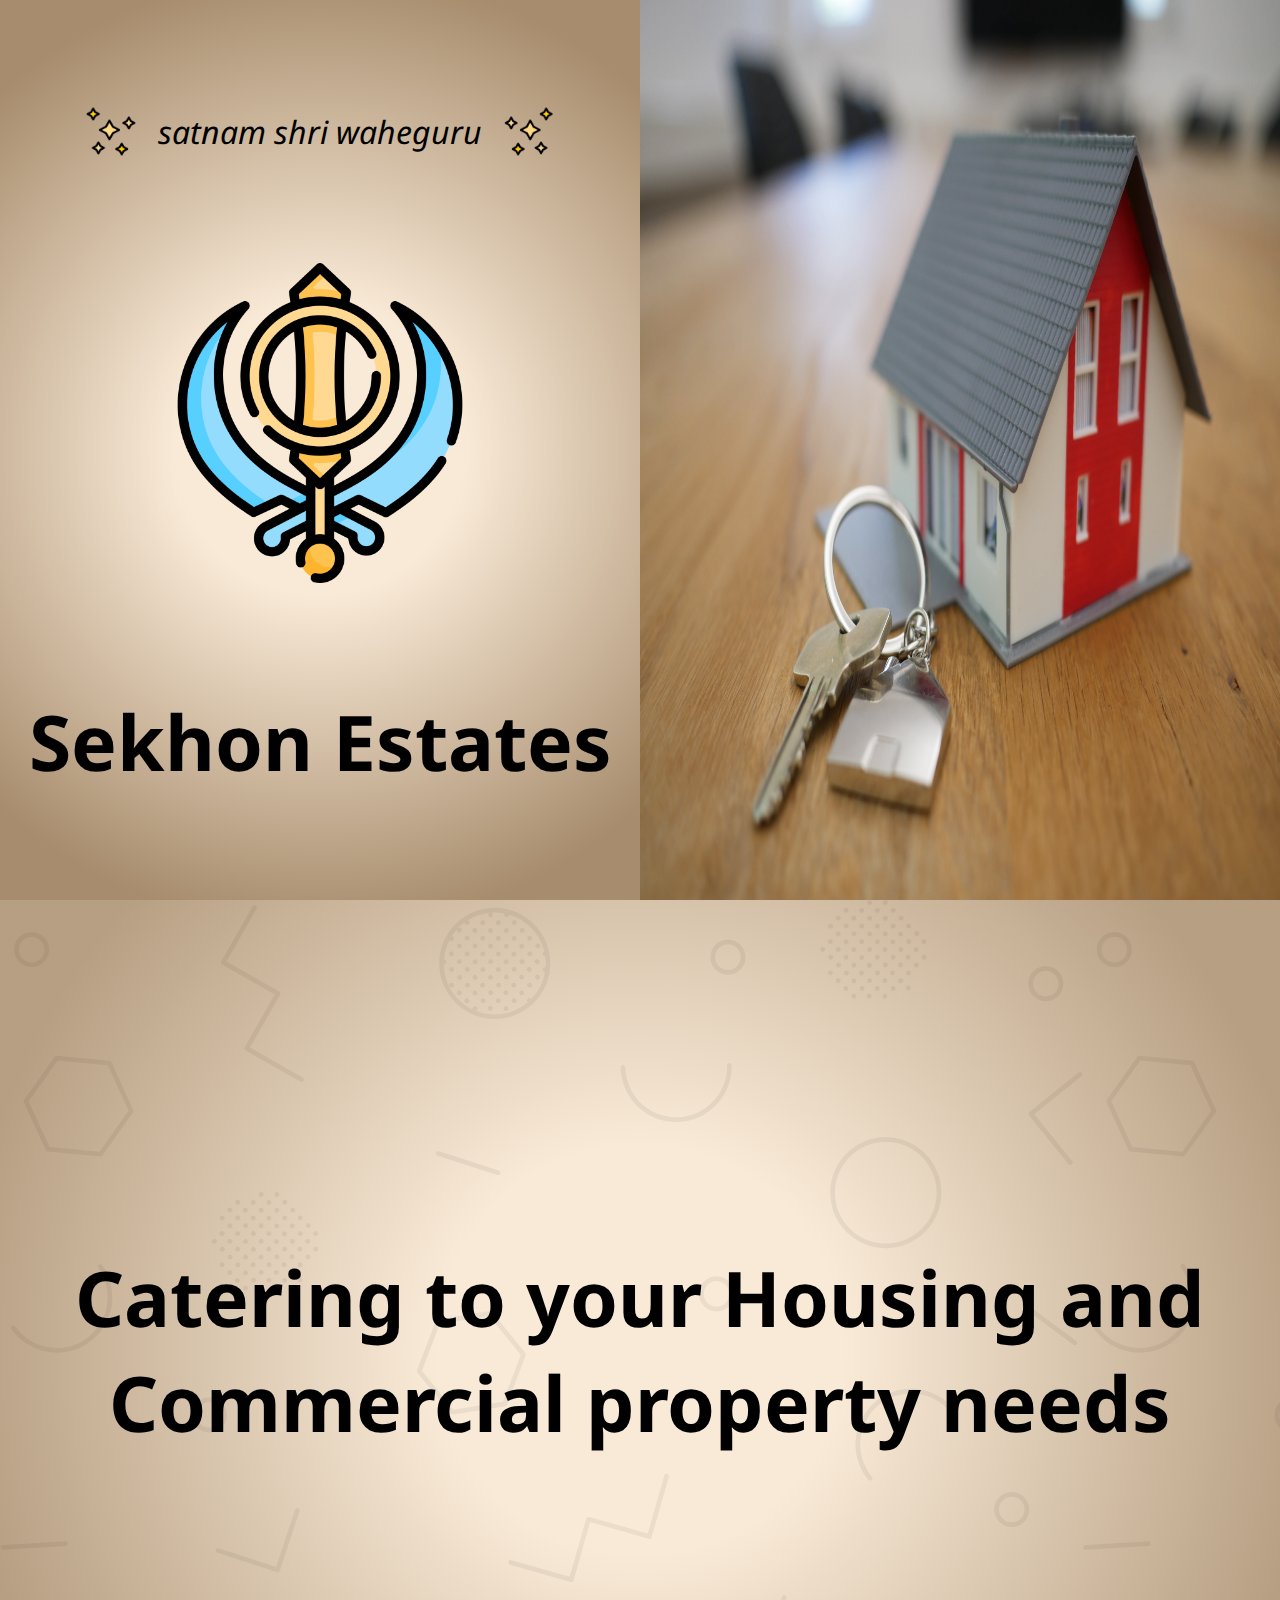
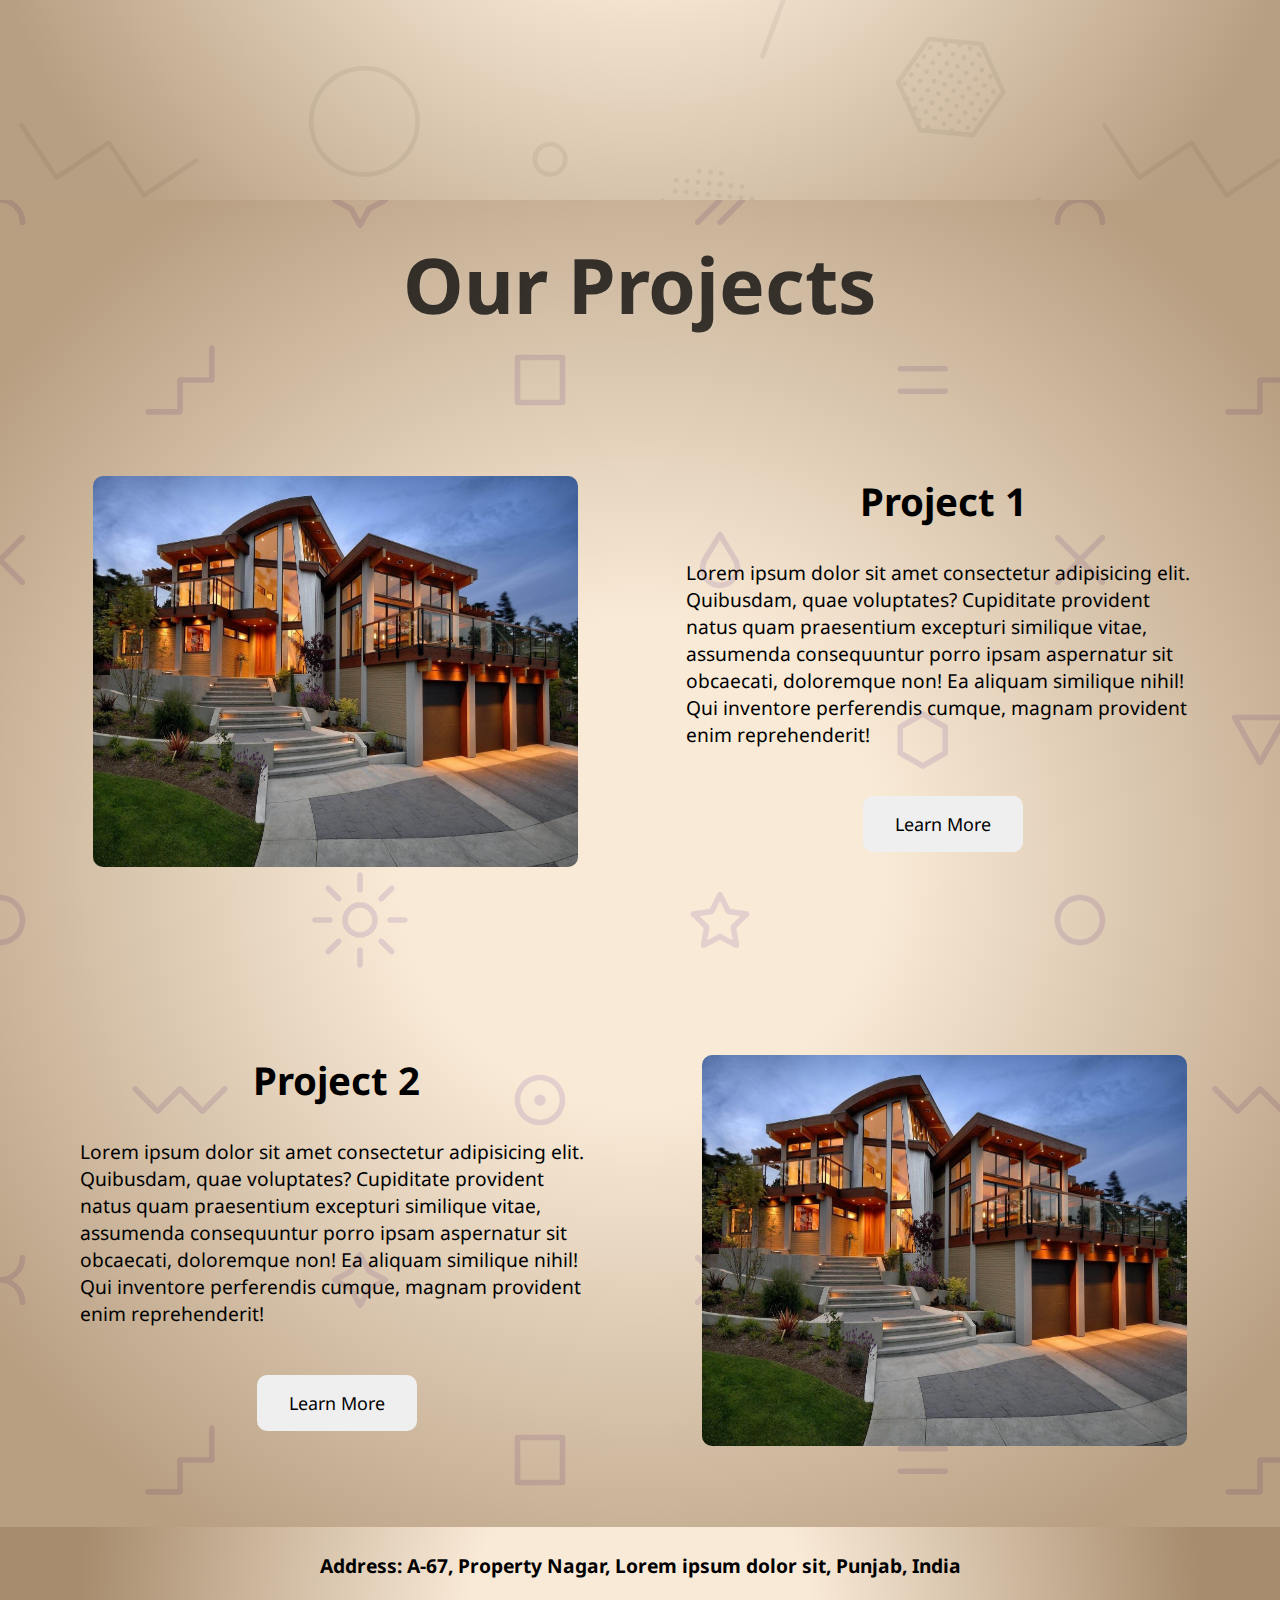
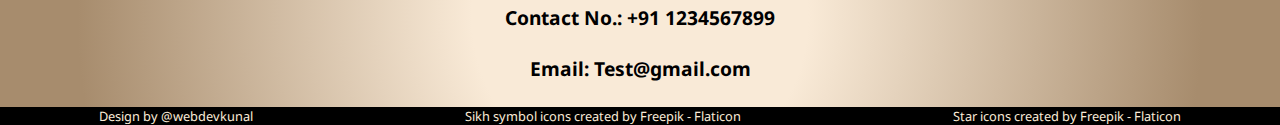
<file: index.html>
<!DOCTYPE html>
<html lang="en">

<head>
    <meta charset="UTF-8">
    <meta http-equiv="X-UA-Compatible" content="IE=edge">
    <meta name="viewport" content="width=device-width, initial-scale=1.0">
    <title>Mandeep Properties</title>
    <link rel="stylesheet" href="./style.css">
    <link rel="preconnect" href="https://fonts.googleapis.com">
    <link rel="preconnect" href="https://fonts.gstatic.com" crossorigin>
    <link href="https://fonts.googleapis.com/css2?family=Noto+Sans:wght@100;200;300;400;500;600&display=swap"
        rel="stylesheet">
    <link rel="stylesheet"
        href="https://fonts.googleapis.com/css2?family=Material+Symbols+Outlined:opsz,wght,FILL,GRAD@48,400,0,0" />
</head>

<body>
    <div class="container">
        <!-- INTRODUCTION -->
        <div class="intro">
            <div class="salute">
                <div class="saluteTextContainer">
                    <div class="GreetMsg">
                        <img src="./img/stars.png" alt="" class="stars">
                        <p class="saluteIconText" style="font-size:2rem;font-style: italic;">satnam shri waheguru
                        </p>
                        <img src="./img/stars.png" alt="" class="stars">
                    </div>
                    <img src="./img/sikh-symbol.png" alt="" class="sikhImageIcon">
                    <h2 class="saluteText">Sekhon Estates</h2>
                </div>
                <div class="saluteImageContainer">
                    <img src="./img/Intro_Page_Pic.jpeg" alt="" class="saluteImage">
                </div>
            </div>

            <div class="jobTitleContainer dark">
                <h2 class="jobTitle dark">Catering to your Housing and Commercial property needs</h2>
            </div>


        </div>

        <!-- PROJECTS -->
        <div class="projects">
            <h2 class="projectsTitle">Our Projects</h2>
            <div class="project ">
                <div class="project1">
                    <img src="./img/Intro_Page_House.jpeg" alt="" class="proj1Img">
                </div>
                <div class="project1Detail">
                    <h1 class="projectTitle">Project 1</h1>
                    <p class="projectDesc">Lorem ipsum dolor sit amet consectetur adipisicing elit. Quibusdam, quae
                        voluptates? Cupiditate provident natus quam praesentium excepturi similique vitae, assumenda
                        consequuntur porro ipsam aspernatur sit obcaecati, doloremque non! Ea aliquam similique nihil!
                        Qui inventore perferendis cumque, magnam provident enim reprehenderit!</p>
                    <button class="projectButton project1Details">Learn More</button>
                </div>
            </div>
            <!-- <div class="modal">
                <div class="proj1ModalOuterContainer">
                    <div class="proj1ModalInnerContainer">
                        <div class="modalHeader">
                            <div class="closeButton">
                                <button>
                                    <span class="material-symbols-outlined" style="display:flex;justify-content: center;align-items: center; background:transparent; border:none;font-size: 2rem;
                                    background-color: transparent;
                                    border-radius: 20%;
                                        ">
                                        disabled_by_default
                                    </span>
                                </button>
                            </div>
                        </div>
                        <div class="modalContent">
                            <div class="modalProjectImg"></div>
                            <div class="modalProjectDesc">
                                <h2 class="modalDescTitle">Project1: La Residencia</h2>
                                <p class="modalDescPara">Lorem ipsum dolor, sit amet consectetur adipisicing elit.
                                    Beatae harum a earum soluta. Ipsum cumque reiciendis pariatur qui ducimus, aut
                                    repellendus libero, sunt tempore iure aperiam sint magni doloribus, cum voluptatem
                                    blanditiis quaerat in tenetur. Temporibus odio cum iste ratione doloribus provident
                                    nam facilis quae, nemo eligendi ipsa, inventore, odit aperiam delectus soluta neque
                                    ipsam perferendis. Aut quisquam laudantium placeat nemo qui. Perferendis fugit modi
                                    inventore dolores fugiat dolor voluptates, repudiandae minima cumque voluptatibus
                                    adipisci repellat nulla reiciendis impedit? Praesentium officiis sapiente similique
                                    illo? Eius voluptatum repellat vitae consectetur consequuntur voluptate enim fugit,
                                    nisi, hic veritatis, reprehenderit architecto delectus dicta.
                                    Lorem ipsum dolor sit, amet consectetur adipisicing elit. Fugit iusto illo amet
                                    nihil facilis a veniam beatae eius expedita possimus ducimus aspernatur dolorum
                                    dignissimos animi similique accusantium eos nulla fuga, est omnis sed. Debitis
                                    magnam maiores quasi, ipsa consequuntur nostrum.
                                    Lorem ipsum dolor sit, amet consectetur adipisicing elit. Doloribus dolores natus
                                    eos
                                    ad.
                                    Minus
                                    adipisci in obcaecati veritatis omnis eligendi voluptates iure consequatur
                                    excepturi,
                                    magnam
                                    voluptas maiores repellendus deserunt libero!
                                    Lorem ipsum dolor sit amet consectetur adipisicing elit. Quia error doloremque
                                    tempore
                                    laudantium
                                    voluptatibus eum quasi dolores cum dicta recusandae non repudiandae debitis tempora
                                    quidem
                                    eos
                                    consectetur dolorem, esse, fugiat in est eligendi accusantium minima pariatur. Omnis
                                    cum
                                    mollitia
                                    maxime ex aperiam debitis placeat magni veniam sapiente corrupti error dolores,
                                    quaerat
                                    doloremque
                                    suscipit soluta accusantium, eos iure praesentium. Error veritatis quae magni aut
                                    molestias
                                    iusto
                                    corrupti, sit quisquam. Quod culpa suscipit iure quidem eaque repudiandae vitae.
                                    Accusamus
                                    quasi
                                    saepe earum molestias illo inventore culpa cumque asperiores necessitatibus fugit
                                    sit
                                    delectus
                                    similique officiis dicta eaque dolores ratione numquam nostrum, quod magnam?
                                    Lorem ipsum dolor sit amet consectetur, adipisicing elit. Aut iste vitae nisi beatae
                                    magnam et, eaque amet sequi ducimus voluptatum ipsa asperiores repudiandae rem
                                    expedita
                                    fugiat ratione velit impedit neque iure dolorum voluptatibus voluptate distinctio!
                                    Similique reprehenderit aspernatur accusantium facilis.</p>
                            </div>

                        </div>
                    </div>


                </div>
            </div> -->
            <div class="project project2">
                <div class="project1Detail">
                    <h1 class="projectTitle">Project 2</h1>
                    <p class="projectDesc">Lorem ipsum dolor sit amet consectetur adipisicing elit. Quibusdam, quae
                        voluptates? Cupiditate provident natus quam praesentium excepturi similique vitae, assumenda
                        consequuntur porro ipsam aspernatur sit obcaecati, doloremque non! Ea aliquam similique nihil!
                        Qui inventore perferendis cumque, magnam provident enim reprehenderit!</p>
                    <button class="projectButton project1Details project2Details">Learn More</button>
                </div>
                <div class="project1">
                    <img src="./img/Intro_Page_House.jpeg" alt="" class="proj1Img">
                </div>



            </div>
            <!-- <div class="modal2">
                <div class="proj1ModalOuterContainer proj2ModalOuterContainer">
                    <div class="proj1ModalInnerContainer">
                        <div class="modalHeader">
                            <div class="closeButton2">
                                <button>
                                    <span class="material-symbols-outlined" style="display:flex;justify-content: center;align-items: center; background:transparent; border:none;font-size: 2rem;
                                                                background-color: transparent;
                                                                border-radius: 20%;
                                                                    ">
                                        disabled_by_default
                                    </span>
                                </button>
                            </div>
                        </div>
                        <div class="modalContent">
                            <div class="modalProjectImg"></div>
                            <div class="modalProjectDesc">
                                <h2 class="modalDescTitle">Project1: La Residencia</h2>
                                <p class="modalDescPara">Lorem ipsum dolor, sit amet consectetur adipisicing elit.
                                    Beatae harum a earum soluta. Ipsum cumque reiciendis pariatur qui ducimus, aut
                                    repellendus libero, sunt tempore iure aperiam sint magni doloribus, cum
                                    voluptatem
                                    blanditiis quaerat in tenetur. Temporibus odio cum iste ratione doloribus
                                    provident
                                    nam facilis quae, nemo eligendi ipsa, inventore, odit aperiam delectus soluta
                                    neque
                                    ipsam perferendis. Aut quisquam laudantium placeat nemo qui. Perferendis fugit
                                    modi
                                    inventore dolores fugiat dolor voluptates, repudiandae minima cumque
                                    voluptatibus
                                    adipisci repellat nulla reiciendis impedit? Praesentium officiis sapiente
                                    similique
                                    illo? Eius voluptatum repellat vitae consectetur consequuntur voluptate enim
                                    fugit,
                                    nisi, hic veritatis, reprehenderit architecto delectus dicta.
                                    Lorem ipsum dolor sit, amet consectetur adipisicing elit. Fugit iusto illo amet
                                    nihil facilis a veniam beatae eius expedita possimus ducimus aspernatur dolorum
                                    dignissimos animi similique accusantium eos nulla fuga, est omnis sed. Debitis
                                    magnam maiores quasi, ipsa consequuntur nostrum.
                                    Lorem ipsum dolor sit, amet consectetur adipisicing elit. Doloribus dolores
                                    natus
                                    eos
                                    ad.
                                    Minus
                                    adipisci in obcaecati veritatis omnis eligendi voluptates iure consequatur
                                    excepturi,
                                    magnam
                                    voluptas maiores repellendus deserunt libero!
                                    Lorem ipsum dolor sit amet consectetur adipisicing elit. Quia error doloremque
                                    tempore
                                    laudantium
                                    voluptatibus eum quasi dolores cum dicta recusandae non repudiandae debitis
                                    tempora
                                    quidem
                                    eos
                                    consectetur dolorem, esse, fugiat in est eligendi accusantium minima pariatur.
                                    Omnis
                                    cum
                                    mollitia
                                    maxime ex aperiam debitis placeat magni veniam sapiente corrupti error dolores,
                                    quaerat
                                    doloremque
                                    suscipit soluta accusantium, eos iure praesentium. Error veritatis quae magni
                                    aut
                                    molestias
                                    iusto
                                    corrupti, sit quisquam. Quod culpa suscipit iure quidem eaque repudiandae vitae.
                                    Accusamus
                                    quasi
                                    saepe earum molestias illo inventore culpa cumque asperiores necessitatibus
                                    fugit
                                    sit
                                    delectus
                                    similique officiis dicta eaque dolores ratione numquam nostrum, quod magnam?
                                    Lorem ipsum dolor sit amet consectetur, adipisicing elit. Aut iste vitae nisi
                                    beatae
                                    magnam et, eaque amet sequi ducimus voluptatum ipsa asperiores repudiandae rem
                                    expedita
                                    fugiat ratione velit impedit neque iure dolorum voluptatibus voluptate
                                    distinctio!
                                    Similique reprehenderit aspernatur accusantium facilis.</p>
                            </div>

                        </div>
                    </div>


                </div>
            </div> -->

        </div>

        <!-- CONTACT -->
        <div class="contact">
            <div class="contactDetails">
                <div class="Address">
                    <h2>Address: A-67, Property Nagar, Lorem ipsum dolor sit, Punjab, India</h2>
                </div>
                <div class="PhoneNo">
                    <h2>Contact No.: +91 1234567899</h2>
                </div>
                <div class="email">
                    <h2>Email: Test@gmail.com</h2>
                </div>
            </div>

        </div>
        <div class="credits">
            <a target="_blank" rel="noopener noreferrer" href="https://webdevkunal.com">Design by @webdevkunal</a>
            <p>||</p>
            <a target="_blank" rel="noopener noreferrer" href="https://www.flaticon.com/free-icons/sikh-symbol"
                title="sikh symbol icons">Sikh
                symbol icons created by Freepik
                - Flaticon</a>
            <p>||</p>
            <a target="_blank" rel="noopener noreferrer" href="https://www.flaticon.com/free-icons/star"
                title="star icons">Star
                icons created by Freepik -
                Flaticon</a>


        </div>
    </div>

    <script src="./app.js"></script>
</body>

</html>
</file>
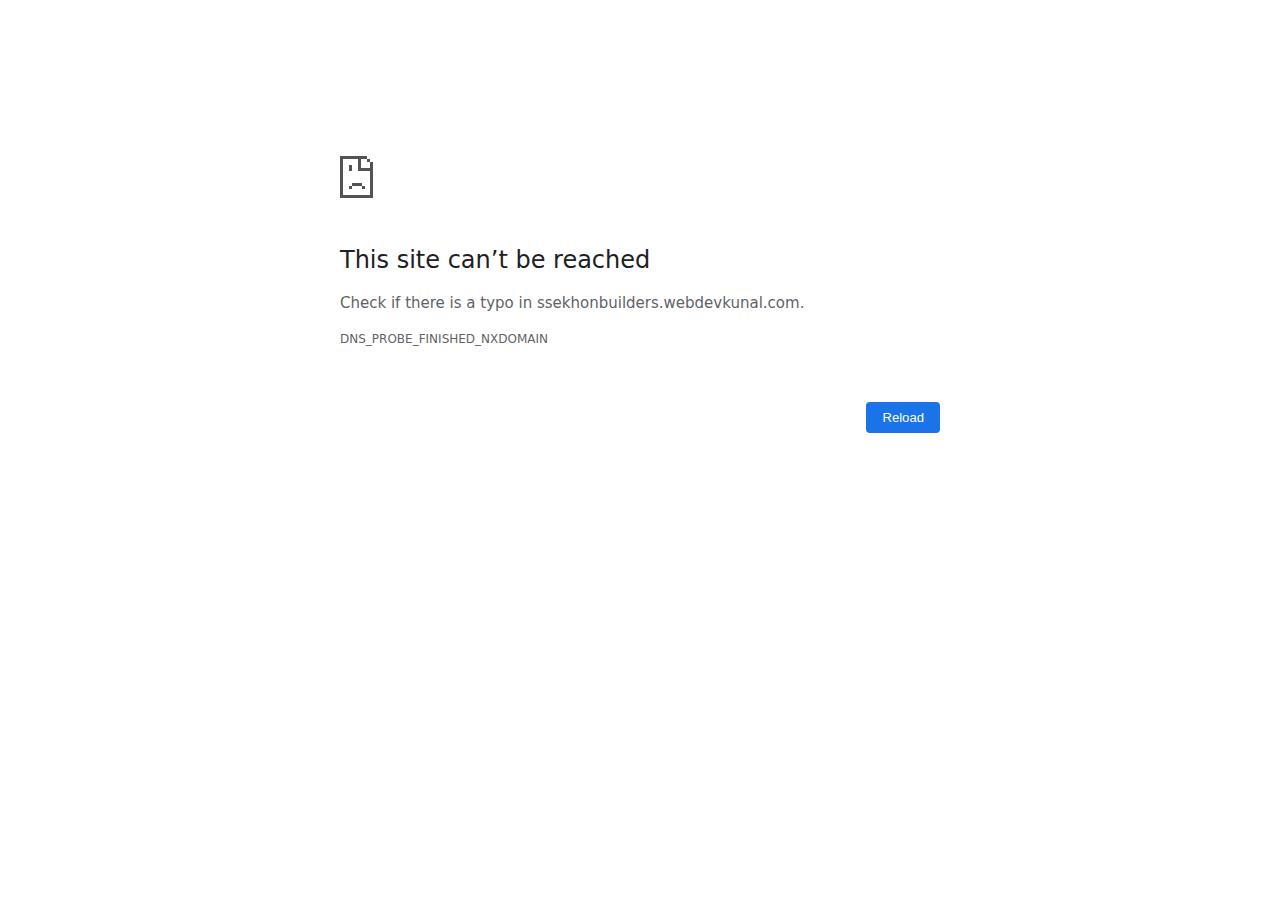
<file: img/ssekhonbuilders.webdevkunal.com.html>
<!DOCTYPE html>
<!-- saved from url=(0029)chrome-error://chromewebdata/ -->
<html dir="ltr" lang="en"><head><meta http-equiv="Content-Type" content="text/html; charset=UTF-8">
  
  <meta name="color-scheme" content="light dark">
  <meta name="theme-color" content="#fff">
  <meta name="viewport" content="width=device-width, initial-scale=1.0,
                                 maximum-scale=1.0, user-scalable=no">
  <title>ssekhonbuilders.webdevkunal.com</title>
  <style>/* Copyright 2017 The Chromium Authors
 * Use of this source code is governed by a BSD-style license that can be
 * found in the LICENSE file. */

a {
  color: var(--link-color);
}

body {
  --background-color: #fff;
  --error-code-color: var(--google-gray-700);
  --google-blue-100: rgb(210, 227, 252);
  --google-blue-300: rgb(138, 180, 248);
  --google-blue-600: rgb(26, 115, 232);
  --google-blue-700: rgb(25, 103, 210);
  --google-gray-100: rgb(241, 243, 244);
  --google-gray-300: rgb(218, 220, 224);
  --google-gray-500: rgb(154, 160, 166);
  --google-gray-50: rgb(248, 249, 250);
  --google-gray-600: rgb(128, 134, 139);
  --google-gray-700: rgb(95, 99, 104);
  --google-gray-800: rgb(60, 64, 67);
  --google-gray-900: rgb(32, 33, 36);
  --heading-color: var(--google-gray-900);
  --link-color: rgb(88, 88, 88);
  --popup-container-background-color: rgba(0,0,0,.65);
  --primary-button-fill-color-active: var(--google-blue-700);
  --primary-button-fill-color: var(--google-blue-600);
  --primary-button-text-color: #fff;
  --quiet-background-color: rgb(247, 247, 247);
  --secondary-button-border-color: var(--google-gray-500);
  --secondary-button-fill-color: #fff;
  --secondary-button-hover-border-color: var(--google-gray-600);
  --secondary-button-hover-fill-color: var(--google-gray-50);
  --secondary-button-text-color: var(--google-gray-700);
  --small-link-color: var(--google-gray-700);
  --text-color: var(--google-gray-700);
  background: var(--background-color);
  color: var(--text-color);
  word-wrap: break-word;
}

.nav-wrapper .secondary-button {
  background: var(--secondary-button-fill-color);
  border: 1px solid var(--secondary-button-border-color);
  color: var(--secondary-button-text-color);
  float: none;
  margin: 0;
  padding: 8px 16px;
}

.hidden {
  display: none;
}

html {
  -webkit-text-size-adjust: 100%;
  font-size: 125%;
}

.icon {
  background-repeat: no-repeat;
  background-size: 100%;
}

@media (prefers-color-scheme: dark) {
  body {
    --background-color: var(--google-gray-900);
    --error-code-color: var(--google-gray-500);
    --heading-color: var(--google-gray-500);
    --link-color: var(--google-blue-300);
    --primary-button-fill-color-active: rgb(129, 162, 208);
    --primary-button-fill-color: var(--google-blue-300);
    --primary-button-text-color: var(--google-gray-900);
    --quiet-background-color: var(--background-color);
    --secondary-button-border-color: var(--google-gray-700);
    --secondary-button-fill-color: var(--google-gray-900);
    --secondary-button-hover-fill-color: rgb(48, 51, 57);
    --secondary-button-text-color: var(--google-blue-300);
    --small-link-color: var(--google-blue-300);
    --text-color: var(--google-gray-500);
  }
}
</style>
  <style>/* Copyright 2014 The Chromium Authors
   Use of this source code is governed by a BSD-style license that can be
   found in the LICENSE file. */

button {
  border: 0;
  border-radius: 4px;
  box-sizing: border-box;
  color: var(--primary-button-text-color);
  cursor: pointer;
  float: right;
  font-size: .875em;
  margin: 0;
  padding: 8px 16px;
  transition: box-shadow 150ms cubic-bezier(0.4, 0, 0.2, 1);
  user-select: none;
}

[dir='rtl'] button {
  float: left;
}

.bad-clock button,
.captive-portal button,
.https-only button,
.insecure-form button,
.lookalike-url button,
.main-frame-blocked button,
.neterror button,
.pdf button,
.ssl button,
.safe-browsing-billing button {
  background: var(--primary-button-fill-color);
}

button:active {
  background: var(--primary-button-fill-color-active);
  outline: 0;
}

#debugging {
  display: inline;
  overflow: auto;
}

.debugging-content {
  line-height: 1em;
  margin-bottom: 0;
  margin-top: 1em;
}

.debugging-content-fixed-width {
  display: block;
  font-family: monospace;
  font-size: 1.2em;
  margin-top: 0.5em;
}

.debugging-title {
  font-weight: bold;
}

#details {
  margin: 0 0 50px;
}

#details p:not(:first-of-type) {
  margin-top: 20px;
}

.secondary-button:active {
  border-color: white;
  box-shadow: 0 1px 2px 0 rgba(60, 64, 67, .3),
      0 2px 6px 2px rgba(60, 64, 67, .15);
}

.secondary-button:hover {
  background: var(--secondary-button-hover-fill-color);
  border-color: var(--secondary-button-hover-border-color);
  text-decoration: none;
}

.error-code {
  color: var(--error-code-color);
  font-size: .8em;
  margin-top: 12px;
  text-transform: uppercase;
}

#error-debugging-info {
  font-size: 0.8em;
}

h1 {
  color: var(--heading-color);
  font-size: 1.6em;
  font-weight: normal;
  line-height: 1.25em;
  margin-bottom: 16px;
}

h2 {
  font-size: 1.2em;
  font-weight: normal;
}

.icon {
  height: 72px;
  margin: 0 0 40px;
  width: 72px;
}

input[type=checkbox] {
  opacity: 0;
}

input[type=checkbox]:focus ~ .checkbox::after {
  outline: -webkit-focus-ring-color auto 5px;
}

.interstitial-wrapper {
  box-sizing: border-box;
  font-size: 1em;
  line-height: 1.6em;
  margin: 14vh auto 0;
  max-width: 600px;
  width: 100%;
}

#main-message > p {
  display: inline;
}

#extended-reporting-opt-in {
  font-size: .875em;
  margin-top: 32px;
}

#extended-reporting-opt-in label {
  display: grid;
  grid-template-columns: 1.8em 1fr;
  position: relative;
}

#enhanced-protection-message {
  border-radius: 4px;
  font-size: 1em;
  margin-top: 32px;
  padding: 10px 5px;
}

#enhanced-protection-message label {
  display: grid;
  grid-template-columns: 2.5em 1fr;
  position: relative;
}

#enhanced-protection-message div {
  margin: 0.5em;
}

#enhanced-protection-message .icon {
  height: 1.5em;
  vertical-align: middle;
  width: 1.5em;
}

.nav-wrapper {
  margin-top: 51px;
}

.nav-wrapper::after {
  clear: both;
  content: '';
  display: table;
  width: 100%;
}

.small-link {
  color: var(--small-link-color);
  font-size: .875em;
}

.checkboxes {
  flex: 0 0 24px;
}

.checkbox {
  --padding: .9em;
  background: transparent;
  display: block;
  height: 1em;
  left: -1em;
  padding-inline-start: var(--padding);
  position: absolute;
  right: 0;
  top: -.5em;
  width: 1em;
}

.checkbox::after {
  border: 1px solid white;
  border-radius: 2px;
  content: '';
  height: 1em;
  left: var(--padding);
  position: absolute;
  top: var(--padding);
  width: 1em;
}

.checkbox::before {
  background: transparent;
  border: 2px solid white;
  border-inline-end-width: 0;
  border-top-width: 0;
  content: '';
  height: .2em;
  left: calc(.3em + var(--padding));
  opacity: 0;
  position: absolute;
  top: calc(.3em  + var(--padding));
  transform: rotate(-45deg);
  width: .5em;
}

input[type=checkbox]:checked ~ .checkbox::before {
  opacity: 1;
}

#recurrent-error-message {
  background: #ededed;
  border-radius: 4px;
  margin-bottom: 16px;
  margin-top: 12px;
  padding: 12px 16px;
}

.showing-recurrent-error-message #extended-reporting-opt-in {
  margin-top: 16px;
}

.showing-recurrent-error-message #enhanced-protection-message {
  margin-top: 16px;
}

@media (max-width: 700px) {
  .interstitial-wrapper {
    padding: 0 10%;
  }

  #error-debugging-info {
    overflow: auto;
  }
}

@media (max-width: 420px) {
  button,
  [dir='rtl'] button,
  .small-link {
    float: none;
    font-size: .825em;
    font-weight: 500;
    margin: 0;
    width: 100%;
  }

  button {
    padding: 16px 24px;
  }

  #details {
    margin: 20px 0 20px 0;
  }

  #details p:not(:first-of-type) {
    margin-top: 10px;
  }

  .secondary-button:not(.hidden) {
    display: block;
    margin-top: 20px;
    text-align: center;
    width: 100%;
  }

  .interstitial-wrapper {
    padding: 0 5%;
  }

  #extended-reporting-opt-in {
    margin-top: 24px;
  }

  #enhanced-protection-message {
    margin-top: 24px;
  }

  .nav-wrapper {
    margin-top: 30px;
  }
}

/**
 * Mobile specific styling.
 * Navigation buttons are anchored to the bottom of the screen.
 * Details message replaces the top content in its own scrollable area.
 */

@media (max-width: 420px) {
  .nav-wrapper .secondary-button {
    border: 0;
    margin: 16px 0 0;
    margin-inline-end: 0;
    padding-bottom: 16px;
    padding-top: 16px;
  }
}

/* Fixed nav. */
@media (min-width: 240px) and (max-width: 420px) and
       (min-height: 401px),
       (min-width: 421px) and (min-height: 240px) and
       (max-height: 560px) {
  body .nav-wrapper {
    background: var(--background-color);
    bottom: 0;
    box-shadow: 0 -12px 24px var(--background-color);
    left: 0;
    margin: 0 auto;
    max-width: 736px;
    padding-inline-end: 24px;
    padding-inline-start: 24px;
    position: fixed;
    right: 0;
    width: 100%;
    z-index: 2;
  }

  .interstitial-wrapper {
    max-width: 736px;
  }

  #details,
  #main-content {
    padding-bottom: 40px;
  }

  #details {
    padding-top: 5.5vh;
  }

  button.small-link {
    color: var(--google-blue-600);
  }
}

@media (max-width: 420px) and (orientation: portrait),
       (max-height: 560px) {
  body {
    margin: 0 auto;
  }

  button,
  [dir='rtl'] button,
  button.small-link,
  .nav-wrapper .secondary-button {
    font-family: Roboto-Regular,Helvetica;
    font-size: .933em;
    margin: 6px 0;
    transform: translatez(0);
  }

  .nav-wrapper {
    box-sizing: border-box;
    padding-bottom: 8px;
    width: 100%;
  }

  #details {
    box-sizing: border-box;
    height: auto;
    margin: 0;
    opacity: 1;
    transition: opacity 250ms cubic-bezier(0.4, 0, 0.2, 1);
  }

  #details.hidden,
  #main-content.hidden {
    height: 0;
    opacity: 0;
    overflow: hidden;
    padding-bottom: 0;
    transition: none;
  }

  h1 {
    font-size: 1.5em;
    margin-bottom: 8px;
  }

  .icon {
    margin-bottom: 5.69vh;
  }

  .interstitial-wrapper {
    box-sizing: border-box;
    margin: 7vh auto 12px;
    padding: 0 24px;
    position: relative;
  }

  .interstitial-wrapper p {
    font-size: .95em;
    line-height: 1.61em;
    margin-top: 8px;
  }

  #main-content {
    margin: 0;
    transition: opacity 100ms cubic-bezier(0.4, 0, 0.2, 1);
  }

  .small-link {
    border: 0;
  }

  .suggested-left > #control-buttons,
  .suggested-right > #control-buttons {
    float: none;
    margin: 0;
  }
}

@media (min-width: 421px) and (min-height: 500px) and (max-height: 560px) {
  .interstitial-wrapper {
    margin-top: 10vh;
  }
}

@media (min-height: 400px) and (orientation:portrait) {
  .interstitial-wrapper {
    margin-bottom: 145px;
  }
}

@media (min-height: 299px) {
  .nav-wrapper {
    padding-bottom: 16px;
  }
}

@media (max-height: 560px) and (min-height: 240px) and (orientation:landscape) {
  .extended-reporting-has-checkbox #details {
    padding-bottom: 80px;
  }
}

@media (min-height: 500px) and (max-height: 650px) and (max-width: 414px) and
       (orientation: portrait) {
  .interstitial-wrapper {
    margin-top: 7vh;
  }
}

@media (min-height: 650px) and (max-width: 414px) and (orientation: portrait) {
  .interstitial-wrapper {
    margin-top: 10vh;
  }
}

/* Small mobile screens. No fixed nav. */
@media (max-height: 400px) and (orientation: portrait),
       (max-height: 239px) and (orientation: landscape),
       (max-width: 419px) and (max-height: 399px) {
  .interstitial-wrapper {
    display: flex;
    flex-direction: column;
    margin-bottom: 0;
  }

  #details {
    flex: 1 1 auto;
    order: 0;
  }

  #main-content {
    flex: 1 1 auto;
    order: 0;
  }

  .nav-wrapper {
    flex: 0 1 auto;
    margin-top: 8px;
    order: 1;
    padding-inline-end: 0;
    padding-inline-start: 0;
    position: relative;
    width: 100%;
  }

  button,
  .nav-wrapper .secondary-button {
    padding: 16px 24px;
  }

  button.small-link {
    color: var(--google-blue-600);
  }
}

@media (max-width: 239px) and (orientation: portrait) {
  .nav-wrapper {
    padding-inline-end: 0;
    padding-inline-start: 0;
  }
}
</style>
  <style>/* Copyright 2013 The Chromium Authors
 * Use of this source code is governed by a BSD-style license that can be
 * found in the LICENSE file. */

/* Don't use the main frame div when the error is in a subframe. */
html[subframe] #main-frame-error {
  display: none;
}

/* Don't use the subframe error div when the error is in a main frame. */
html:not([subframe]) #sub-frame-error {
  display: none;
}

h1 {
  margin-top: 0;
  word-wrap: break-word;
}

h1 span {
  font-weight: 500;
}

a {
  text-decoration: none;
}

.icon {
  -webkit-user-select: none;
  display: inline-block;
}

.icon-generic {
  /* Can't access chrome://theme/IDR_ERROR_NETWORK_GENERIC from an untrusted
   * renderer process, so embed the resource manually. */
  content: -webkit-image-set(
      url([data-uri]) 1x,
      url([data-uri]) 2x);
}

.icon-offline {
  content: -webkit-image-set(
      url([data-uri]) 1x,
      url([data-uri]) 2x);
  position: relative;
}

.icon-disabled {
  content: -webkit-image-set(
      url([data-uri]) 1x,
      url([data-uri]) 2x);
  width: 112px;
}

.hidden {
  display: none;
}

#suggestions-list a {
  color: var(--google-blue-600);
}

#suggestions-list p {
  margin-block-end: 0;
}

#suggestions-list ul {
  margin-top: 0;
}

.single-suggestion {
  list-style-type: none;
  padding-inline-start: 0;
}

#error-information-button {
  content: url([data-uri]);
  height: 24px;
  vertical-align: -.15em;
  width: 24px;
}

.use-popup-container#error-information-popup-container
  #error-information-popup {
  align-items: center;
  background-color: var(--popup-container-background-color);
  display: flex;
  height: 100%;
  left: 0;
  position: fixed;
  top: 0;
  width: 100%;
  z-index: 100;
}

.use-popup-container#error-information-popup-container
  #error-information-popup-content > p {
  margin-bottom: 11px;
  margin-inline-start: 20px;
}

.use-popup-container#error-information-popup-container #suggestions-list ul {
  margin-inline-start: 15px;
}

.use-popup-container#error-information-popup-container
  #error-information-popup-box {
  background-color: var(--background-color);
  left: 5%;
  padding-bottom: 15px;
  padding-top: 15px;
  position: fixed;
  width: 90%;
  z-index: 101;
}

.use-popup-container#error-information-popup-container div.error-code {
  margin-inline-start: 20px;
}

.use-popup-container#error-information-popup-container #suggestions-list p {
  margin-inline-start: 20px;
}

:not(.use-popup-container)#error-information-popup-container
  #error-information-popup-close {
  display: none;
}

#error-information-popup-close {
  margin-bottom: 0;
  margin-inline-end: 35px;
  margin-top: 15px;
  text-align: end;
}

.link-button {
  color: rgb(66, 133, 244);
  display: inline-block;
  font-weight: bold;
  text-transform: uppercase;
}

#sub-frame-error-details {

  color: #8F8F8F;

  /* Not done on mobile for performance reasons. */
  text-shadow: 0 1px 0 rgba(255,255,255,0.3);

}

[jscontent=hostName],
[jscontent=failedUrl] {
  overflow-wrap: break-word;
}

.secondary-button {
  background: #d9d9d9;
  color: #696969;
  margin-inline-end: 16px;
}

.snackbar {
  background: #323232;
  border-radius: 2px;
  bottom: 24px;
  box-sizing: border-box;
  color: #fff;
  font-size: .87em;
  left: 24px;
  max-width: 568px;
  min-width: 288px;
  opacity: 0;
  padding: 16px 24px 12px;
  position: fixed;
  transform: translateY(90px);
  will-change: opacity, transform;
  z-index: 999;
}

.snackbar-show {
  -webkit-animation:
    show-snackbar 250ms cubic-bezier(0, 0, 0.2, 1) forwards,
    hide-snackbar 250ms cubic-bezier(0.4, 0, 1, 1) forwards 5s;
}

@-webkit-keyframes show-snackbar {
  100% {
    opacity: 1;
    transform: translateY(0);
  }
}

@-webkit-keyframes hide-snackbar {
  0% {
    opacity: 1;
    transform: translateY(0);
  }
  100% {
    opacity: 0;
    transform: translateY(90px);
  }
}

.suggestions {
  margin-top: 18px;
}

.suggestion-header {
  font-weight: bold;
  margin-bottom: 4px;
}

.suggestion-body {
  color: #777;
}

/* Decrease padding at low sizes. */
@media (max-width: 640px), (max-height: 640px) {
  h1 {
    margin: 0 0 15px;
  }
  .suggestions {
    margin-top: 10px;
  }
  .suggestion-header {
    margin-bottom: 0;
  }
}

#download-link,
#download-link-clicked {
  margin-bottom: 30px;
  margin-top: 30px;
}

#download-link-clicked {
  color: #BBB;
}

#download-link::before,
#download-link-clicked::before {
  content: url([data-uri]);
  display: inline-block;
  margin-inline-end: 4px;
  vertical-align: -webkit-baseline-middle;
}

#download-link-clicked::before {
  opacity: 0;
  width: 0;
}

#offline-content-list-visibility-card {
  border: 1px solid white;
  border-radius: 8px;
  display: flex;
  font-size: .8em;
  justify-content: space-between;
  line-height: 1;
}

#offline-content-list.list-hidden #offline-content-list-visibility-card {
  border-color: rgb(218, 220, 224);
}

#offline-content-list-visibility-card > div {
  padding: 1em;
}

#offline-content-list-title {
  color: var(--google-gray-700);
}

#offline-content-list-show-text,
#offline-content-list-hide-text {
  color: rgb(66, 133, 244);
}

/* Hides the "hide" text div when the offline content list is collapsed/hidden
 * and, alternatively, hides the "show" text div when the offline content list
 * is expanded/shown.
 */
#offline-content-list.list-hidden #offline-content-list-hide-text,
#offline-content-list:not(.list-hidden) #offline-content-list-show-text {
  display: none;
}

/* Controls the animation of the offline content list when it is expanded/shown.
 */
#offline-content-suggestions {
  /* Max-height has to be set for the height animation to work. The chosen value
   * is a little greater than the maximum height the list will have, when all
   * suggestions have images, so that it is never clamped. This makes so that
   * when the actual height is smaller then the animation is not as smooth.
   */
  max-height: 27em;
  transition: max-height 200ms ease-in, visibility 0s 200ms,
              opacity 200ms 200ms linear;
}

/* Controls the animation of the offline content list when it is
 * collapsed/hidden.
 */
#offline-content-list.list-hidden #offline-content-suggestions {
  max-height: 0;
  opacity: 0;
  transition: opacity 200ms linear, visibility 0s 200ms,
              max-height 200ms 200ms ease-out;
  visibility: hidden;
}

#offline-content-list {
  margin-inline-start: -5%;
  width: 110%;
}

/* The selectors below adjust the "overflow" of the suggestion cards contents
 * based on the same screen size based strategy used for the main frame, which
 * is applied by the `interstitial-wrapper` class. */
@media (max-width: 420px)  {
  #offline-content-list {
    margin-inline-start: -2.5%;
    width: 105%;
  }
}
@media (max-width: 420px) and (orientation: portrait),
       (max-height: 560px) {
  #offline-content-list {
    margin-inline-start: -12px;
    width: calc(100% + 24px);
  }
}

.suggestion-with-image .offline-content-suggestion-thumbnail {
  flex-basis: 8.2em;
  flex-shrink: 0;
}

.suggestion-with-image .offline-content-suggestion-thumbnail > img {
  height: 100%;
  width: 100%;
}

.suggestion-with-image #offline-content-list:not(.is-rtl)
.offline-content-suggestion-thumbnail > img {
  border-bottom-right-radius: 7px;
  border-top-right-radius: 7px;
}

.suggestion-with-image #offline-content-list.is-rtl
.offline-content-suggestion-thumbnail > img {
  border-bottom-left-radius: 7px;
  border-top-left-radius: 7px;
}

.suggestion-with-icon .offline-content-suggestion-thumbnail {
  align-items: center;
  display: flex;
  justify-content: center;
  min-height: 4.2em;
  min-width: 4.2em;
}

.suggestion-with-icon .offline-content-suggestion-thumbnail > div {
  align-items: center;
  background-color: rgb(241, 243, 244);
  border-radius: 50%;
  display: flex;
  height: 2.3em;
  justify-content: center;
  width: 2.3em;
}

.suggestion-with-icon .offline-content-suggestion-thumbnail > div > img {
  height: 1.45em;
  width: 1.45em;
}

.offline-content-suggestion-favicon {
  height: 1em;
  margin-inline-end: 0.4em;
  width: 1.4em;
}

.offline-content-suggestion-favicon > img {
  height: 1.4em;
  width: 1.4em;
}

.no-favicon .offline-content-suggestion-favicon {
  display: none;
}

.image-video {
  content: url([data-uri]);
}

.image-music-note {
  content: url([data-uri]);
}

.image-earth {
  content: url([data-uri]);
}

.image-file {
  content: url([data-uri]);
}

.offline-content-suggestion-texts {
  display: flex;
  flex-direction: column;
  justify-content: space-between;
  line-height: 1.3;
  padding: .9em;
  width: 100%;
}

.offline-content-suggestion-title {
  -webkit-box-orient: vertical;
  -webkit-line-clamp: 3;
  color: rgb(32, 33, 36);
  display: -webkit-box;
  font-size: 1.1em;
  overflow: hidden;
  text-overflow: ellipsis;
}

div.offline-content-suggestion {
  align-items: stretch;
  border: 1px solid rgb(218, 220, 224);
  border-radius: 8px;
  display: flex;
  justify-content: space-between;
  margin-bottom: .8em;
}

.suggestion-with-image {
  flex-direction: row;
  height: 8.2em;
  max-height: 8.2em;
}

.suggestion-with-icon {
  flex-direction: row-reverse;
  height: 4.2em;
  max-height: 4.2em;
}

.suggestion-with-icon .offline-content-suggestion-title {
  -webkit-line-clamp: 1;
  word-break: break-all;
}

.suggestion-with-icon .offline-content-suggestion-texts {
  padding-inline-start: 0;
}

.offline-content-suggestion-attribution-freshness {
  color: rgb(95, 99, 104);
  display: flex;
  font-size: .8em;
  line-height: 1.7em;
}

.offline-content-suggestion-attribution {
  -webkit-box-orient: vertical;
  -webkit-line-clamp: 1;
  display: -webkit-box;
  flex-shrink: 1;
  margin-inline-end: 0.3em;
  overflow: hidden;
  overflow-wrap: break-word;
  text-overflow: ellipsis;
  word-break: break-all;
}

.no-attribution .offline-content-suggestion-attribution {
  display: none;
}

.offline-content-suggestion-freshness::before {
  content: '-';
  display: inline-block;
  flex-shrink: 0;
  margin-inline-end: .1em;
  margin-inline-start: .1em;
}

.no-attribution .offline-content-suggestion-freshness::before {
  display: none;
}

.offline-content-suggestion-freshness {
  flex-shrink: 0;
}

.suggestion-with-image .offline-content-suggestion-pin-spacer {
  flex-grow: 100;
  flex-shrink: 1;
}

.suggestion-with-image .offline-content-suggestion-pin {
  content: url([data-uri]);
  flex-shrink: 0;
  height: 1.4em;
  margin-inline-start: .4em;
  width: 1.4em;
}

/* Controls the animation (and a bit more) of the launch-downloads-home action
 * button when the offline content list is expanded/shown.
 */
#offline-content-list-action {
  text-align: center;
  transition: visibility 0s 200ms, opacity 200ms 200ms linear;
}

/* Controls the animation of the launch-downloads-home action button when the
 * offline content list is collapsed/hidden.
 */
#offline-content-list.list-hidden #offline-content-list-action {
  opacity: 0;
  transition: opacity 200ms linear, visibility 0s 200ms;
  visibility: hidden;
}

#cancel-save-page-button {
  background-image: url([data-uri]);
  background-position: right 27px center;
  background-repeat: no-repeat;
  border: 1px solid var(--google-gray-300);
  border-radius: 5px;
  color: var(--google-gray-700);
  margin-bottom: 26px;
  padding-bottom: 16px;
  padding-inline-end: 88px;
  padding-inline-start: 16px;
  padding-top: 16px;
  text-align: start;
}

html[dir='rtl'] #cancel-save-page-button {
  background-position: left 27px center;
}

#save-page-for-later-button {
  display: flex;
  justify-content: start;
}

#save-page-for-later-button a::before {
  content: url([data-uri]);
  display: inline-block;
  margin-inline-end: 4px;
  vertical-align: -webkit-baseline-middle;
}

.hidden#save-page-for-later-button {
  display: none;
}

/* Don't allow overflow when in a subframe. */
html[subframe] body {
  overflow: hidden;
}

#sub-frame-error {
  -webkit-align-items: center;
  -webkit-flex-flow: column;
  -webkit-justify-content: center;
  background-color: #DDD;
  display: -webkit-flex;
  height: 100%;
  left: 0;
  position: absolute;
  text-align: center;
  top: 0;
  transition: background-color 200ms ease-in-out;
  width: 100%;
}

#sub-frame-error:hover {
  background-color: #EEE;
}

#sub-frame-error .icon-generic {
  margin: 0 0 16px;
}

#sub-frame-error-details {
  margin: 0 10px;
  text-align: center;
  visibility: hidden;
}

/* Show details only when hovering. */
#sub-frame-error:hover #sub-frame-error-details {
  visibility: visible;
}

/* If the iframe is too small, always hide the error code. */
/* TODO(mmenke): See if overflow: no-display works better, once supported. */
@media (max-width: 200px), (max-height: 95px) {
  #sub-frame-error-details {
    display: none;
  }
}

/* Adjust icon for small embedded frames in apps. */
@media (max-height: 100px) {
  #sub-frame-error .icon-generic {
    height: auto;
    margin: 0;
    padding-top: 0;
    width: 25px;
  }
}

/* details-button is special; it's a <button> element that looks like a link. */
#details-button {
  box-shadow: none;
  min-width: 0;
}

/* Styles for platform dependent separation of controls and details button. */
.suggested-left > #control-buttons,
.suggested-right > #details-button {
  float: left;
}

.suggested-right > #control-buttons,
.suggested-left > #details-button {
  float: right;
}

.suggested-left .secondary-button {
  margin-inline-end: 0;
  margin-inline-start: 16px;
}

#details-button.singular {
  float: none;
}

/* download-button shows both icon and text. */
#download-button {
  padding-bottom: 4px;
  padding-top: 4px;
  position: relative;
}

#download-button::before {
  background: -webkit-image-set(
      url([data-uri]) 1x,
      url([data-uri]) 2x)
    no-repeat;
  content: '';
  display: inline-block;
  height: 24px;
  margin-inline-end: 4px;
  margin-inline-start: -4px;
  vertical-align: middle;
  width: 24px;
}

#download-button:disabled {
  background: rgb(180, 206, 249);
  color: rgb(255, 255, 255);
}

#buttons::after {
  clear: both;
  content: '';
  display: block;
  width: 100%;
}

/* Offline page */
html[dir='rtl'] .runner-container,
html[dir='rtl'].offline .icon-offline {
  transform: scaleX(-1);
}

.offline {
  transition: filter 1.5s cubic-bezier(0.65, 0.05, 0.36, 1),
              background-color 1.5s cubic-bezier(0.65, 0.05, 0.36, 1);

  will-change: filter, background-color;

}

.offline body {
  transition: background-color 1.5s cubic-bezier(0.65, 0.05, 0.36, 1);
}

.offline #main-message > p {
  display: none;
}

.offline.inverted {
  background-color: #fff;
  filter: invert(1);
}

.offline.inverted body {
  background-color: #fff;
}

.offline .interstitial-wrapper {
  color: var(--text-color);
  font-size: 1em;
  line-height: 1.55;
  margin: 0 auto;
  max-width: 600px;
  padding-top: 100px;
  position: relative;
  width: 100%;
}

.offline .runner-container {
  direction: ltr;
  height: 150px;
  max-width: 600px;
  overflow: hidden;
  position: absolute;
  top: 35px;
  width: 44px;
}

.offline .runner-container:focus {
  outline: none;
}

.offline .runner-container:focus-visible {
  outline: 3px solid var(--google-blue-300);
}

.offline .runner-canvas {
  height: 150px;
  max-width: 600px;
  opacity: 1;
  overflow: hidden;
  position: absolute;
  top: 0;
  z-index: 10;
}

.offline .controller {
  height: 100vh;
  left: 0;
  position: absolute;
  top: 0;
  width: 100vw;
  z-index: 9;
}

#offline-resources {
  display: none;
}

#offline-instruction {
  image-rendering: pixelated;
  left: 0;
  margin: auto;
  position: absolute;
  right: 0;
  top: 60px;
  width: fit-content;
}

.offline-runner-live-region {
  bottom: 0;
  clip-path: polygon(0 0, 0 0, 0 0);
  color: var(--background-color);
  display: block;
  font-size: xx-small;
  overflow: hidden;
  position: absolute;
  text-align: center;
  transition: color 1.5s cubic-bezier(0.65, 0.05, 0.36, 1);
  user-select: none;
}

/* Custom toggle */
.slow-speed-option {
  align-items: center;
  background: var(--google-gray-50);
  border-radius: 24px/50%;
  bottom: 0;
  color: var(--error-code-color);
  display: inline-flex;
  font-size: 1em;
  left: 0;
  line-height: 1.1em;
  margin: 5px auto;
  padding: 2px 12px 3px 20px;
  position: absolute;
  right: 0;
  width: max-content;
  z-index: 999;
}

.slow-speed-option.hidden {
  display: none;
}

.slow-speed-option [type=checkbox] {
  opacity: 0;
  pointer-events: none;
  position: absolute;
}

.slow-speed-option .slow-speed-toggle {
  cursor: pointer;
  margin-inline-start: 8px;
  padding: 8px 4px;
  position: relative;
}

.slow-speed-option [type=checkbox]:disabled ~ .slow-speed-toggle {
  cursor: default;
}

.slow-speed-option-label [type=checkbox] {
  opacity: 0;
  pointer-events: none;
  position: absolute;
}

.slow-speed-option .slow-speed-toggle::before,
.slow-speed-option .slow-speed-toggle::after {
  content: '';
  display: block;
  margin: 0 3px;
  transition: all 100ms cubic-bezier(0.4, 0, 1, 1);
}

.slow-speed-option .slow-speed-toggle::before {
  background: rgb(189,193,198);
  border-radius: 0.65em;
  height: 0.9em;
  width: 2em;
}

.slow-speed-option .slow-speed-toggle::after {
  background: #fff;
  border-radius: 50%;
  box-shadow: 0 1px 3px 0 rgb(0 0 0 / 40%);
  height: 1.2em;
  position: absolute;
  top: 51%;
  transform: translate(-20%, -50%);
  width: 1.1em;
}

.slow-speed-option [type=checkbox]:focus + .slow-speed-toggle {
  box-shadow: 0 0 8px rgb(94, 158, 214);
  outline: 1px solid rgb(93, 157, 213);
}

.slow-speed-option [type=checkbox]:checked + .slow-speed-toggle::before {
  background: var(--google-blue-600);
  opacity: 0.5;
}

.slow-speed-option [type=checkbox]:checked + .slow-speed-toggle::after {
  background: var(--google-blue-600);
  transform: translate(calc(2em - 90%), -50%);
}

.slow-speed-option [type=checkbox]:checked:disabled +
  .slow-speed-toggle::before {
  background: rgb(189,193,198);
}

.slow-speed-option [type=checkbox]:checked:disabled +
  .slow-speed-toggle::after {
  background: var(--google-gray-50);
}

@media (max-width: 420px) {
  #download-button {
    padding-bottom: 12px;
    padding-top: 12px;
  }

  .suggested-left > #control-buttons,
  .suggested-right > #control-buttons {
    float: none;
  }

  .snackbar {
    border-radius: 0;
    bottom: 0;
    left: 0;
    width: 100%;
  }
}

@media (max-height: 350px) {
  h1 {
    margin: 0 0 15px;
  }

  .icon-offline {
    margin: 0 0 10px;
  }

  .interstitial-wrapper {
    margin-top: 5%;
  }

  .nav-wrapper {
    margin-top: 30px;
  }
}

@media (min-width: 420px) and (max-width: 736px) and
       (min-height: 240px) and (max-height: 420px) and
       (orientation:landscape) {
  .interstitial-wrapper {
    margin-bottom: 100px;
  }
}

@media (max-width: 360px) and (max-height: 480px) {
  .offline .interstitial-wrapper {
    padding-top: 60px;
  }

  .offline .runner-container {
    top: 8px;
  }
}

@media (min-height: 240px) and (orientation: landscape) {
  .offline .interstitial-wrapper {
    margin-bottom: 90px;
  }

  .icon-offline {
    margin-bottom: 20px;
  }
}

@media (max-height: 320px) and (orientation: landscape) {
  .icon-offline {
    margin-bottom: 0;
  }

  .offline .runner-container {
    top: 10px;
  }
}

@media (max-width: 240px) {
  button {
    padding-inline-end: 12px;
    padding-inline-start: 12px;
  }

  .interstitial-wrapper {
    overflow: inherit;
    padding: 0 8px;
  }
}

@media (max-width: 120px) {
  button {
    width: auto;
  }
}

.arcade-mode,
.arcade-mode .runner-container,
.arcade-mode .runner-canvas {
  image-rendering: pixelated;
  max-width: 100%;
  overflow: hidden;
}

.arcade-mode #buttons,
.arcade-mode #main-content {
  opacity: 0;
  overflow: hidden;
}

.arcade-mode .interstitial-wrapper {
  height: 100vh;
  max-width: 100%;
  overflow: hidden;
}

.arcade-mode .runner-container {
  left: 0;
  margin: auto;
  right: 0;
  transform-origin: top center;
  transition: transform 250ms cubic-bezier(0.4, 0, 1, 1) 400ms;
  z-index: 2;
}

@media (prefers-color-scheme: dark) {
  .icon {
    filter: invert(1);
  }

  .offline .runner-canvas {
    filter: invert(1);
  }

  .offline.inverted {
    background-color: var(--background-color);
    filter: invert(0);
  }

  .offline.inverted body {
    background-color: #fff;
  }

  .offline.inverted .offline-runner-live-region {
    color: #fff;
  }

  #suggestions-list a {
    color: var(--link-color);
  }

  #error-information-button {
    filter: invert(0.6);
  }

  .slow-speed-option {
    background: var(--google-gray-800);
    color: var(--google-gray-100);
  }

  .slow-speed-option .slow-speed-toggle::before,
  .slow-speed-option [type=checkbox]:checked:disabled +
    .slow-speed-toggle::before {
     background: rgb(189,193,198);
  }

  .slow-speed-option [type=checkbox]:checked + .slow-speed-toggle::after,
  .slow-speed-option [type=checkbox]:checked + .slow-speed-toggle::before {
    background: var(--google-blue-300);
  }
}
</style>
  <script>// Copyright 2013 The Chromium Authors
// Use of this source code is governed by a BSD-style license that can be
// found in the LICENSE file.

/**
 * @typedef {{
 *   downloadButtonClick: function(),
 *   reloadButtonClick: function(string),
 *   detailsButtonClick: function(),
 *   diagnoseErrorsButtonClick: function(),
 *   trackEasterEgg: function(),
 *   updateEasterEggHighScore: function(number),
 *   resetEasterEggHighScore: function(),
 *   launchOfflineItem: function(string, string),
 *   savePageForLater: function(),
 *   cancelSavePage: function(),
 *   listVisibilityChange: function(boolean),
 * }}
 */
// eslint-disable-next-line no-var
var errorPageController;

const HIDDEN_CLASS = 'hidden';

// Decodes a UTF16 string that is encoded as base64.
function decodeUTF16Base64ToString(encoded_text) {
  const data = atob(encoded_text);
  let result = '';
  for (let i = 0; i < data.length; i += 2) {
    result +=
        String.fromCharCode(data.charCodeAt(i) * 256 + data.charCodeAt(i + 1));
  }
  return result;
}

function toggleHelpBox() {
  const helpBoxOuter = document.getElementById('details');
  helpBoxOuter.classList.toggle(HIDDEN_CLASS);
  const detailsButton = document.getElementById('details-button');
  if (helpBoxOuter.classList.contains(HIDDEN_CLASS)) {
    /** @suppress {missingProperties} */
    detailsButton.innerText = detailsButton.detailsText;
  } else {
    /** @suppress {missingProperties} */
    detailsButton.innerText = detailsButton.hideDetailsText;
  }

  // Details appears over the main content on small screens.
  if (mobileNav) {
    document.getElementById('main-content').classList.toggle(HIDDEN_CLASS);
    const runnerContainer = document.querySelector('.runner-container');
    if (runnerContainer) {
      runnerContainer.classList.toggle(HIDDEN_CLASS);
    }
  }
}

function diagnoseErrors() {
  if (window.errorPageController) {
    errorPageController.diagnoseErrorsButtonClick();
  }
}

// Subframes use a different layout but the same html file.  This is to make it
// easier to support platforms that load the error page via different
// mechanisms (Currently just iOS). We also use the subframe style for portals
// as they are embedded like subframes and can't be interacted with by the user.
let isSubFrame = false;
if (window.top.location !== window.location || window.portalHost) {
  document.documentElement.setAttribute('subframe', '');
  isSubFrame = true;
}

// Re-renders the error page using |strings| as the dictionary of values.
// Used by NetErrorTabHelper to update DNS error pages with probe results.
function updateForDnsProbe(strings) {
  const context = new JsEvalContext(strings);
  jstProcess(context, document.getElementById('t'));
  onDocumentLoadOrUpdate();
}

// Adds an icon class to the list and removes classes previously set.
function updateIconClass(newClass) {
  const frameSelector = isSubFrame ? '#sub-frame-error' : '#main-frame-error';
  const iconEl = document.querySelector(frameSelector + ' .icon');

  if (iconEl.classList.contains(newClass)) {
    return;
  }

  iconEl.className = 'icon ' + newClass;
}

// Implements button clicks.  This function is needed during the transition
// between implementing these in trunk chromium and implementing them in iOS.
function reloadButtonClick(url) {
  if (window.errorPageController) {
    // 

    // 
    errorPageController.reloadButtonClick();
    // 
  } else {
    window.location = url;
  }
}

function downloadButtonClick() {
  if (window.errorPageController) {
    errorPageController.downloadButtonClick();
    const downloadButton = document.getElementById('download-button');
    downloadButton.disabled = true;
    /** @suppress {missingProperties} */
    downloadButton.textContent = downloadButton.disabledText;

    document.getElementById('download-link-wrapper')
        .classList.add(HIDDEN_CLASS);
    document.getElementById('download-link-clicked-wrapper')
        .classList.remove(HIDDEN_CLASS);
  }
}

function detailsButtonClick() {
  if (window.errorPageController) {
    errorPageController.detailsButtonClick();
  }
}

let primaryControlOnLeft = true;
// clang-format off
// 
// clang-format on
primaryControlOnLeft = false;
// 

function setAutoFetchState(scheduled, can_schedule) {
  document.getElementById('cancel-save-page-button')
      .classList.toggle(HIDDEN_CLASS, !scheduled);
  document.getElementById('save-page-for-later-button')
      .classList.toggle(HIDDEN_CLASS, scheduled || !can_schedule);
}

function savePageLaterClick() {
  errorPageController.savePageForLater();
  // savePageForLater will eventually trigger a call to setAutoFetchState() when
  // it completes.
}

function cancelSavePageClick() {
  errorPageController.cancelSavePage();
  // setAutoFetchState is not called in response to cancelSavePage(), so do it
  // now.
  setAutoFetchState(false, true);
}

function toggleErrorInformationPopup() {
  document.getElementById('error-information-popup-container')
      .classList.toggle(HIDDEN_CLASS);
}

function launchOfflineItem(itemID, name_space) {
  errorPageController.launchOfflineItem(itemID, name_space);
}

function launchDownloadsPage() {
  errorPageController.launchDownloadsPage();
}

function getIconForSuggestedItem(item) {
  // Note: |item.content_type| contains the enum values from
  // chrome::mojom::AvailableContentType.
  switch (item.content_type) {
    case 1:  // kVideo
      return 'image-video';
    case 2:  // kAudio
      return 'image-music-note';
    case 0:  // kPrefetchedPage
    case 3:  // kOtherPage
      return 'image-earth';
  }
  return 'image-file';
}

function getSuggestedContentDiv(item, index) {
  // Note: See AvailableContentToValue in available_offline_content_helper.cc
  // for the data contained in an |item|.
  // TODO(carlosk): Present |snippet_base64| when that content becomes
  // available.
  let thumbnail = '';
  const extraContainerClasses = [];
  // html_inline.py will try to replace src attributes with data URIs using a
  // simple regex. The following is obfuscated slightly to avoid that.
  const source = 'src';
  if (item.thumbnail_data_uri) {
    extraContainerClasses.push('suggestion-with-image');
    thumbnail = `<img ${source}="${item.thumbnail_data_uri}">`;
  } else {
    extraContainerClasses.push('suggestion-with-icon');
    const iconClass = getIconForSuggestedItem(item);
    thumbnail = `<div><img class="${iconClass}"></div>`;
  }

  let favicon = '';
  if (item.favicon_data_uri) {
    favicon = `<img ${source}="${item.favicon_data_uri}">`;
  } else {
    extraContainerClasses.push('no-favicon');
  }

  if (!item.attribution_base64) {
    extraContainerClasses.push('no-attribution');
  }

  return `
  <div class="offline-content-suggestion ${extraContainerClasses.join(' ')}"
    onclick="launchOfflineItem('${item.ID}', '${item.name_space}')">
      <div class="offline-content-suggestion-texts">
        <div id="offline-content-suggestion-title-${index}"
             class="offline-content-suggestion-title">
        </div>
        <div class="offline-content-suggestion-attribution-freshness">
          <div id="offline-content-suggestion-favicon-${index}"
               class="offline-content-suggestion-favicon">
            ${favicon}
          </div>
          <div id="offline-content-suggestion-attribution-${index}"
               class="offline-content-suggestion-attribution">
          </div>
          <div class="offline-content-suggestion-freshness">
            ${item.date_modified}
          </div>
          <div class="offline-content-suggestion-pin-spacer"></div>
          <div class="offline-content-suggestion-pin"></div>
        </div>
      </div>
      <div class="offline-content-suggestion-thumbnail">
        ${thumbnail}
      </div>
  </div>`;
}

/**
 * @typedef {{
 *   ID: string,
 *   name_space: string,
 *   title_base64: string,
 *   snippet_base64: string,
 *   date_modified: string,
 *   attribution_base64: string,
 *   thumbnail_data_uri: string,
 *   favicon_data_uri: string,
 *   content_type: number,
 * }}
 */
let AvailableOfflineContent;

// Populates a list of suggested offline content.
// Note: For security reasons all content downloaded from the web is considered
// unsafe and must be securely handled to be presented on the dino page. Images
// have already been safely re-encoded but textual content -- like title and
// attribution -- must be properly handled here.
// @param {boolean} isShown
// @param {Array<AvailableOfflineContent>} suggestions
function offlineContentAvailable(isShown, suggestions) {
  if (!suggestions || !loadTimeData.valueExists('offlineContentList')) {
    return;
  }

  const suggestionsHTML = [];
  for (let index = 0; index < suggestions.length; index++) {
    suggestionsHTML.push(getSuggestedContentDiv(suggestions[index], index));
  }

  document.getElementById('offline-content-suggestions').innerHTML =
      suggestionsHTML.join('\n');

  // Sets textual web content using |textContent| to make sure it's handled as
  // plain text.
  for (let index = 0; index < suggestions.length; index++) {
    document.getElementById(`offline-content-suggestion-title-${index}`)
        .textContent =
        decodeUTF16Base64ToString(suggestions[index].title_base64);
    document.getElementById(`offline-content-suggestion-attribution-${index}`)
        .textContent =
        decodeUTF16Base64ToString(suggestions[index].attribution_base64);
  }

  const contentListElement = document.getElementById('offline-content-list');
  if (document.dir === 'rtl') {
    contentListElement.classList.add('is-rtl');
  }
  contentListElement.hidden = false;
  // The list is configured as hidden by default. Show it if needed.
  if (isShown) {
    toggleOfflineContentListVisibility(false);
  }
}

function toggleOfflineContentListVisibility(updatePref) {
  if (!loadTimeData.valueExists('offlineContentList')) {
    return;
  }

  const contentListElement = document.getElementById('offline-content-list');
  const isVisible = !contentListElement.classList.toggle('list-hidden');

  if (updatePref && window.errorPageController) {
    errorPageController.listVisibilityChanged(isVisible);
  }
}

// Called on document load, and from updateForDnsProbe().
function onDocumentLoadOrUpdate() {
  const downloadButtonVisible = loadTimeData.valueExists('downloadButton') &&
      loadTimeData.getValue('downloadButton').msg;
  const detailsButton = document.getElementById('details-button');

  // If offline content suggestions will be visible, the usual buttons will not
  // be presented.
  const offlineContentVisible =
      loadTimeData.valueExists('suggestedOfflineContentPresentation');
  if (offlineContentVisible) {
    document.querySelector('.nav-wrapper').classList.add(HIDDEN_CLASS);
    detailsButton.classList.add(HIDDEN_CLASS);

    document.getElementById('download-link').hidden = !downloadButtonVisible;
    document.getElementById('download-links-wrapper')
        .classList.remove(HIDDEN_CLASS);
    document.getElementById('error-information-popup-container')
        .classList.add('use-popup-container', HIDDEN_CLASS);
    document.getElementById('error-information-button')
        .classList.remove(HIDDEN_CLASS);
  }

  const attemptAutoFetch = loadTimeData.valueExists('attemptAutoFetch') &&
      loadTimeData.getValue('attemptAutoFetch');

  const reloadButtonVisible = loadTimeData.valueExists('reloadButton') &&
      loadTimeData.getValue('reloadButton').msg;

  const reloadButton = document.getElementById('reload-button');
  const downloadButton = document.getElementById('download-button');
  if (reloadButton.style.display === 'none' &&
      downloadButton.style.display === 'none') {
    detailsButton.classList.add('singular');
  }

  // Show or hide control buttons.
  const controlButtonDiv = document.getElementById('control-buttons');
  controlButtonDiv.hidden =
      offlineContentVisible || !(reloadButtonVisible || downloadButtonVisible);

  const iconClass = loadTimeData.valueExists('iconClass') &&
      loadTimeData.getValue('iconClass');

  updateIconClass(iconClass);

  if (!isSubFrame && iconClass === 'icon-offline') {
    document.documentElement.classList.add('offline');
    new Runner('.interstitial-wrapper');
  }
}

function onDocumentLoad() {
  // Sets up the proper button layout for the current platform.
  const buttonsDiv = document.getElementById('buttons');
  if (primaryControlOnLeft) {
    buttonsDiv.classList.add('suggested-left');
  } else {
    buttonsDiv.classList.add('suggested-right');
  }

  onDocumentLoadOrUpdate();
}

document.addEventListener('DOMContentLoaded', onDocumentLoad);
</script>
  <script>// Copyright 2015 The Chromium Authors
// Use of this source code is governed by a BSD-style license that can be
// found in the LICENSE file.

let mobileNav = false;

/**
 * For small screen mobile the navigation buttons are moved
 * below the advanced text.
 */
function onResize() {
  const helpOuterBox = document.querySelector('#details');
  const mainContent = document.querySelector('#main-content');
  const mediaQuery = '(min-width: 240px) and (max-width: 420px) and ' +
      '(min-height: 401px), ' +
      '(max-height: 560px) and (min-height: 240px) and ' +
      '(min-width: 421px)';

  const detailsHidden = helpOuterBox.classList.contains(HIDDEN_CLASS);
  const runnerContainer = document.querySelector('.runner-container');

  // Check for change in nav status.
  if (mobileNav !== window.matchMedia(mediaQuery).matches) {
    mobileNav = !mobileNav;

    // Handle showing the top content / details sections according to state.
    if (mobileNav) {
      mainContent.classList.toggle(HIDDEN_CLASS, !detailsHidden);
      helpOuterBox.classList.toggle(HIDDEN_CLASS, detailsHidden);
      if (runnerContainer) {
        runnerContainer.classList.toggle(HIDDEN_CLASS, !detailsHidden);
      }
    } else if (!detailsHidden) {
      // Non mobile nav with visible details.
      mainContent.classList.remove(HIDDEN_CLASS);
      helpOuterBox.classList.remove(HIDDEN_CLASS);
      if (runnerContainer) {
        runnerContainer.classList.remove(HIDDEN_CLASS);
      }
    }
  }
}

function setupMobileNav() {
  window.addEventListener('resize', onResize);
  onResize();
}

document.addEventListener('DOMContentLoaded', setupMobileNav);
</script>
  <script>// Copyright 2014 The Chromium Authors
// Use of this source code is governed by a BSD-style license that can be
// found in the LICENSE file.

/**
 * T-Rex runner.
 * @param {string} outerContainerId Outer containing element id.
 * @param {!Object=} opt_config
 * @constructor
 * @implements {EventListener}
 * @export
 */
function Runner(outerContainerId, opt_config) {
  // Singleton
  if (Runner.instance_) {
    return Runner.instance_;
  }
  Runner.instance_ = this;

  this.outerContainerEl = document.querySelector(outerContainerId);
  this.containerEl = null;
  this.snackbarEl = null;
  // A div to intercept touch events. Only set while (playing && useTouch).
  this.touchController = null;

  this.config = opt_config || Object.assign(Runner.config, Runner.normalConfig);
  // Logical dimensions of the container.
  this.dimensions = Runner.defaultDimensions;

  this.gameType = null;
  Runner.spriteDefinition = Runner.spriteDefinitionByType['original'];

  this.altGameImageSprite = null;
  this.altGameModeActive = false;
  this.altGameModeFlashTimer = null;
  this.fadeInTimer = 0;

  this.canvas = null;
  this.canvasCtx = null;

  this.tRex = null;

  this.distanceMeter = null;
  this.distanceRan = 0;

  this.highestScore = 0;
  this.syncHighestScore = false;

  this.time = 0;
  this.runningTime = 0;
  this.msPerFrame = 1000 / FPS;
  this.currentSpeed = this.config.SPEED;
  Runner.slowDown = false;

  this.obstacles = [];

  this.activated = false; // Whether the easter egg has been activated.
  this.playing = false; // Whether the game is currently in play state.
  this.crashed = false;
  this.paused = false;
  this.inverted = false;
  this.invertTimer = 0;
  this.resizeTimerId_ = null;

  this.playCount = 0;

  // Sound FX.
  this.audioBuffer = null;

  /** @type {Object} */
  this.soundFx = {};
  this.generatedSoundFx = null;

  // Global web audio context for playing sounds.
  this.audioContext = null;

  // Images.
  this.images = {};
  this.imagesLoaded = 0;

  // Gamepad state.
  this.pollingGamepads = false;
  this.gamepadIndex = undefined;
  this.previousGamepad = null;

  if (this.isDisabled()) {
    this.setupDisabledRunner();
  } else {
    if (Runner.isAltGameModeEnabled()) {
      this.initAltGameType();
      Runner.gameType = this.gameType;
    }
    this.loadImages();

    window['initializeEasterEggHighScore'] =
        this.initializeHighScore.bind(this);
  }
}

/**
 * Default game width.
 * @const
 */
const DEFAULT_WIDTH = 600;

/**
 * Frames per second.
 * @const
 */
const FPS = 60;

/** @const */
const IS_HIDPI = window.devicePixelRatio > 1;

/** @const */
const IS_IOS = /CriOS/.test(window.navigator.userAgent);

/** @const */
const IS_MOBILE = /Android/.test(window.navigator.userAgent) || IS_IOS;

/** @const */
const IS_RTL = document.querySelector('html').dir == 'rtl';

/** @const */
const ARCADE_MODE_URL = 'chrome://dino/';

/** @const */
const RESOURCE_POSTFIX = 'offline-resources-';

/** @const */
const A11Y_STRINGS = {
  ariaLabel: 'dinoGameA11yAriaLabel',
  description: 'dinoGameA11yDescription',
  gameOver: 'dinoGameA11yGameOver',
  highScore: 'dinoGameA11yHighScore',
  jump: 'dinoGameA11yJump',
  started: 'dinoGameA11yStartGame',
  speedLabel: 'dinoGameA11ySpeedToggle',
};

/**
 * Default game configuration.
 * Shared config for all  versions of the game. Additional parameters are
 * defined in Runner.normalConfig and Runner.slowConfig.
 */
Runner.config = {
  AUDIOCUE_PROXIMITY_THRESHOLD: 190,
  AUDIOCUE_PROXIMITY_THRESHOLD_MOBILE_A11Y: 250,
  BG_CLOUD_SPEED: 0.2,
  BOTTOM_PAD: 10,
  // Scroll Y threshold at which the game can be activated.
  CANVAS_IN_VIEW_OFFSET: -10,
  CLEAR_TIME: 3000,
  CLOUD_FREQUENCY: 0.5,
  FADE_DURATION: 1,
  FLASH_DURATION: 1000,
  GAMEOVER_CLEAR_TIME: 1200,
  INITIAL_JUMP_VELOCITY: 12,
  INVERT_FADE_DURATION: 12000,
  MAX_BLINK_COUNT: 3,
  MAX_CLOUDS: 6,
  MAX_OBSTACLE_LENGTH: 3,
  MAX_OBSTACLE_DUPLICATION: 2,
  RESOURCE_TEMPLATE_ID: 'audio-resources',
  SPEED: 6,
  SPEED_DROP_COEFFICIENT: 3,
  ARCADE_MODE_INITIAL_TOP_POSITION: 35,
  ARCADE_MODE_TOP_POSITION_PERCENT: 0.1,
};

Runner.normalConfig = {
  ACCELERATION: 0.001,
  AUDIOCUE_PROXIMITY_THRESHOLD: 190,
  AUDIOCUE_PROXIMITY_THRESHOLD_MOBILE_A11Y: 250,
  GAP_COEFFICIENT: 0.6,
  INVERT_DISTANCE: 700,
  MAX_SPEED: 13,
  MOBILE_SPEED_COEFFICIENT: 1.2,
  SPEED: 6,
};


Runner.slowConfig = {
  ACCELERATION: 0.0005,
  AUDIOCUE_PROXIMITY_THRESHOLD: 170,
  AUDIOCUE_PROXIMITY_THRESHOLD_MOBILE_A11Y: 220,
  GAP_COEFFICIENT: 0.3,
  INVERT_DISTANCE: 350,
  MAX_SPEED: 9,
  MOBILE_SPEED_COEFFICIENT: 1.5,
  SPEED: 4.2,
};


/**
 * Default dimensions.
 */
Runner.defaultDimensions = {
  WIDTH: DEFAULT_WIDTH,
  HEIGHT: 150,
};


/**
 * CSS class names.
 * @enum {string}
 */
Runner.classes = {
  ARCADE_MODE: 'arcade-mode',
  CANVAS: 'runner-canvas',
  CONTAINER: 'runner-container',
  CRASHED: 'crashed',
  ICON: 'icon-offline',
  INVERTED: 'inverted',
  SNACKBAR: 'snackbar',
  SNACKBAR_SHOW: 'snackbar-show',
  TOUCH_CONTROLLER: 'controller',
};


/**
 * Sound FX. Reference to the ID of the audio tag on interstitial page.
 * @enum {string}
 */
Runner.sounds = {
  BUTTON_PRESS: 'offline-sound-press',
  HIT: 'offline-sound-hit',
  SCORE: 'offline-sound-reached',
};


/**
 * Key code mapping.
 * @enum {Object}
 */
Runner.keycodes = {
  JUMP: {'38': 1, '32': 1},  // Up, spacebar
  DUCK: {'40': 1},           // Down
  RESTART: {'13': 1},        // Enter
};


/**
 * Runner event names.
 * @enum {string}
 */
Runner.events = {
  ANIM_END: 'webkitAnimationEnd',
  CLICK: 'click',
  KEYDOWN: 'keydown',
  KEYUP: 'keyup',
  POINTERDOWN: 'pointerdown',
  POINTERUP: 'pointerup',
  RESIZE: 'resize',
  TOUCHEND: 'touchend',
  TOUCHSTART: 'touchstart',
  VISIBILITY: 'visibilitychange',
  BLUR: 'blur',
  FOCUS: 'focus',
  LOAD: 'load',
  GAMEPADCONNECTED: 'gamepadconnected',
};

Runner.prototype = {
  /**
   * Initialize alternative game type.
   */
  initAltGameType() {
    if (GAME_TYPE.length > 0) {
      this.gameType = loadTimeData && loadTimeData.valueExists('altGameType') ?
          GAME_TYPE[parseInt(loadTimeData.getValue('altGameType'), 10) - 1] :
          '';
    }
  },

  /**
   * Whether the easter egg has been disabled. CrOS enterprise enrolled devices.
   * @return {boolean}
   */
  isDisabled() {
    return loadTimeData && loadTimeData.valueExists('disabledEasterEgg');
  },

  /**
   * For disabled instances, set up a snackbar with the disabled message.
   */
  setupDisabledRunner() {
    this.containerEl = document.createElement('div');
    this.containerEl.className = Runner.classes.SNACKBAR;
    this.containerEl.textContent = loadTimeData.getValue('disabledEasterEgg');
    this.outerContainerEl.appendChild(this.containerEl);

    // Show notification when the activation key is pressed.
    document.addEventListener(Runner.events.KEYDOWN, function(e) {
      if (Runner.keycodes.JUMP[e.keyCode]) {
        this.containerEl.classList.add(Runner.classes.SNACKBAR_SHOW);
        document.querySelector('.icon').classList.add('icon-disabled');
      }
    }.bind(this));
  },

  /**
   * Setting individual settings for debugging.
   * @param {string} setting
   * @param {number|string} value
   */
  updateConfigSetting(setting, value) {
    if (setting in this.config && value !== undefined) {
      this.config[setting] = value;

      switch (setting) {
        case 'GRAVITY':
        case 'MIN_JUMP_HEIGHT':
        case 'SPEED_DROP_COEFFICIENT':
          this.tRex.config[setting] = value;
          break;
        case 'INITIAL_JUMP_VELOCITY':
          this.tRex.setJumpVelocity(value);
          break;
        case 'SPEED':
          this.setSpeed(/** @type {number} */ (value));
          break;
      }
    }
  },

  /**
   * Creates an on page image element from the base 64 encoded string source.
   * @param {string} resourceName Name in data object,
   * @return {HTMLImageElement} The created element.
   */
  createImageElement(resourceName) {
    const imgSrc = loadTimeData && loadTimeData.valueExists(resourceName) ?
        loadTimeData.getString(resourceName) :
        null;

    if (imgSrc) {
      const el =
          /** @type {HTMLImageElement} */ (document.createElement('img'));
      el.id = resourceName;
      el.src = imgSrc;
      document.getElementById('offline-resources').appendChild(el);
      return el;
    }
    return null;
  },

  /**
   * Cache the appropriate image sprite from the page and get the sprite sheet
   * definition.
   */
  loadImages() {
    let scale = '1x';
    this.spriteDef = Runner.spriteDefinition.LDPI;
    if (IS_HIDPI) {
      scale = '2x';
      this.spriteDef = Runner.spriteDefinition.HDPI;
    }

    Runner.imageSprite = /** @type {HTMLImageElement} */
        (document.getElementById(RESOURCE_POSTFIX + scale));

    if (this.gameType) {
      Runner.altGameImageSprite = /** @type {HTMLImageElement} */
          (this.createImageElement('altGameSpecificImage' + scale));
      Runner.altCommonImageSprite = /** @type {HTMLImageElement} */
          (this.createImageElement('altGameCommonImage' + scale));
    }
    Runner.origImageSprite = Runner.imageSprite;

    // Disable the alt game mode if the sprites can't be loaded.
    if (!Runner.altGameImageSprite || !Runner.altCommonImageSprite) {
      Runner.isAltGameModeEnabled = () => false;
      this.altGameModeActive = false;
    }

    if (Runner.imageSprite.complete) {
      this.init();
    } else {
      // If the images are not yet loaded, add a listener.
      Runner.imageSprite.addEventListener(Runner.events.LOAD,
          this.init.bind(this));
    }
  },

  /**
   * Load and decode base 64 encoded sounds.
   */
  loadSounds() {
    if (!IS_IOS) {
      this.audioContext = new AudioContext();

      const resourceTemplate =
          document.getElementById(this.config.RESOURCE_TEMPLATE_ID).content;

      for (const sound in Runner.sounds) {
        let soundSrc =
            resourceTemplate.getElementById(Runner.sounds[sound]).src;
        soundSrc = soundSrc.substr(soundSrc.indexOf(',') + 1);
        const buffer = decodeBase64ToArrayBuffer(soundSrc);

        // Async, so no guarantee of order in array.
        this.audioContext.decodeAudioData(buffer, function(index, audioData) {
            this.soundFx[index] = audioData;
          }.bind(this, sound));
      }
    }
  },

  /**
   * Sets the game speed. Adjust the speed accordingly if on a smaller screen.
   * @param {number=} opt_speed
   */
  setSpeed(opt_speed) {
    const speed = opt_speed || this.currentSpeed;

    // Reduce the speed on smaller mobile screens.
    if (this.dimensions.WIDTH < DEFAULT_WIDTH) {
      const mobileSpeed = Runner.slowDown ? speed :
                                            speed * this.dimensions.WIDTH /
              DEFAULT_WIDTH * this.config.MOBILE_SPEED_COEFFICIENT;
      this.currentSpeed = mobileSpeed > speed ? speed : mobileSpeed;
    } else if (opt_speed) {
      this.currentSpeed = opt_speed;
    }
  },

  /**
   * Game initialiser.
   */
  init() {
    // Hide the static icon.
    document.querySelector('.' + Runner.classes.ICON).style.visibility =
        'hidden';

    this.adjustDimensions();
    this.setSpeed();

    const ariaLabel = getA11yString(A11Y_STRINGS.ariaLabel);
    this.containerEl = document.createElement('div');
    this.containerEl.setAttribute('role', IS_MOBILE ? 'button' : 'application');
    this.containerEl.setAttribute('tabindex', '0');
    this.containerEl.setAttribute('title', ariaLabel);

    this.containerEl.className = Runner.classes.CONTAINER;

    // Player canvas container.
    this.canvas = createCanvas(this.containerEl, this.dimensions.WIDTH,
        this.dimensions.HEIGHT);

    // Live region for game status updates.
    this.a11yStatusEl = document.createElement('span');
    this.a11yStatusEl.className = 'offline-runner-live-region';
    this.a11yStatusEl.setAttribute('aria-live', 'assertive');
    this.a11yStatusEl.textContent = '';
    Runner.a11yStatusEl = this.a11yStatusEl;

    // Add checkbox to slow down the game.
    this.slowSpeedCheckboxLabel = document.createElement('label');
    this.slowSpeedCheckboxLabel.className = 'slow-speed-option hidden';
    this.slowSpeedCheckboxLabel.textContent =
        getA11yString(A11Y_STRINGS.speedLabel);

    this.slowSpeedCheckbox = document.createElement('input');
    this.slowSpeedCheckbox.setAttribute('type', 'checkbox');
    this.slowSpeedCheckbox.setAttribute(
        'title', getA11yString(A11Y_STRINGS.speedLabel));
    this.slowSpeedCheckbox.setAttribute('tabindex', '0');
    this.slowSpeedCheckbox.setAttribute('checked', 'checked');

    this.slowSpeedToggleEl = document.createElement('span');
    this.slowSpeedToggleEl.className = 'slow-speed-toggle';

    this.slowSpeedCheckboxLabel.appendChild(this.slowSpeedCheckbox);
    this.slowSpeedCheckboxLabel.appendChild(this.slowSpeedToggleEl);

    if (IS_IOS) {
      this.outerContainerEl.appendChild(this.a11yStatusEl);
    } else {
      this.containerEl.appendChild(this.a11yStatusEl);
    }

    announcePhrase(getA11yString(A11Y_STRINGS.description));

    this.generatedSoundFx = new GeneratedSoundFx();

    this.canvasCtx =
        /** @type {CanvasRenderingContext2D} */ (this.canvas.getContext('2d'));
    this.canvasCtx.fillStyle = '#f7f7f7';
    this.canvasCtx.fill();
    Runner.updateCanvasScaling(this.canvas);

    // Horizon contains clouds, obstacles and the ground.
    this.horizon = new Horizon(this.canvas, this.spriteDef, this.dimensions,
        this.config.GAP_COEFFICIENT);

    // Distance meter
    this.distanceMeter = new DistanceMeter(this.canvas,
          this.spriteDef.TEXT_SPRITE, this.dimensions.WIDTH);

    // Draw t-rex
    this.tRex = new Trex(this.canvas, this.spriteDef.TREX);

    this.outerContainerEl.appendChild(this.containerEl);
    this.outerContainerEl.appendChild(this.slowSpeedCheckboxLabel);

    this.startListening();
    this.update();

    window.addEventListener(Runner.events.RESIZE,
        this.debounceResize.bind(this));

    // Handle dark mode
    const darkModeMediaQuery =
        window.matchMedia('(prefers-color-scheme: dark)');
    this.isDarkMode = darkModeMediaQuery && darkModeMediaQuery.matches;
    darkModeMediaQuery.addListener((e) => {
      this.isDarkMode = e.matches;
    });
  },

  /**
   * Create the touch controller. A div that covers whole screen.
   */
  createTouchController() {
    this.touchController = document.createElement('div');
    this.touchController.className = Runner.classes.TOUCH_CONTROLLER;
    this.touchController.addEventListener(Runner.events.TOUCHSTART, this);
    this.touchController.addEventListener(Runner.events.TOUCHEND, this);
    this.outerContainerEl.appendChild(this.touchController);
  },

  /**
   * Debounce the resize event.
   */
  debounceResize() {
    if (!this.resizeTimerId_) {
      this.resizeTimerId_ =
          setInterval(this.adjustDimensions.bind(this), 250);
    }
  },

  /**
   * Adjust game space dimensions on resize.
   */
  adjustDimensions() {
    clearInterval(this.resizeTimerId_);
    this.resizeTimerId_ = null;

    const boxStyles = window.getComputedStyle(this.outerContainerEl);
    const padding = Number(boxStyles.paddingLeft.substr(0,
        boxStyles.paddingLeft.length - 2));

    this.dimensions.WIDTH = this.outerContainerEl.offsetWidth - padding * 2;
    if (this.isArcadeMode()) {
      this.dimensions.WIDTH = Math.min(DEFAULT_WIDTH, this.dimensions.WIDTH);
      if (this.activated) {
        this.setArcadeModeContainerScale();
      }
    }

    // Redraw the elements back onto the canvas.
    if (this.canvas) {
      this.canvas.width = this.dimensions.WIDTH;
      this.canvas.height = this.dimensions.HEIGHT;

      Runner.updateCanvasScaling(this.canvas);

      this.distanceMeter.calcXPos(this.dimensions.WIDTH);
      this.clearCanvas();
      this.horizon.update(0, 0, true);
      this.tRex.update(0);

      // Outer container and distance meter.
      if (this.playing || this.crashed || this.paused) {
        this.containerEl.style.width = this.dimensions.WIDTH + 'px';
        this.containerEl.style.height = this.dimensions.HEIGHT + 'px';
        this.distanceMeter.update(0, Math.ceil(this.distanceRan));
        this.stop();
      } else {
        this.tRex.draw(0, 0);
      }

      // Game over panel.
      if (this.crashed && this.gameOverPanel) {
        this.gameOverPanel.updateDimensions(this.dimensions.WIDTH);
        this.gameOverPanel.draw(this.altGameModeActive, this.tRex);
      }
    }
  },

  /**
   * Play the game intro.
   * Canvas container width expands out to the full width.
   */
  playIntro() {
    if (!this.activated && !this.crashed) {
      this.playingIntro = true;
      this.tRex.playingIntro = true;

      // CSS animation definition.
      const keyframes = '@-webkit-keyframes intro { ' +
            'from { width:' + Trex.config.WIDTH + 'px }' +
            'to { width: ' + this.dimensions.WIDTH + 'px }' +
          '}';
      document.styleSheets[0].insertRule(keyframes, 0);

      this.containerEl.addEventListener(Runner.events.ANIM_END,
          this.startGame.bind(this));

      this.containerEl.style.webkitAnimation = 'intro .4s ease-out 1 both';
      this.containerEl.style.width = this.dimensions.WIDTH + 'px';

      this.setPlayStatus(true);
      this.activated = true;
    } else if (this.crashed) {
      this.restart();
    }
  },


  /**
   * Update the game status to started.
   */
  startGame() {
    if (this.isArcadeMode()) {
      this.setArcadeMode();
    }
    this.toggleSpeed();
    this.runningTime = 0;
    this.playingIntro = false;
    this.tRex.playingIntro = false;
    this.containerEl.style.webkitAnimation = '';
    this.playCount++;
    this.generatedSoundFx.background();
    announcePhrase(getA11yString(A11Y_STRINGS.started));

    if (Runner.audioCues) {
      this.containerEl.setAttribute('title', getA11yString(A11Y_STRINGS.jump));
    }

    // Handle tabbing off the page. Pause the current game.
    document.addEventListener(Runner.events.VISIBILITY,
          this.onVisibilityChange.bind(this));

    window.addEventListener(Runner.events.BLUR,
          this.onVisibilityChange.bind(this));

    window.addEventListener(Runner.events.FOCUS,
          this.onVisibilityChange.bind(this));
  },

  clearCanvas() {
    this.canvasCtx.clearRect(0, 0, this.dimensions.WIDTH,
        this.dimensions.HEIGHT);
  },

  /**
   * Checks whether the canvas area is in the viewport of the browser
   * through the current scroll position.
   * @return boolean.
   */
  isCanvasInView() {
    return this.containerEl.getBoundingClientRect().top >
        Runner.config.CANVAS_IN_VIEW_OFFSET;
  },

  /**
   * Enable the alt game mode. Switching out the sprites.
   */
  enableAltGameMode() {
    Runner.imageSprite = Runner.altGameImageSprite;
    Runner.spriteDefinition = Runner.spriteDefinitionByType[Runner.gameType];

    if (IS_HIDPI) {
      this.spriteDef = Runner.spriteDefinition.HDPI;
    } else {
      this.spriteDef = Runner.spriteDefinition.LDPI;
    }

    this.altGameModeActive = true;
    this.tRex.enableAltGameMode(this.spriteDef.TREX);
    this.horizon.enableAltGameMode(this.spriteDef);
    this.generatedSoundFx.background();
  },

  /**
   * Update the game frame and schedules the next one.
   */
  update() {
    this.updatePending = false;

    const now = getTimeStamp();
    let deltaTime = now - (this.time || now);

    // Flashing when switching game modes.
    if (this.altGameModeFlashTimer < 0 || this.altGameModeFlashTimer === 0) {
      this.altGameModeFlashTimer = null;
      this.tRex.setFlashing(false);
      this.enableAltGameMode();
    } else if (this.altGameModeFlashTimer > 0) {
      this.altGameModeFlashTimer -= deltaTime;
      this.tRex.update(deltaTime);
      deltaTime = 0;
    }

    this.time = now;

    if (this.playing) {
      this.clearCanvas();

      // Additional fade in - Prevents jump when switching sprites
      if (this.altGameModeActive &&
          this.fadeInTimer <= this.config.FADE_DURATION) {
        this.fadeInTimer += deltaTime / 1000;
        this.canvasCtx.globalAlpha = this.fadeInTimer;
      } else {
        this.canvasCtx.globalAlpha = 1;
      }

      if (this.tRex.jumping) {
        this.tRex.updateJump(deltaTime);
      }

      this.runningTime += deltaTime;
      const hasObstacles = this.runningTime > this.config.CLEAR_TIME;

      // First jump triggers the intro.
      if (this.tRex.jumpCount === 1 && !this.playingIntro) {
        this.playIntro();
      }

      // The horizon doesn't move until the intro is over.
      if (this.playingIntro) {
        this.horizon.update(0, this.currentSpeed, hasObstacles);
      } else if (!this.crashed) {
        const showNightMode = this.isDarkMode ^ this.inverted;
        deltaTime = !this.activated ? 0 : deltaTime;
        this.horizon.update(
            deltaTime, this.currentSpeed, hasObstacles, showNightMode);
      }

      // Check for collisions.
      let collision = hasObstacles &&
          checkForCollision(this.horizon.obstacles[0], this.tRex);

      // For a11y, audio cues.
      if (Runner.audioCues && hasObstacles) {
        const jumpObstacle =
            this.horizon.obstacles[0].typeConfig.type != 'COLLECTABLE';

        if (!this.horizon.obstacles[0].jumpAlerted) {
          const threshold = Runner.isMobileMouseInput ?
              Runner.config.AUDIOCUE_PROXIMITY_THRESHOLD_MOBILE_A11Y :
              Runner.config.AUDIOCUE_PROXIMITY_THRESHOLD;
          const adjProximityThreshold = threshold +
              (threshold * Math.log10(this.currentSpeed / Runner.config.SPEED));

          if (this.horizon.obstacles[0].xPos < adjProximityThreshold) {
            if (jumpObstacle) {
              this.generatedSoundFx.jump();
            }
            this.horizon.obstacles[0].jumpAlerted = true;
          }
        }
      }

      // Activated alt game mode.
      if (Runner.isAltGameModeEnabled() && collision &&
          this.horizon.obstacles[0].typeConfig.type == 'COLLECTABLE') {
        this.horizon.removeFirstObstacle();
        this.tRex.setFlashing(true);
        collision = false;
        this.altGameModeFlashTimer = this.config.FLASH_DURATION;
        this.runningTime = 0;
        this.generatedSoundFx.collect();
      }

      if (!collision) {
        this.distanceRan += this.currentSpeed * deltaTime / this.msPerFrame;

        if (this.currentSpeed < this.config.MAX_SPEED) {
          this.currentSpeed += this.config.ACCELERATION;
        }
      } else {
        this.gameOver();
      }

      const playAchievementSound = this.distanceMeter.update(deltaTime,
          Math.ceil(this.distanceRan));

      if (!Runner.audioCues && playAchievementSound) {
        this.playSound(this.soundFx.SCORE);
      }

      // Night mode.
      if (!Runner.isAltGameModeEnabled()) {
        if (this.invertTimer > this.config.INVERT_FADE_DURATION) {
          this.invertTimer = 0;
          this.invertTrigger = false;
          this.invert(false);
        } else if (this.invertTimer) {
          this.invertTimer += deltaTime;
        } else {
          const actualDistance =
              this.distanceMeter.getActualDistance(Math.ceil(this.distanceRan));

          if (actualDistance > 0) {
            this.invertTrigger =
                !(actualDistance % this.config.INVERT_DISTANCE);

            if (this.invertTrigger && this.invertTimer === 0) {
              this.invertTimer += deltaTime;
              this.invert(false);
            }
          }
        }
      }
    }

    if (this.playing || (!this.activated &&
        this.tRex.blinkCount < Runner.config.MAX_BLINK_COUNT)) {
      this.tRex.update(deltaTime);
      this.scheduleNextUpdate();
    }
  },

  /**
   * Event handler.
   * @param {Event} e
   */
  handleEvent(e) {
    return (function(evtType, events) {
      switch (evtType) {
        case events.KEYDOWN:
        case events.TOUCHSTART:
        case events.POINTERDOWN:
          this.onKeyDown(e);
          break;
        case events.KEYUP:
        case events.TOUCHEND:
        case events.POINTERUP:
          this.onKeyUp(e);
          break;
        case events.GAMEPADCONNECTED:
          this.onGamepadConnected(e);
          break;
      }
    }.bind(this))(e.type, Runner.events);
  },

  /**
   * Initialize audio cues if activated by focus on the canvas element.
   * @param {Event} e
   */
  handleCanvasKeyPress(e) {
    if (!this.activated && !Runner.audioCues) {
      this.toggleSpeed();
      Runner.audioCues = true;
      this.generatedSoundFx.init();
      Runner.generatedSoundFx = this.generatedSoundFx;
      Runner.config.CLEAR_TIME *= 1.2;
    } else if (e.keyCode && Runner.keycodes.JUMP[e.keyCode]) {
      this.onKeyDown(e);
    }
  },

  /**
   * Prevent space key press from scrolling.
   * @param {Event} e
   */
  preventScrolling(e) {
    if (e.keyCode === 32) {
      e.preventDefault();
    }
  },

  /**
   * Toggle speed setting if toggle is shown.
   */
  toggleSpeed() {
    if (Runner.audioCues) {
      const speedChange = Runner.slowDown != this.slowSpeedCheckbox.checked;

      if (speedChange) {
        Runner.slowDown = this.slowSpeedCheckbox.checked;
        const updatedConfig =
            Runner.slowDown ? Runner.slowConfig : Runner.normalConfig;

        Runner.config = Object.assign(Runner.config, updatedConfig);
        this.currentSpeed = updatedConfig.SPEED;
        this.tRex.enableSlowConfig();
        this.horizon.adjustObstacleSpeed();
      }
      if (this.playing) {
        this.disableSpeedToggle(true);
      }
    }
  },

  /**
   * Show the speed toggle.
   * From focus event or when audio cues are activated.
   * @param {Event=} e
   */
  showSpeedToggle(e) {
    const isFocusEvent = e && e.type == 'focus';
    if (Runner.audioCues || isFocusEvent) {
      this.slowSpeedCheckboxLabel.classList.toggle(
          HIDDEN_CLASS, isFocusEvent ? false : !this.crashed);
    }
  },

  /**
   * Disable the speed toggle.
   * @param {boolean} disable
   */
  disableSpeedToggle(disable) {
    if (disable) {
      this.slowSpeedCheckbox.setAttribute('disabled', 'disabled');
    } else {
      this.slowSpeedCheckbox.removeAttribute('disabled');
    }
  },

  /**
   * Bind relevant key / mouse / touch listeners.
   */
  startListening() {
    // A11y keyboard / screen reader activation.
    this.containerEl.addEventListener(
        Runner.events.KEYDOWN, this.handleCanvasKeyPress.bind(this));
    if (!IS_MOBILE) {
      this.containerEl.addEventListener(
          Runner.events.FOCUS, this.showSpeedToggle.bind(this));
    }
    this.canvas.addEventListener(
        Runner.events.KEYDOWN, this.preventScrolling.bind(this));
    this.canvas.addEventListener(
        Runner.events.KEYUP, this.preventScrolling.bind(this));

    // Keys.
    document.addEventListener(Runner.events.KEYDOWN, this);
    document.addEventListener(Runner.events.KEYUP, this);

    // Touch / pointer.
    this.containerEl.addEventListener(Runner.events.TOUCHSTART, this);
    document.addEventListener(Runner.events.POINTERDOWN, this);
    document.addEventListener(Runner.events.POINTERUP, this);

    if (this.isArcadeMode()) {
      // Gamepad
      window.addEventListener(Runner.events.GAMEPADCONNECTED, this);
    }
  },

  /**
   * Remove all listeners.
   */
  stopListening() {
    document.removeEventListener(Runner.events.KEYDOWN, this);
    document.removeEventListener(Runner.events.KEYUP, this);

    if (this.touchController) {
      this.touchController.removeEventListener(Runner.events.TOUCHSTART, this);
      this.touchController.removeEventListener(Runner.events.TOUCHEND, this);
    }

    this.containerEl.removeEventListener(Runner.events.TOUCHSTART, this);
    document.removeEventListener(Runner.events.POINTERDOWN, this);
    document.removeEventListener(Runner.events.POINTERUP, this);

    if (this.isArcadeMode()) {
      window.removeEventListener(Runner.events.GAMEPADCONNECTED, this);
    }
  },

  /**
   * Process keydown.
   * @param {Event} e
   */
  onKeyDown(e) {
    // Prevent native page scrolling whilst tapping on mobile.
    if (IS_MOBILE && this.playing) {
      e.preventDefault();
    }

    if (this.isCanvasInView()) {
      // Allow toggling of speed toggle.
      if (Runner.keycodes.JUMP[e.keyCode] &&
          e.target == this.slowSpeedCheckbox) {
        return;
      }

      if (!this.crashed && !this.paused) {
        // For a11y, screen reader activation.
        const isMobileMouseInput = IS_MOBILE &&
                e.type === Runner.events.POINTERDOWN &&
                e.pointerType == 'mouse' && e.target == this.containerEl ||
            (IS_IOS && e.pointerType == 'touch' &&
             document.activeElement == this.containerEl);

        if (Runner.keycodes.JUMP[e.keyCode] ||
            e.type === Runner.events.TOUCHSTART || isMobileMouseInput ||
            (Runner.keycodes.DUCK[e.keyCode] && this.altGameModeActive)) {
          e.preventDefault();
          // Starting the game for the first time.
          if (!this.playing) {
            // Started by touch so create a touch controller.
            if (!this.touchController && e.type === Runner.events.TOUCHSTART) {
              this.createTouchController();
            }

            if (isMobileMouseInput) {
              this.handleCanvasKeyPress(e);
            }
            this.loadSounds();
            this.setPlayStatus(true);
            this.update();
            if (window.errorPageController) {
              errorPageController.trackEasterEgg();
            }
          }
          // Start jump.
          if (!this.tRex.jumping && !this.tRex.ducking) {
            if (Runner.audioCues) {
              this.generatedSoundFx.cancelFootSteps();
            } else {
              this.playSound(this.soundFx.BUTTON_PRESS);
            }
            this.tRex.startJump(this.currentSpeed);
          }
          // Ducking is disabled on alt game modes.
        } else if (
            !this.altGameModeActive && this.playing &&
            Runner.keycodes.DUCK[e.keyCode]) {
          e.preventDefault();
          if (this.tRex.jumping) {
            // Speed drop, activated only when jump key is not pressed.
            this.tRex.setSpeedDrop();
          } else if (!this.tRex.jumping && !this.tRex.ducking) {
            // Duck.
            this.tRex.setDuck(true);
          }
        }
      }
    }
  },

  /**
   * Process key up.
   * @param {Event} e
   */
  onKeyUp(e) {
    const keyCode = String(e.keyCode);
    const isjumpKey = Runner.keycodes.JUMP[keyCode] ||
        e.type === Runner.events.TOUCHEND || e.type === Runner.events.POINTERUP;

    if (this.isRunning() && isjumpKey) {
      this.tRex.endJump();
    } else if (Runner.keycodes.DUCK[keyCode]) {
      this.tRex.speedDrop = false;
      this.tRex.setDuck(false);
    } else if (this.crashed) {
      // Check that enough time has elapsed before allowing jump key to restart.
      const deltaTime = getTimeStamp() - this.time;

      if (this.isCanvasInView() &&
          (Runner.keycodes.RESTART[keyCode] || this.isLeftClickOnCanvas(e) ||
          (deltaTime >= this.config.GAMEOVER_CLEAR_TIME &&
          Runner.keycodes.JUMP[keyCode]))) {
        this.handleGameOverClicks(e);
      }
    } else if (this.paused && isjumpKey) {
      // Reset the jump state
      this.tRex.reset();
      this.play();
    }
  },

  /**
   * Process gamepad connected event.
   * @param {Event} e
   */
  onGamepadConnected(e) {
    if (!this.pollingGamepads) {
      this.pollGamepadState();
    }
  },

  /**
   * rAF loop for gamepad polling.
   */
  pollGamepadState() {
    const gamepads = navigator.getGamepads();
    this.pollActiveGamepad(gamepads);

    this.pollingGamepads = true;
    requestAnimationFrame(this.pollGamepadState.bind(this));
  },

  /**
   * Polls for a gamepad with the jump button pressed. If one is found this
   * becomes the "active" gamepad and all others are ignored.
   * @param {!Array<Gamepad>} gamepads
   */
  pollForActiveGamepad(gamepads) {
    for (let i = 0; i < gamepads.length; ++i) {
      if (gamepads[i] && gamepads[i].buttons.length > 0 &&
          gamepads[i].buttons[0].pressed) {
        this.gamepadIndex = i;
        this.pollActiveGamepad(gamepads);
        return;
      }
    }
  },

  /**
   * Polls the chosen gamepad for button presses and generates KeyboardEvents
   * to integrate with the rest of the game logic.
   * @param {!Array<Gamepad>} gamepads
   */
  pollActiveGamepad(gamepads) {
    if (this.gamepadIndex === undefined) {
      this.pollForActiveGamepad(gamepads);
      return;
    }

    const gamepad = gamepads[this.gamepadIndex];
    if (!gamepad) {
      this.gamepadIndex = undefined;
      this.pollForActiveGamepad(gamepads);
      return;
    }

    // The gamepad specification defines the typical mapping of physical buttons
    // to button indicies: https://w3c.github.io/gamepad/#remapping
    this.pollGamepadButton(gamepad, 0, 38);  // Jump
    if (gamepad.buttons.length >= 2) {
      this.pollGamepadButton(gamepad, 1, 40);  // Duck
    }
    if (gamepad.buttons.length >= 10) {
      this.pollGamepadButton(gamepad, 9, 13);  // Restart
    }

    this.previousGamepad = gamepad;
  },

  /**
   * Generates a key event based on a gamepad button.
   * @param {!Gamepad} gamepad
   * @param {number} buttonIndex
   * @param {number} keyCode
   */
  pollGamepadButton(gamepad, buttonIndex, keyCode) {
    const state = gamepad.buttons[buttonIndex].pressed;
    let previousState = false;
    if (this.previousGamepad) {
      previousState = this.previousGamepad.buttons[buttonIndex].pressed;
    }
    // Generate key events on the rising and falling edge of a button press.
    if (state !== previousState) {
      const e = new KeyboardEvent(state ? Runner.events.KEYDOWN
                                      : Runner.events.KEYUP,
                                { keyCode: keyCode });
      document.dispatchEvent(e);
    }
  },

  /**
   * Handle interactions on the game over screen state.
   * A user is able to tap the high score twice to reset it.
   * @param {Event} e
   */
  handleGameOverClicks(e) {
    if (e.target != this.slowSpeedCheckbox) {
      e.preventDefault();
      if (this.distanceMeter.hasClickedOnHighScore(e) && this.highestScore) {
        if (this.distanceMeter.isHighScoreFlashing()) {
          // Subsequent click, reset the high score.
          this.saveHighScore(0, true);
          this.distanceMeter.resetHighScore();
        } else {
          // First click, flash the high score.
          this.distanceMeter.startHighScoreFlashing();
        }
      } else {
        this.distanceMeter.cancelHighScoreFlashing();
        this.restart();
      }
    }
  },

  /**
   * Returns whether the event was a left click on canvas.
   * On Windows right click is registered as a click.
   * @param {Event} e
   * @return {boolean}
   */
  isLeftClickOnCanvas(e) {
    return e.button != null && e.button < 2 &&
        e.type === Runner.events.POINTERUP &&
        (e.target === this.canvas ||
         (IS_MOBILE && Runner.audioCues && e.target === this.containerEl));
  },

  /**
   * RequestAnimationFrame wrapper.
   */
  scheduleNextUpdate() {
    if (!this.updatePending) {
      this.updatePending = true;
      this.raqId = requestAnimationFrame(this.update.bind(this));
    }
  },

  /**
   * Whether the game is running.
   * @return {boolean}
   */
  isRunning() {
    return !!this.raqId;
  },

  /**
   * Set the initial high score as stored in the user's profile.
   * @param {number} highScore
   */
  initializeHighScore(highScore) {
    this.syncHighestScore = true;
    highScore = Math.ceil(highScore);
    if (highScore < this.highestScore) {
      if (window.errorPageController) {
        errorPageController.updateEasterEggHighScore(this.highestScore);
      }
      return;
    }
    this.highestScore = highScore;
    this.distanceMeter.setHighScore(this.highestScore);
  },

  /**
   * Sets the current high score and saves to the profile if available.
   * @param {number} distanceRan Total distance ran.
   * @param {boolean=} opt_resetScore Whether to reset the score.
   */
  saveHighScore(distanceRan, opt_resetScore) {
    this.highestScore = Math.ceil(distanceRan);
    this.distanceMeter.setHighScore(this.highestScore);

    // Store the new high score in the profile.
    if (this.syncHighestScore && window.errorPageController) {
      if (opt_resetScore) {
        errorPageController.resetEasterEggHighScore();
      } else {
        errorPageController.updateEasterEggHighScore(this.highestScore);
      }
    }
  },

  /**
   * Game over state.
   */
  gameOver() {
    this.playSound(this.soundFx.HIT);
    vibrate(200);

    this.stop();
    this.crashed = true;
    this.distanceMeter.achievement = false;

    this.tRex.update(100, Trex.status.CRASHED);

    // Game over panel.
    if (!this.gameOverPanel) {
      const origSpriteDef = IS_HIDPI ?
          Runner.spriteDefinitionByType.original.HDPI :
          Runner.spriteDefinitionByType.original.LDPI;

      if (this.canvas) {
        if (Runner.isAltGameModeEnabled) {
          this.gameOverPanel = new GameOverPanel(
              this.canvas, origSpriteDef.TEXT_SPRITE, origSpriteDef.RESTART,
              this.dimensions, origSpriteDef.ALT_GAME_END,
              this.altGameModeActive);
        } else {
          this.gameOverPanel = new GameOverPanel(
              this.canvas, origSpriteDef.TEXT_SPRITE, origSpriteDef.RESTART,
              this.dimensions);
        }
      }
    }

    this.gameOverPanel.draw(this.altGameModeActive, this.tRex);

    // Update the high score.
    if (this.distanceRan > this.highestScore) {
      this.saveHighScore(this.distanceRan);
    }

    // Reset the time clock.
    this.time = getTimeStamp();

    if (Runner.audioCues) {
      this.generatedSoundFx.stopAll();
      announcePhrase(
          getA11yString(A11Y_STRINGS.gameOver)
              .replace(
                  '$1',
                  this.distanceMeter.getActualDistance(this.distanceRan)
                      .toString()) +
          ' ' +
          getA11yString(A11Y_STRINGS.highScore)
              .replace(
                  '$1',

                  this.distanceMeter.getActualDistance(this.highestScore)
                      .toString()));
      this.containerEl.setAttribute(
          'title', getA11yString(A11Y_STRINGS.ariaLabel));
    }
    this.showSpeedToggle();
    this.disableSpeedToggle(false);
  },

  stop() {
    this.setPlayStatus(false);
    this.paused = true;
    cancelAnimationFrame(this.raqId);
    this.raqId = 0;
    this.generatedSoundFx.stopAll();
  },

  play() {
    if (!this.crashed) {
      this.setPlayStatus(true);
      this.paused = false;
      this.tRex.update(0, Trex.status.RUNNING);
      this.time = getTimeStamp();
      this.update();
      this.generatedSoundFx.background();
    }
  },

  restart() {
    if (!this.raqId) {
      this.playCount++;
      this.runningTime = 0;
      this.setPlayStatus(true);
      this.toggleSpeed();
      this.paused = false;
      this.crashed = false;
      this.distanceRan = 0;
      this.setSpeed(this.config.SPEED);
      this.time = getTimeStamp();
      this.containerEl.classList.remove(Runner.classes.CRASHED);
      this.clearCanvas();
      this.distanceMeter.reset();
      this.horizon.reset();
      this.tRex.reset();
      this.playSound(this.soundFx.BUTTON_PRESS);
      this.invert(true);
      this.flashTimer = null;
      this.update();
      this.gameOverPanel.reset();
      this.generatedSoundFx.background();
      this.containerEl.setAttribute('title', getA11yString(A11Y_STRINGS.jump));
      announcePhrase(getA11yString(A11Y_STRINGS.started));
    }
  },

  setPlayStatus(isPlaying) {
    if (this.touchController) {
      this.touchController.classList.toggle(HIDDEN_CLASS, !isPlaying);
    }
    this.playing = isPlaying;
  },

  /**
   * Whether the game should go into arcade mode.
   * @return {boolean}
   */
  isArcadeMode() {
    // In RTL languages the title is wrapped with the left to right mark
    // control characters &#x202A; and &#x202C but are invisible.
    return IS_RTL ? document.title.indexOf(ARCADE_MODE_URL) == 1 :
                    document.title === ARCADE_MODE_URL;
  },

  /**
   * Hides offline messaging for a fullscreen game only experience.
   */
  setArcadeMode() {
    document.body.classList.add(Runner.classes.ARCADE_MODE);
    this.setArcadeModeContainerScale();
  },

  /**
   * Sets the scaling for arcade mode.
   */
  setArcadeModeContainerScale() {
    const windowHeight = window.innerHeight;
    const scaleHeight = windowHeight / this.dimensions.HEIGHT;
    const scaleWidth = window.innerWidth / this.dimensions.WIDTH;
    const scale = Math.max(1, Math.min(scaleHeight, scaleWidth));
    const scaledCanvasHeight = this.dimensions.HEIGHT * scale;
    // Positions the game container at 10% of the available vertical window
    // height minus the game container height.
    const translateY = Math.ceil(Math.max(0, (windowHeight - scaledCanvasHeight -
        Runner.config.ARCADE_MODE_INITIAL_TOP_POSITION) *
        Runner.config.ARCADE_MODE_TOP_POSITION_PERCENT)) *
        window.devicePixelRatio;

    const cssScale = IS_RTL ? -scale + ',' + scale : scale;
    this.containerEl.style.transform =
        'scale(' + cssScale + ') translateY(' + translateY + 'px)';
  },

  /**
   * Pause the game if the tab is not in focus.
   */
  onVisibilityChange(e) {
    if (document.hidden || document.webkitHidden || e.type === 'blur' ||
        document.visibilityState !== 'visible') {
      this.stop();
    } else if (!this.crashed) {
      this.tRex.reset();
      this.play();
    }
  },

  /**
   * Play a sound.
   * @param {AudioBuffer} soundBuffer
   */
  playSound(soundBuffer) {
    if (soundBuffer) {
      const sourceNode = this.audioContext.createBufferSource();
      sourceNode.buffer = soundBuffer;
      sourceNode.connect(this.audioContext.destination);
      sourceNode.start(0);
    }
  },

  /**
   * Inverts the current page / canvas colors.
   * @param {boolean} reset Whether to reset colors.
   */
  invert(reset) {
    const htmlEl = document.firstElementChild;

    if (reset) {
      htmlEl.classList.toggle(Runner.classes.INVERTED,
          false);
      this.invertTimer = 0;
      this.inverted = false;
    } else {
      this.inverted = htmlEl.classList.toggle(
          Runner.classes.INVERTED, this.invertTrigger);
    }
  },
};


/**
 * Updates the canvas size taking into
 * account the backing store pixel ratio and
 * the device pixel ratio.
 *
 * See article by Paul Lewis:
 * http://www.html5rocks.com/en/tutorials/canvas/hidpi/
 *
 * @param {HTMLCanvasElement} canvas
 * @param {number=} opt_width
 * @param {number=} opt_height
 * @return {boolean} Whether the canvas was scaled.
 */
Runner.updateCanvasScaling = function(canvas, opt_width, opt_height) {
  const context =
      /** @type {CanvasRenderingContext2D} */ (canvas.getContext('2d'));

  // Query the various pixel ratios
  const devicePixelRatio = Math.floor(window.devicePixelRatio) || 1;
  /** @suppress {missingProperties} */
  const backingStoreRatio =
      Math.floor(context.webkitBackingStorePixelRatio) || 1;
  const ratio = devicePixelRatio / backingStoreRatio;

  // Upscale the canvas if the two ratios don't match
  if (devicePixelRatio !== backingStoreRatio) {
    const oldWidth = opt_width || canvas.width;
    const oldHeight = opt_height || canvas.height;

    canvas.width = oldWidth * ratio;
    canvas.height = oldHeight * ratio;

    canvas.style.width = oldWidth + 'px';
    canvas.style.height = oldHeight + 'px';

    // Scale the context to counter the fact that we've manually scaled
    // our canvas element.
    context.scale(ratio, ratio);
    return true;
  } else if (devicePixelRatio === 1) {
    // Reset the canvas width / height. Fixes scaling bug when the page is
    // zoomed and the devicePixelRatio changes accordingly.
    canvas.style.width = canvas.width + 'px';
    canvas.style.height = canvas.height + 'px';
  }
  return false;
};


/**
 * Whether events are enabled.
 * @return {boolean}
 */
Runner.isAltGameModeEnabled = function() {
  return loadTimeData && loadTimeData.valueExists('enableAltGameMode');
};


/**
 * Generated sound FX class for audio cues.
 * @constructor
 */
function GeneratedSoundFx() {
  this.audioCues = false;
  this.context = null;
  this.panner = null;
}

GeneratedSoundFx.prototype = {
  init() {
    this.audioCues = true;
    if (!this.context) {
      // iOS only supports the webkit version.
      this.context = window.webkitAudioContext ? new webkitAudioContext() :
                                                 new AudioContext();
      if (IS_IOS) {
        this.context.onstatechange = (function() {
                                       if (this.context.state != 'running') {
                                         this.context.resume();
                                       }
                                     }).bind(this);
        this.context.resume();
      }
      this.panner = this.context.createStereoPanner ?
          this.context.createStereoPanner() :
          null;
    }
  },

  stopAll() {
    this.cancelFootSteps();
  },

  /**
   * Play oscillators at certain frequency and for a certain time.
   * @param {number} frequency
   * @param {number} startTime
   * @param {number} duration
   * @param {?number=} opt_vol
   * @param {number=} opt_pan
   */
  playNote(frequency, startTime, duration, opt_vol, opt_pan) {
    const osc1 = this.context.createOscillator();
    const osc2 = this.context.createOscillator();
    const volume = this.context.createGain();

    // Set oscillator wave type
    osc1.type = 'triangle';
    osc2.type = 'triangle';
    volume.gain.value = 0.1;

    // Set up node routing
    if (this.panner) {
      this.panner.pan.value = opt_pan || 0;
      osc1.connect(volume).connect(this.panner);
      osc2.connect(volume).connect(this.panner);
      this.panner.connect(this.context.destination);
    } else {
      osc1.connect(volume);
      osc2.connect(volume);
      volume.connect(this.context.destination);
    }

    // Detune oscillators for chorus effect
    osc1.frequency.value = frequency + 1;
    osc2.frequency.value = frequency - 2;

    // Fade out
    volume.gain.setValueAtTime(opt_vol || 0.01, startTime + duration - 0.05);
    volume.gain.linearRampToValueAtTime(0.00001, startTime + duration);

    // Start oscillators
    osc1.start(startTime);
    osc2.start(startTime);
    // Stop oscillators
    osc1.stop(startTime + duration);
    osc2.stop(startTime + duration);
  },

  background() {
    if (this.audioCues) {
      const now = this.context.currentTime;
      this.playNote(493.883, now, 0.116);
      this.playNote(659.255, now + 0.116, 0.232);
      this.loopFootSteps();
    }
  },

  loopFootSteps() {
    if (this.audioCues && !this.bgSoundIntervalId) {
      this.bgSoundIntervalId = setInterval(function() {
        this.playNote(73.42, this.context.currentTime, 0.05, 0.16);
        this.playNote(69.30, this.context.currentTime + 0.116, 0.116, 0.16);
      }.bind(this), 280);
    }
  },

  cancelFootSteps() {
    if (this.audioCues && this.bgSoundIntervalId) {
      clearInterval(this.bgSoundIntervalId);
      this.bgSoundIntervalId = null;
      this.playNote(103.83, this.context.currentTime, 0.232, 0.02);
      this.playNote(116.54, this.context.currentTime + 0.116, 0.232, 0.02);
    }
  },

  collect() {
    if (this.audioCues) {
      this.cancelFootSteps();
      const now = this.context.currentTime;
      this.playNote(830.61, now, 0.116);
      this.playNote(1318.51, now + 0.116, 0.232);
    }
  },

  jump() {
    if (this.audioCues) {
      const now = this.context.currentTime;
      this.playNote(659.25, now, 0.116, 0.3, -0.6);
      this.playNote(880, now + 0.116, 0.232, 0.3, -0.6);
    }
  },
};


/**
 * Speak a phrase using Speech Synthesis API for a11y.
 * @param {string} phrase Sentence to speak.
 */
function speakPhrase(phrase) {
  if ('speechSynthesis' in window) {
    const msg = new SpeechSynthesisUtterance(phrase);
    const voices = window.speechSynthesis.getVoices();
    msg.text = phrase;
    speechSynthesis.speak(msg);
  }
}


/**
 * For screen readers make an announcement to the live region.
 * @param {string} phrase Sentence to speak.
 */
function announcePhrase(phrase) {
  if (Runner.a11yStatusEl) {
    Runner.a11yStatusEl.textContent = '';
    Runner.a11yStatusEl.textContent = phrase;
  }
}


/**
 * Returns a string from loadTimeData data object.
 * @param {string} stringName
 * @return {string}
 */
function getA11yString(stringName) {
  return loadTimeData && loadTimeData.valueExists(stringName) ?
      loadTimeData.getString(stringName) :
      '';
}


/**
 * Get random number.
 * @param {number} min
 * @param {number} max
 */
function getRandomNum(min, max) {
  return Math.floor(Math.random() * (max - min + 1)) + min;
}


/**
 * Vibrate on mobile devices.
 * @param {number} duration Duration of the vibration in milliseconds.
 */
function vibrate(duration) {
  if (IS_MOBILE && window.navigator.vibrate) {
    window.navigator.vibrate(duration);
  }
}


/**
 * Create canvas element.
 * @param {Element} container Element to append canvas to.
 * @param {number} width
 * @param {number} height
 * @param {string=} opt_classname
 * @return {HTMLCanvasElement}
 */
function createCanvas(container, width, height, opt_classname) {
  const canvas =
      /** @type {!HTMLCanvasElement} */ (document.createElement('canvas'));
  canvas.className = opt_classname ? Runner.classes.CANVAS + ' ' +
      opt_classname : Runner.classes.CANVAS;
  canvas.width = width;
  canvas.height = height;
  container.appendChild(canvas);

  return canvas;
}


/**
 * Decodes the base 64 audio to ArrayBuffer used by Web Audio.
 * @param {string} base64String
 */
function decodeBase64ToArrayBuffer(base64String) {
  const len = (base64String.length / 4) * 3;
  const str = atob(base64String);
  const arrayBuffer = new ArrayBuffer(len);
  const bytes = new Uint8Array(arrayBuffer);

  for (let i = 0; i < len; i++) {
    bytes[i] = str.charCodeAt(i);
  }
  return bytes.buffer;
}


/**
 * Return the current timestamp.
 * @return {number}
 */
function getTimeStamp() {
  return IS_IOS ? new Date().getTime() : performance.now();
}


//******************************************************************************


/**
 * Game over panel.
 * @param {!HTMLCanvasElement} canvas
 * @param {Object} textImgPos
 * @param {Object} restartImgPos
 * @param {!Object} dimensions Canvas dimensions.
 * @param {Object=} opt_altGameEndImgPos
 * @param {boolean=} opt_altGameActive
 * @constructor
 */
function GameOverPanel(
    canvas, textImgPos, restartImgPos, dimensions, opt_altGameEndImgPos,
    opt_altGameActive) {
  this.canvas = canvas;
  this.canvasCtx =
      /** @type {CanvasRenderingContext2D} */ (canvas.getContext('2d'));
  this.canvasDimensions = dimensions;
  this.textImgPos = textImgPos;
  this.restartImgPos = restartImgPos;
  this.altGameEndImgPos = opt_altGameEndImgPos;
  this.altGameModeActive = opt_altGameActive;

  // Retry animation.
  this.frameTimeStamp = 0;
  this.animTimer = 0;
  this.currentFrame = 0;

  this.gameOverRafId = null;

  this.flashTimer = 0;
  this.flashCounter = 0;
  this.originalText = true;
}

GameOverPanel.RESTART_ANIM_DURATION = 875;
GameOverPanel.LOGO_PAUSE_DURATION = 875;
GameOverPanel.FLASH_ITERATIONS = 5;

/**
 * Animation frames spec.
 */
GameOverPanel.animConfig = {
  frames: [0, 36, 72, 108, 144, 180, 216, 252],
  msPerFrame: GameOverPanel.RESTART_ANIM_DURATION / 8,
};

/**
 * Dimensions used in the panel.
 * @enum {number}
 */
GameOverPanel.dimensions = {
  TEXT_X: 0,
  TEXT_Y: 13,
  TEXT_WIDTH: 191,
  TEXT_HEIGHT: 11,
  RESTART_WIDTH: 36,
  RESTART_HEIGHT: 32,
};


GameOverPanel.prototype = {
  /**
   * Update the panel dimensions.
   * @param {number} width New canvas width.
   * @param {number} opt_height Optional new canvas height.
   */
  updateDimensions(width, opt_height) {
    this.canvasDimensions.WIDTH = width;
    if (opt_height) {
      this.canvasDimensions.HEIGHT = opt_height;
    }
    this.currentFrame = GameOverPanel.animConfig.frames.length - 1;
  },

  drawGameOverText(dimensions, opt_useAltText) {
    const centerX = this.canvasDimensions.WIDTH / 2;
    let textSourceX = dimensions.TEXT_X;
    let textSourceY = dimensions.TEXT_Y;
    let textSourceWidth = dimensions.TEXT_WIDTH;
    let textSourceHeight = dimensions.TEXT_HEIGHT;

    const textTargetX = Math.round(centerX - (dimensions.TEXT_WIDTH / 2));
    const textTargetY = Math.round((this.canvasDimensions.HEIGHT - 25) / 3);
    const textTargetWidth = dimensions.TEXT_WIDTH;
    const textTargetHeight = dimensions.TEXT_HEIGHT;

    if (IS_HIDPI) {
      textSourceY *= 2;
      textSourceX *= 2;
      textSourceWidth *= 2;
      textSourceHeight *= 2;
    }

    if (!opt_useAltText) {
      textSourceX += this.textImgPos.x;
      textSourceY += this.textImgPos.y;
    }

    const spriteSource =
        opt_useAltText ? Runner.altCommonImageSprite : Runner.origImageSprite;

    this.canvasCtx.save();

    if (IS_RTL) {
      this.canvasCtx.translate(this.canvasDimensions.WIDTH, 0);
      this.canvasCtx.scale(-1, 1);
    }

    // Game over text from sprite.
    this.canvasCtx.drawImage(
        spriteSource, textSourceX, textSourceY, textSourceWidth,
        textSourceHeight, textTargetX, textTargetY, textTargetWidth,
        textTargetHeight);

    this.canvasCtx.restore();
  },

  /**
   * Draw additional adornments for alternative game types.
   */
  drawAltGameElements(tRex) {
    // Additional adornments.
    if (this.altGameModeActive && Runner.spriteDefinition.ALT_GAME_END_CONFIG) {
      const altGameEndConfig = Runner.spriteDefinition.ALT_GAME_END_CONFIG;

      let altGameEndSourceWidth = altGameEndConfig.WIDTH;
      let altGameEndSourceHeight = altGameEndConfig.HEIGHT;
      const altGameEndTargetX = tRex.xPos + altGameEndConfig.X_OFFSET;
      const altGameEndTargetY = tRex.yPos + altGameEndConfig.Y_OFFSET;

      if (IS_HIDPI) {
        altGameEndSourceWidth *= 2;
        altGameEndSourceHeight *= 2;
      }

      this.canvasCtx.drawImage(
          Runner.altCommonImageSprite, this.altGameEndImgPos.x,
          this.altGameEndImgPos.y, altGameEndSourceWidth,
          altGameEndSourceHeight, altGameEndTargetX, altGameEndTargetY,
          altGameEndConfig.WIDTH, altGameEndConfig.HEIGHT);
    }
  },

  /**
   * Draw restart button.
   */
  drawRestartButton() {
    const dimensions = GameOverPanel.dimensions;
    let framePosX = GameOverPanel.animConfig.frames[this.currentFrame];
    let restartSourceWidth = dimensions.RESTART_WIDTH;
    let restartSourceHeight = dimensions.RESTART_HEIGHT;
    const restartTargetX =
        (this.canvasDimensions.WIDTH / 2) - (dimensions.RESTART_WIDTH / 2);
    const restartTargetY = this.canvasDimensions.HEIGHT / 2;

    if (IS_HIDPI) {
      restartSourceWidth *= 2;
      restartSourceHeight *= 2;
      framePosX *= 2;
    }

    this.canvasCtx.save();

    if (IS_RTL) {
      this.canvasCtx.translate(this.canvasDimensions.WIDTH, 0);
      this.canvasCtx.scale(-1, 1);
    }

    this.canvasCtx.drawImage(
        Runner.origImageSprite, this.restartImgPos.x + framePosX,
        this.restartImgPos.y, restartSourceWidth, restartSourceHeight,
        restartTargetX, restartTargetY, dimensions.RESTART_WIDTH,
        dimensions.RESTART_HEIGHT);
    this.canvasCtx.restore();
  },


  /**
   * Draw the panel.
   * @param {boolean} opt_altGameModeActive
   * @param {!Trex} opt_tRex
   */
  draw(opt_altGameModeActive, opt_tRex) {
    if (opt_altGameModeActive) {
      this.altGameModeActive = opt_altGameModeActive;
    }

    this.drawGameOverText(GameOverPanel.dimensions, false);
    this.drawRestartButton();
    this.drawAltGameElements(opt_tRex);
    this.update();
  },

  /**
   * Update animation frames.
   */
  update() {
    const now = getTimeStamp();
    const deltaTime = now - (this.frameTimeStamp || now);

    this.frameTimeStamp = now;
    this.animTimer += deltaTime;
    this.flashTimer += deltaTime;

    // Restart Button
    if (this.currentFrame == 0 &&
        this.animTimer > GameOverPanel.LOGO_PAUSE_DURATION) {
      this.animTimer = 0;
      this.currentFrame++;
      this.drawRestartButton();
    } else if (
        this.currentFrame > 0 &&
        this.currentFrame < GameOverPanel.animConfig.frames.length) {
      if (this.animTimer >= GameOverPanel.animConfig.msPerFrame) {
        this.currentFrame++;
        this.drawRestartButton();
      }
    } else if (
        !this.altGameModeActive &&
        this.currentFrame == GameOverPanel.animConfig.frames.length) {
      this.reset();
      return;
    }

    // Game over text
    if (this.altGameModeActive &&
        Runner.spriteDefinitionByType.original.ALT_GAME_OVER_TEXT_CONFIG) {
      const altTextConfig =
          Runner.spriteDefinitionByType.original.ALT_GAME_OVER_TEXT_CONFIG;

      if (this.flashCounter < GameOverPanel.FLASH_ITERATIONS &&
          this.flashTimer > altTextConfig.FLASH_DURATION) {
        this.flashTimer = 0;
        this.originalText = !this.originalText;

        this.clearGameOverTextBounds();
        if (this.originalText) {
          this.drawGameOverText(GameOverPanel.dimensions, false);
          this.flashCounter++;
        } else {
          this.drawGameOverText(altTextConfig, true);
        }
      } else if (this.flashCounter >= GameOverPanel.FLASH_ITERATIONS) {
        this.reset();
        return;
      }
    }

    this.gameOverRafId = requestAnimationFrame(this.update.bind(this));
  },

  /**
   * Clear game over text.
   */
  clearGameOverTextBounds() {
    this.canvasCtx.save();

    this.canvasCtx.clearRect(
        Math.round(
            this.canvasDimensions.WIDTH / 2 -
            (GameOverPanel.dimensions.TEXT_WIDTH / 2)),
        Math.round((this.canvasDimensions.HEIGHT - 25) / 3),
        GameOverPanel.dimensions.TEXT_WIDTH,
        GameOverPanel.dimensions.TEXT_HEIGHT + 4);
    this.canvasCtx.restore();
  },

  reset() {
    if (this.gameOverRafId) {
      cancelAnimationFrame(this.gameOverRafId);
      this.gameOverRafId = null;
    }
    this.animTimer = 0;
    this.frameTimeStamp = 0;
    this.currentFrame = 0;
    this.flashTimer = 0;
    this.flashCounter = 0;
    this.originalText = true;
  },
};


//******************************************************************************

/**
 * Check for a collision.
 * @param {!Obstacle} obstacle
 * @param {!Trex} tRex T-rex object.
 * @param {CanvasRenderingContext2D=} opt_canvasCtx Optional canvas context for
 *    drawing collision boxes.
 * @return {Array<CollisionBox>|undefined}
 */
function checkForCollision(obstacle, tRex, opt_canvasCtx) {
  const obstacleBoxXPos = Runner.defaultDimensions.WIDTH + obstacle.xPos;

  // Adjustments are made to the bounding box as there is a 1 pixel white
  // border around the t-rex and obstacles.
  const tRexBox = new CollisionBox(
      tRex.xPos + 1,
      tRex.yPos + 1,
      tRex.config.WIDTH - 2,
      tRex.config.HEIGHT - 2);

  const obstacleBox = new CollisionBox(
      obstacle.xPos + 1,
      obstacle.yPos + 1,
      obstacle.typeConfig.width * obstacle.size - 2,
      obstacle.typeConfig.height - 2);

  // Debug outer box
  if (opt_canvasCtx) {
    drawCollisionBoxes(opt_canvasCtx, tRexBox, obstacleBox);
  }

  // Simple outer bounds check.
  if (boxCompare(tRexBox, obstacleBox)) {
    const collisionBoxes = obstacle.collisionBoxes;
    let tRexCollisionBoxes = [];

    if (Runner.isAltGameModeEnabled()) {
      tRexCollisionBoxes = Runner.spriteDefinition.TREX.COLLISION_BOXES;
    } else {
      tRexCollisionBoxes = tRex.ducking ? Trex.collisionBoxes.DUCKING :
                                          Trex.collisionBoxes.RUNNING;
    }

    // Detailed axis aligned box check.
    for (let t = 0; t < tRexCollisionBoxes.length; t++) {
      for (let i = 0; i < collisionBoxes.length; i++) {
        // Adjust the box to actual positions.
        const adjTrexBox =
            createAdjustedCollisionBox(tRexCollisionBoxes[t], tRexBox);
        const adjObstacleBox =
            createAdjustedCollisionBox(collisionBoxes[i], obstacleBox);
        const crashed = boxCompare(adjTrexBox, adjObstacleBox);

        // Draw boxes for debug.
        if (opt_canvasCtx) {
          drawCollisionBoxes(opt_canvasCtx, adjTrexBox, adjObstacleBox);
        }

        if (crashed) {
          return [adjTrexBox, adjObstacleBox];
        }
      }
    }
  }
}


/**
 * Adjust the collision box.
 * @param {!CollisionBox} box The original box.
 * @param {!CollisionBox} adjustment Adjustment box.
 * @return {CollisionBox} The adjusted collision box object.
 */
function createAdjustedCollisionBox(box, adjustment) {
  return new CollisionBox(
      box.x + adjustment.x,
      box.y + adjustment.y,
      box.width,
      box.height);
}


/**
 * Draw the collision boxes for debug.
 */
function drawCollisionBoxes(canvasCtx, tRexBox, obstacleBox) {
  canvasCtx.save();
  canvasCtx.strokeStyle = '#f00';
  canvasCtx.strokeRect(tRexBox.x, tRexBox.y, tRexBox.width, tRexBox.height);

  canvasCtx.strokeStyle = '#0f0';
  canvasCtx.strokeRect(obstacleBox.x, obstacleBox.y,
      obstacleBox.width, obstacleBox.height);
  canvasCtx.restore();
}


/**
 * Compare two collision boxes for a collision.
 * @param {CollisionBox} tRexBox
 * @param {CollisionBox} obstacleBox
 * @return {boolean} Whether the boxes intersected.
 */
function boxCompare(tRexBox, obstacleBox) {
  let crashed = false;
  const tRexBoxX = tRexBox.x;
  const tRexBoxY = tRexBox.y;

  const obstacleBoxX = obstacleBox.x;
  const obstacleBoxY = obstacleBox.y;

  // Axis-Aligned Bounding Box method.
  if (tRexBox.x < obstacleBoxX + obstacleBox.width &&
      tRexBox.x + tRexBox.width > obstacleBoxX &&
      tRexBox.y < obstacleBox.y + obstacleBox.height &&
      tRexBox.height + tRexBox.y > obstacleBox.y) {
    crashed = true;
  }

  return crashed;
}


//******************************************************************************

/**
 * Collision box object.
 * @param {number} x X position.
 * @param {number} y Y Position.
 * @param {number} w Width.
 * @param {number} h Height.
 * @constructor
 */
function CollisionBox(x, y, w, h) {
  this.x = x;
  this.y = y;
  this.width = w;
  this.height = h;
}


//******************************************************************************

/**
 * Obstacle.
 * @param {CanvasRenderingContext2D} canvasCtx
 * @param {ObstacleType} type
 * @param {Object} spriteImgPos Obstacle position in sprite.
 * @param {Object} dimensions
 * @param {number} gapCoefficient Mutipler in determining the gap.
 * @param {number} speed
 * @param {number=} opt_xOffset
 * @param {boolean=} opt_isAltGameMode
 * @constructor
 */
function Obstacle(
    canvasCtx, type, spriteImgPos, dimensions, gapCoefficient, speed,
    opt_xOffset, opt_isAltGameMode) {
  this.canvasCtx = canvasCtx;
  this.spritePos = spriteImgPos;
  this.typeConfig = type;
  this.gapCoefficient = Runner.slowDown ? gapCoefficient * 2 : gapCoefficient;
  this.size = getRandomNum(1, Obstacle.MAX_OBSTACLE_LENGTH);
  this.dimensions = dimensions;
  this.remove = false;
  this.xPos = dimensions.WIDTH + (opt_xOffset || 0);
  this.yPos = 0;
  this.width = 0;
  this.collisionBoxes = [];
  this.gap = 0;
  this.speedOffset = 0;
  this.altGameModeActive = opt_isAltGameMode;
  this.imageSprite = this.typeConfig.type == 'COLLECTABLE' ?
      Runner.altCommonImageSprite :
      this.altGameModeActive ? Runner.altGameImageSprite : Runner.imageSprite;

  // For animated obstacles.
  this.currentFrame = 0;
  this.timer = 0;

  this.init(speed);
}

/**
 * Coefficient for calculating the maximum gap.
 */
Obstacle.MAX_GAP_COEFFICIENT = 1.5;

/**
 * Maximum obstacle grouping count.
 */
Obstacle.MAX_OBSTACLE_LENGTH = 3;


Obstacle.prototype = {
  /**
   * Initialise the DOM for the obstacle.
   * @param {number} speed
   */
  init(speed) {
    this.cloneCollisionBoxes();

    // Only allow sizing if we're at the right speed.
    if (this.size > 1 && this.typeConfig.multipleSpeed > speed) {
      this.size = 1;
    }

    this.width = this.typeConfig.width * this.size;

    // Check if obstacle can be positioned at various heights.
    if (Array.isArray(this.typeConfig.yPos)) {
      const yPosConfig =
          IS_MOBILE ? this.typeConfig.yPosMobile : this.typeConfig.yPos;
      this.yPos = yPosConfig[getRandomNum(0, yPosConfig.length - 1)];
    } else {
      this.yPos = this.typeConfig.yPos;
    }

    this.draw();

    // Make collision box adjustments,
    // Central box is adjusted to the size as one box.
    //      ____        ______        ________
    //    _|   |-|    _|     |-|    _|       |-|
    //   | |<->| |   | |<--->| |   | |<----->| |
    //   | | 1 | |   | |  2  | |   | |   3   | |
    //   |_|___|_|   |_|_____|_|   |_|_______|_|
    //
    if (this.size > 1) {
      this.collisionBoxes[1].width = this.width - this.collisionBoxes[0].width -
          this.collisionBoxes[2].width;
      this.collisionBoxes[2].x = this.width - this.collisionBoxes[2].width;
    }

    // For obstacles that go at a different speed from the horizon.
    if (this.typeConfig.speedOffset) {
      this.speedOffset = Math.random() > 0.5 ? this.typeConfig.speedOffset :
                                               -this.typeConfig.speedOffset;
    }

    this.gap = this.getGap(this.gapCoefficient, speed);

    // Increase gap for audio cues enabled.
    if (Runner.audioCues) {
      this.gap *= 2;
    }
  },

  /**
   * Draw and crop based on size.
   */
  draw() {
    let sourceWidth = this.typeConfig.width;
    let sourceHeight = this.typeConfig.height;

    if (IS_HIDPI) {
      sourceWidth = sourceWidth * 2;
      sourceHeight = sourceHeight * 2;
    }

    // X position in sprite.
    let sourceX =
        (sourceWidth * this.size) * (0.5 * (this.size - 1)) + this.spritePos.x;

    // Animation frames.
    if (this.currentFrame > 0) {
      sourceX += sourceWidth * this.currentFrame;
    }

    this.canvasCtx.drawImage(
        this.imageSprite, sourceX, this.spritePos.y, sourceWidth * this.size,
        sourceHeight, this.xPos, this.yPos, this.typeConfig.width * this.size,
        this.typeConfig.height);
  },

  /**
   * Obstacle frame update.
   * @param {number} deltaTime
   * @param {number} speed
   */
  update(deltaTime, speed) {
    if (!this.remove) {
      if (this.typeConfig.speedOffset) {
        speed += this.speedOffset;
      }
      this.xPos -= Math.floor((speed * FPS / 1000) * deltaTime);

      // Update frame
      if (this.typeConfig.numFrames) {
        this.timer += deltaTime;
        if (this.timer >= this.typeConfig.frameRate) {
          this.currentFrame =
              this.currentFrame === this.typeConfig.numFrames - 1 ?
              0 :
              this.currentFrame + 1;
          this.timer = 0;
        }
      }
      this.draw();

      if (!this.isVisible()) {
        this.remove = true;
      }
    }
  },

  /**
   * Calculate a random gap size.
   * - Minimum gap gets wider as speed increses
   * @param {number} gapCoefficient
   * @param {number} speed
   * @return {number} The gap size.
   */
  getGap(gapCoefficient, speed) {
    const minGap = Math.round(
        this.width * speed + this.typeConfig.minGap * gapCoefficient);
    const maxGap = Math.round(minGap * Obstacle.MAX_GAP_COEFFICIENT);
    return getRandomNum(minGap, maxGap);
  },

  /**
   * Check if obstacle is visible.
   * @return {boolean} Whether the obstacle is in the game area.
   */
  isVisible() {
    return this.xPos + this.width > 0;
  },

  /**
   * Make a copy of the collision boxes, since these will change based on
   * obstacle type and size.
   */
  cloneCollisionBoxes() {
    const collisionBoxes = this.typeConfig.collisionBoxes;

    for (let i = collisionBoxes.length - 1; i >= 0; i--) {
      this.collisionBoxes[i] = new CollisionBox(
          collisionBoxes[i].x, collisionBoxes[i].y, collisionBoxes[i].width,
          collisionBoxes[i].height);
    }
  },
};


//******************************************************************************
/**
 * T-rex game character.
 * @param {HTMLCanvasElement} canvas
 * @param {Object} spritePos Positioning within image sprite.
 * @constructor
 */
function Trex(canvas, spritePos) {
  this.canvas = canvas;
  this.canvasCtx =
      /** @type {CanvasRenderingContext2D} */ (canvas.getContext('2d'));
  this.spritePos = spritePos;
  this.xPos = 0;
  this.yPos = 0;
  this.xInitialPos = 0;
  // Position when on the ground.
  this.groundYPos = 0;
  this.currentFrame = 0;
  this.currentAnimFrames = [];
  this.blinkDelay = 0;
  this.blinkCount = 0;
  this.animStartTime = 0;
  this.timer = 0;
  this.msPerFrame = 1000 / FPS;
  this.config = Object.assign(Trex.config, Trex.normalJumpConfig);
  // Current status.
  this.status = Trex.status.WAITING;
  this.jumping = false;
  this.ducking = false;
  this.jumpVelocity = 0;
  this.reachedMinHeight = false;
  this.speedDrop = false;
  this.jumpCount = 0;
  this.jumpspotX = 0;
  this.altGameModeEnabled = false;
  this.flashing = false;

  this.init();
}


/**
 * T-rex player config.
 */
Trex.config = {
  DROP_VELOCITY: -5,
  FLASH_OFF: 175,
  FLASH_ON: 100,
  HEIGHT: 47,
  HEIGHT_DUCK: 25,
  INTRO_DURATION: 1500,
  SPEED_DROP_COEFFICIENT: 3,
  SPRITE_WIDTH: 262,
  START_X_POS: 50,
  WIDTH: 44,
  WIDTH_DUCK: 59,
};

Trex.slowJumpConfig = {
  GRAVITY: 0.25,
  MAX_JUMP_HEIGHT: 50,
  MIN_JUMP_HEIGHT: 45,
  INITIAL_JUMP_VELOCITY: -20,
};

Trex.normalJumpConfig = {
  GRAVITY: 0.6,
  MAX_JUMP_HEIGHT: 30,
  MIN_JUMP_HEIGHT: 30,
  INITIAL_JUMP_VELOCITY: -10,
};

/**
 * Used in collision detection.
 * @enum {Array<CollisionBox>}
 */
Trex.collisionBoxes = {
  DUCKING: [new CollisionBox(1, 18, 55, 25)],
  RUNNING: [
    new CollisionBox(22, 0, 17, 16),
    new CollisionBox(1, 18, 30, 9),
    new CollisionBox(10, 35, 14, 8),
    new CollisionBox(1, 24, 29, 5),
    new CollisionBox(5, 30, 21, 4),
    new CollisionBox(9, 34, 15, 4),
  ],
};


/**
 * Animation states.
 * @enum {string}
 */
Trex.status = {
  CRASHED: 'CRASHED',
  DUCKING: 'DUCKING',
  JUMPING: 'JUMPING',
  RUNNING: 'RUNNING',
  WAITING: 'WAITING',
};

/**
 * Blinking coefficient.
 * @const
 */
Trex.BLINK_TIMING = 7000;


/**
 * Animation config for different states.
 * @enum {Object}
 */
Trex.animFrames = {
  WAITING: {
    frames: [44, 0],
    msPerFrame: 1000 / 3,
  },
  RUNNING: {
    frames: [88, 132],
    msPerFrame: 1000 / 12,
  },
  CRASHED: {
    frames: [220],
    msPerFrame: 1000 / 60,
  },
  JUMPING: {
    frames: [0],
    msPerFrame: 1000 / 60,
  },
  DUCKING: {
    frames: [264, 323],
    msPerFrame: 1000 / 8,
  },
};


Trex.prototype = {
  /**
   * T-rex player initaliser.
   * Sets the t-rex to blink at random intervals.
   */
  init() {
    this.groundYPos = Runner.defaultDimensions.HEIGHT - this.config.HEIGHT -
        Runner.config.BOTTOM_PAD;
    this.yPos = this.groundYPos;
    this.minJumpHeight = this.groundYPos - this.config.MIN_JUMP_HEIGHT;

    this.draw(0, 0);
    this.update(0, Trex.status.WAITING);
  },

  /**
   * Assign the appropriate jump parameters based on the game speed.
   */
  enableSlowConfig: function() {
    const jumpConfig =
        Runner.slowDown ? Trex.slowJumpConfig : Trex.normalJumpConfig;
    Trex.config = Object.assign(Trex.config, jumpConfig);

    this.adjustAltGameConfigForSlowSpeed();
  },

  /**
   * Enables the alternative game. Redefines the dino config.
   * @param {Object} spritePos New positioning within image sprite.
   */
  enableAltGameMode: function(spritePos) {
    this.altGameModeEnabled = true;
    this.spritePos = spritePos;
    const spriteDefinition = Runner.spriteDefinition['TREX'];

    // Update animation frames.
    Trex.animFrames.RUNNING.frames =
        [spriteDefinition.RUNNING_1.x, spriteDefinition.RUNNING_2.x];
    Trex.animFrames.CRASHED.frames = [spriteDefinition.CRASHED.x];

    if (typeof spriteDefinition.JUMPING.x == 'object') {
      Trex.animFrames.JUMPING.frames = spriteDefinition.JUMPING.x;
    } else {
      Trex.animFrames.JUMPING.frames = [spriteDefinition.JUMPING.x];
    }

    Trex.animFrames.DUCKING.frames =
        [spriteDefinition.RUNNING_1.x, spriteDefinition.RUNNING_2.x];

    // Update Trex config
    Trex.config.GRAVITY = spriteDefinition.GRAVITY || Trex.config.GRAVITY;
    Trex.config.HEIGHT = spriteDefinition.RUNNING_1.h,
    Trex.config.INITIAL_JUMP_VELOCITY = spriteDefinition.INITIAL_JUMP_VELOCITY;
    Trex.config.MAX_JUMP_HEIGHT = spriteDefinition.MAX_JUMP_HEIGHT;
    Trex.config.MIN_JUMP_HEIGHT = spriteDefinition.MIN_JUMP_HEIGHT;
    Trex.config.WIDTH = spriteDefinition.RUNNING_1.w;
    Trex.config.WIDTH_JUMP = spriteDefinition.JUMPING.w;
    Trex.config.INVERT_JUMP = spriteDefinition.INVERT_JUMP;

    this.adjustAltGameConfigForSlowSpeed(spriteDefinition.GRAVITY);
    this.config = Trex.config;

    // Adjust bottom horizon placement.
    this.groundYPos = Runner.defaultDimensions.HEIGHT - this.config.HEIGHT -
        Runner.spriteDefinition['BOTTOM_PAD'];
    this.yPos = this.groundYPos;
    this.reset();
  },

  /**
   * Slow speeds adjustments for the alt game modes.
   * @param {number=} opt_gravityValue
   */
  adjustAltGameConfigForSlowSpeed: function(opt_gravityValue) {
    if (Runner.slowDown) {
      if (opt_gravityValue) {
        Trex.config.GRAVITY = opt_gravityValue / 1.5;
      }
      Trex.config.MIN_JUMP_HEIGHT *= 1.5;
      Trex.config.MAX_JUMP_HEIGHT *= 1.5;
      Trex.config.INITIAL_JUMP_VELOCITY =
          Trex.config.INITIAL_JUMP_VELOCITY * 1.5;
    }
  },

  /**
   * Setter whether dino is flashing.
   * @param {boolean} status
   */
  setFlashing: function(status) {
    this.flashing = status;
  },

  /**
   * Setter for the jump velocity.
   * The approriate drop velocity is also set.
   * @param {number} setting
   */
  setJumpVelocity(setting) {
    this.config.INITIAL_JUMP_VELOCITY = -setting;
    this.config.DROP_VELOCITY = -setting / 2;
  },

  /**
   * Set the animation status.
   * @param {!number} deltaTime
   * @param {Trex.status=} opt_status Optional status to switch to.
   */
  update(deltaTime, opt_status) {
    this.timer += deltaTime;

    // Update the status.
    if (opt_status) {
      this.status = opt_status;
      this.currentFrame = 0;
      this.msPerFrame = Trex.animFrames[opt_status].msPerFrame;
      this.currentAnimFrames = Trex.animFrames[opt_status].frames;

      if (opt_status === Trex.status.WAITING) {
        this.animStartTime = getTimeStamp();
        this.setBlinkDelay();
      }
    }
    // Game intro animation, T-rex moves in from the left.
    if (this.playingIntro && this.xPos < this.config.START_X_POS) {
      this.xPos += Math.round((this.config.START_X_POS /
          this.config.INTRO_DURATION) * deltaTime);
      this.xInitialPos = this.xPos;
    }

    if (this.status === Trex.status.WAITING) {
      this.blink(getTimeStamp());
    } else {
      this.draw(this.currentAnimFrames[this.currentFrame], 0);
    }

    // Update the frame position.
    if (!this.flashing && this.timer >= this.msPerFrame) {
      this.currentFrame = this.currentFrame ==
          this.currentAnimFrames.length - 1 ? 0 : this.currentFrame + 1;
      this.timer = 0;
    }

    if (!this.altGameModeEnabled) {
      // Speed drop becomes duck if the down key is still being pressed.
      if (this.speedDrop && this.yPos === this.groundYPos) {
        this.speedDrop = false;
        this.setDuck(true);
      }
    }
  },

  /**
   * Draw the t-rex to a particular position.
   * @param {number} x
   * @param {number} y
   */
  draw(x, y) {
    let sourceX = x;
    let sourceY = y;
    let sourceWidth = this.ducking && this.status !== Trex.status.CRASHED ?
        this.config.WIDTH_DUCK :
        this.config.WIDTH;
    let sourceHeight = this.config.HEIGHT;
    const outputHeight = sourceHeight;

    let jumpOffset = Runner.spriteDefinition.TREX.JUMPING.xOffset;

    // Width of sprite changes on jump.
    if (this.altGameModeEnabled && this.jumping &&
        this.status !== Trex.status.CRASHED) {
      sourceWidth = this.config.WIDTH_JUMP;
    }

    if (IS_HIDPI) {
      sourceX *= 2;
      sourceY *= 2;
      sourceWidth *= 2;
      sourceHeight *= 2;
      jumpOffset *= 2;
    }

    // Adjustments for sprite sheet position.
    sourceX += this.spritePos.x;
    sourceY += this.spritePos.y;

    // Flashing.
    if (this.flashing) {
      if (this.timer < this.config.FLASH_ON) {
        this.canvasCtx.globalAlpha = 0.5;
      } else if (this.timer > this.config.FLASH_OFF) {
        this.timer = 0;
      }
    }

    // Ducking.
    if (!this.altGameModeEnabled && this.ducking &&
        this.status !== Trex.status.CRASHED) {
      this.canvasCtx.drawImage(Runner.imageSprite, sourceX, sourceY,
          sourceWidth, sourceHeight,
          this.xPos, this.yPos,
          this.config.WIDTH_DUCK, outputHeight);
    } else if (
        this.altGameModeEnabled && this.jumping &&
        this.status !== Trex.status.CRASHED) {
      // Jumping with adjustments.
      this.canvasCtx.drawImage(
          Runner.imageSprite, sourceX, sourceY, sourceWidth, sourceHeight,
          this.xPos - jumpOffset, this.yPos, this.config.WIDTH_JUMP,
          outputHeight);
    } else {
      // Crashed whilst ducking. Trex is standing up so needs adjustment.
      if (this.ducking && this.status === Trex.status.CRASHED) {
        this.xPos++;
      }
      // Standing / running
      this.canvasCtx.drawImage(Runner.imageSprite, sourceX, sourceY,
          sourceWidth, sourceHeight,
          this.xPos, this.yPos,
          this.config.WIDTH, outputHeight);
    }
    this.canvasCtx.globalAlpha = 1;
  },

  /**
   * Sets a random time for the blink to happen.
   */
  setBlinkDelay() {
    this.blinkDelay = Math.ceil(Math.random() * Trex.BLINK_TIMING);
  },

  /**
   * Make t-rex blink at random intervals.
   * @param {number} time Current time in milliseconds.
   */
  blink(time) {
    const deltaTime = time - this.animStartTime;

    if (deltaTime >= this.blinkDelay) {
      this.draw(this.currentAnimFrames[this.currentFrame], 0);

      if (this.currentFrame === 1) {
        // Set new random delay to blink.
        this.setBlinkDelay();
        this.animStartTime = time;
        this.blinkCount++;
      }
    }
  },

  /**
   * Initialise a jump.
   * @param {number} speed
   */
  startJump(speed) {
    if (!this.jumping) {
      this.update(0, Trex.status.JUMPING);
      // Tweak the jump velocity based on the speed.
      this.jumpVelocity = this.config.INITIAL_JUMP_VELOCITY - (speed / 10);
      this.jumping = true;
      this.reachedMinHeight = false;
      this.speedDrop = false;

      if (this.config.INVERT_JUMP) {
        this.minJumpHeight = this.groundYPos + this.config.MIN_JUMP_HEIGHT;
      }
    }
  },

  /**
   * Jump is complete, falling down.
   */
  endJump() {
    if (this.reachedMinHeight &&
        this.jumpVelocity < this.config.DROP_VELOCITY) {
      this.jumpVelocity = this.config.DROP_VELOCITY;
    }
  },

  /**
   * Update frame for a jump.
   * @param {number} deltaTime
   */
  updateJump(deltaTime) {
    const msPerFrame = Trex.animFrames[this.status].msPerFrame;
    const framesElapsed = deltaTime / msPerFrame;

    // Speed drop makes Trex fall faster.
    if (this.speedDrop) {
      this.yPos += Math.round(this.jumpVelocity *
          this.config.SPEED_DROP_COEFFICIENT * framesElapsed);
    } else if (this.config.INVERT_JUMP) {
      this.yPos -= Math.round(this.jumpVelocity * framesElapsed);
    } else {
      this.yPos += Math.round(this.jumpVelocity * framesElapsed);
    }

    this.jumpVelocity += this.config.GRAVITY * framesElapsed;

    // Minimum height has been reached.
    if (this.config.INVERT_JUMP && (this.yPos > this.minJumpHeight) ||
        !this.config.INVERT_JUMP && (this.yPos < this.minJumpHeight) ||
        this.speedDrop) {
      this.reachedMinHeight = true;
    }

    // Reached max height.
    if (this.config.INVERT_JUMP && (this.yPos > -this.config.MAX_JUMP_HEIGHT) ||
        !this.config.INVERT_JUMP && (this.yPos < this.config.MAX_JUMP_HEIGHT) ||
        this.speedDrop) {
      this.endJump();
    }

    // Back down at ground level. Jump completed.
    if ((this.config.INVERT_JUMP && this.yPos) < this.groundYPos ||
        (!this.config.INVERT_JUMP && this.yPos) > this.groundYPos) {
      this.reset();
      this.jumpCount++;

      if (Runner.audioCues) {
        Runner.generatedSoundFx.loopFootSteps();
      }
    }
  },

  /**
   * Set the speed drop. Immediately cancels the current jump.
   */
  setSpeedDrop() {
    this.speedDrop = true;
    this.jumpVelocity = 1;
  },

  /**
   * @param {boolean} isDucking
   */
  setDuck(isDucking) {
    if (isDucking && this.status !== Trex.status.DUCKING) {
      this.update(0, Trex.status.DUCKING);
      this.ducking = true;
    } else if (this.status === Trex.status.DUCKING) {
      this.update(0, Trex.status.RUNNING);
      this.ducking = false;
    }
  },

  /**
   * Reset the t-rex to running at start of game.
   */
  reset() {
    this.xPos = this.xInitialPos;
    this.yPos = this.groundYPos;
    this.jumpVelocity = 0;
    this.jumping = false;
    this.ducking = false;
    this.update(0, Trex.status.RUNNING);
    this.midair = false;
    this.speedDrop = false;
    this.jumpCount = 0;
  },
};


//******************************************************************************

/**
 * Handles displaying the distance meter.
 * @param {!HTMLCanvasElement} canvas
 * @param {Object} spritePos Image position in sprite.
 * @param {number} canvasWidth
 * @constructor
 */
function DistanceMeter(canvas, spritePos, canvasWidth) {
  this.canvas = canvas;
  this.canvasCtx =
      /** @type {CanvasRenderingContext2D} */ (canvas.getContext('2d'));
  this.image = Runner.imageSprite;
  this.spritePos = spritePos;
  this.x = 0;
  this.y = 5;

  this.currentDistance = 0;
  this.maxScore = 0;
  this.highScore = '0';
  this.container = null;

  this.digits = [];
  this.achievement = false;
  this.defaultString = '';
  this.flashTimer = 0;
  this.flashIterations = 0;
  this.invertTrigger = false;
  this.flashingRafId = null;
  this.highScoreBounds = {};
  this.highScoreFlashing = false;

  this.config = DistanceMeter.config;
  this.maxScoreUnits = this.config.MAX_DISTANCE_UNITS;
  this.canvasWidth = canvasWidth;
  this.init(canvasWidth);
}


/**
 * @enum {number}
 */
DistanceMeter.dimensions = {
  WIDTH: 10,
  HEIGHT: 13,
  DEST_WIDTH: 11,
};


/**
 * Y positioning of the digits in the sprite sheet.
 * X position is always 0.
 * @type {Array<number>}
 */
DistanceMeter.yPos = [0, 13, 27, 40, 53, 67, 80, 93, 107, 120];


/**
 * Distance meter config.
 * @enum {number}
 */
DistanceMeter.config = {
  // Number of digits.
  MAX_DISTANCE_UNITS: 5,

  // Distance that causes achievement animation.
  ACHIEVEMENT_DISTANCE: 100,

  // Used for conversion from pixel distance to a scaled unit.
  COEFFICIENT: 0.025,

  // Flash duration in milliseconds.
  FLASH_DURATION: 1000 / 4,

  // Flash iterations for achievement animation.
  FLASH_ITERATIONS: 3,

  // Padding around the high score hit area.
  HIGH_SCORE_HIT_AREA_PADDING: 4,
};


DistanceMeter.prototype = {
  /**
   * Initialise the distance meter to '00000'.
   * @param {number} width Canvas width in px.
   */
  init(width) {
    let maxDistanceStr = '';

    this.calcXPos(width);
    this.maxScore = this.maxScoreUnits;
    for (let i = 0; i < this.maxScoreUnits; i++) {
      this.draw(i, 0);
      this.defaultString += '0';
      maxDistanceStr += '9';
    }

    this.maxScore = parseInt(maxDistanceStr, 10);
  },

  /**
   * Calculate the xPos in the canvas.
   * @param {number} canvasWidth
   */
  calcXPos(canvasWidth) {
    this.x = canvasWidth - (DistanceMeter.dimensions.DEST_WIDTH *
        (this.maxScoreUnits + 1));
  },

  /**
   * Draw a digit to canvas.
   * @param {number} digitPos Position of the digit.
   * @param {number} value Digit value 0-9.
   * @param {boolean=} opt_highScore Whether drawing the high score.
   */
  draw(digitPos, value, opt_highScore) {
    let sourceWidth = DistanceMeter.dimensions.WIDTH;
    let sourceHeight = DistanceMeter.dimensions.HEIGHT;
    let sourceX = DistanceMeter.dimensions.WIDTH * value;
    let sourceY = 0;

    const targetX = digitPos * DistanceMeter.dimensions.DEST_WIDTH;
    const targetY = this.y;
    const targetWidth = DistanceMeter.dimensions.WIDTH;
    const targetHeight = DistanceMeter.dimensions.HEIGHT;

    // For high DPI we 2x source values.
    if (IS_HIDPI) {
      sourceWidth *= 2;
      sourceHeight *= 2;
      sourceX *= 2;
    }

    sourceX += this.spritePos.x;
    sourceY += this.spritePos.y;

    this.canvasCtx.save();

    if (IS_RTL) {
      if (opt_highScore) {
        this.canvasCtx.translate(
            this.canvasWidth -
                (DistanceMeter.dimensions.WIDTH * (this.maxScoreUnits + 3)),
            this.y);
      } else {
        this.canvasCtx.translate(
            this.canvasWidth - DistanceMeter.dimensions.WIDTH, this.y);
      }
      this.canvasCtx.scale(-1, 1);
    } else {
      const highScoreX =
          this.x - (this.maxScoreUnits * 2) * DistanceMeter.dimensions.WIDTH;
      if (opt_highScore) {
        this.canvasCtx.translate(highScoreX, this.y);
      } else {
        this.canvasCtx.translate(this.x, this.y);
      }
    }

    this.canvasCtx.drawImage(
        this.image,
        sourceX,
        sourceY,
        sourceWidth,
        sourceHeight,
        targetX,
        targetY,
        targetWidth,
        targetHeight,
    );

    this.canvasCtx.restore();
  },

  /**
   * Covert pixel distance to a 'real' distance.
   * @param {number} distance Pixel distance ran.
   * @return {number} The 'real' distance ran.
   */
  getActualDistance(distance) {
    return distance ? Math.round(distance * this.config.COEFFICIENT) : 0;
  },

  /**
   * Update the distance meter.
   * @param {number} distance
   * @param {number} deltaTime
   * @return {boolean} Whether the acheivement sound fx should be played.
   */
  update(deltaTime, distance) {
    let paint = true;
    let playSound = false;

    if (!this.achievement) {
      distance = this.getActualDistance(distance);
      // Score has gone beyond the initial digit count.
      if (distance > this.maxScore && this.maxScoreUnits ==
        this.config.MAX_DISTANCE_UNITS) {
        this.maxScoreUnits++;
        this.maxScore = parseInt(this.maxScore + '9', 10);
      } else {
        this.distance = 0;
      }

      if (distance > 0) {
        // Achievement unlocked.
        if (distance % this.config.ACHIEVEMENT_DISTANCE === 0) {
          // Flash score and play sound.
          this.achievement = true;
          this.flashTimer = 0;
          playSound = true;
        }

        // Create a string representation of the distance with leading 0.
        const distanceStr = (this.defaultString +
            distance).substr(-this.maxScoreUnits);
        this.digits = distanceStr.split('');
      } else {
        this.digits = this.defaultString.split('');
      }
    } else {
      // Control flashing of the score on reaching acheivement.
      if (this.flashIterations <= this.config.FLASH_ITERATIONS) {
        this.flashTimer += deltaTime;

        if (this.flashTimer < this.config.FLASH_DURATION) {
          paint = false;
        } else if (this.flashTimer > this.config.FLASH_DURATION * 2) {
          this.flashTimer = 0;
          this.flashIterations++;
        }
      } else {
        this.achievement = false;
        this.flashIterations = 0;
        this.flashTimer = 0;
      }
    }

    // Draw the digits if not flashing.
    if (paint) {
      for (let i = this.digits.length - 1; i >= 0; i--) {
        this.draw(i, parseInt(this.digits[i], 10));
      }
    }

    this.drawHighScore();
    return playSound;
  },

  /**
   * Draw the high score.
   */
  drawHighScore() {
    if (parseInt(this.highScore, 10) > 0) {
      this.canvasCtx.save();
      this.canvasCtx.globalAlpha = .8;
      for (let i = this.highScore.length - 1; i >= 0; i--) {
        this.draw(i, parseInt(this.highScore[i], 10), true);
      }
      this.canvasCtx.restore();
    }
  },

  /**
   * Set the highscore as a array string.
   * Position of char in the sprite: H - 10, I - 11.
   * @param {number} distance Distance ran in pixels.
   */
  setHighScore(distance) {
    distance = this.getActualDistance(distance);
    const highScoreStr = (this.defaultString +
        distance).substr(-this.maxScoreUnits);

    this.highScore = ['10', '11', ''].concat(highScoreStr.split(''));
  },


  /**
   * Whether a clicked is in the high score area.
   * @param {Event} e Event object.
   * @return {boolean} Whether the click was in the high score bounds.
   */
  hasClickedOnHighScore(e) {
    let x = 0;
    let y = 0;

    if (e.touches) {
      // Bounds for touch differ from pointer.
      const canvasBounds = this.canvas.getBoundingClientRect();
      x = e.touches[0].clientX - canvasBounds.left;
      y = e.touches[0].clientY - canvasBounds.top;
    } else {
      x = e.offsetX;
      y = e.offsetY;
    }

    this.highScoreBounds = this.getHighScoreBounds();
    return x >= this.highScoreBounds.x && x <=
        this.highScoreBounds.x + this.highScoreBounds.width &&
        y >= this.highScoreBounds.y && y <=
        this.highScoreBounds.y + this.highScoreBounds.height;
  },

  /**
   * Get the bounding box for the high score.
   * @return {Object} Object with x, y, width and height properties.
   */
  getHighScoreBounds() {
    return {
      x: (this.x - (this.maxScoreUnits * 2) * DistanceMeter.dimensions.WIDTH) -
          DistanceMeter.config.HIGH_SCORE_HIT_AREA_PADDING,
      y: this.y,
      width: DistanceMeter.dimensions.WIDTH * (this.highScore.length + 1) +
          DistanceMeter.config.HIGH_SCORE_HIT_AREA_PADDING,
      height: DistanceMeter.dimensions.HEIGHT +
          (DistanceMeter.config.HIGH_SCORE_HIT_AREA_PADDING * 2),
    };
  },

  /**
   * Animate flashing the high score to indicate ready for resetting.
   * The flashing stops following this.config.FLASH_ITERATIONS x 2 flashes.
   */
  flashHighScore() {
    const now = getTimeStamp();
    const deltaTime = now - (this.frameTimeStamp || now);
    let paint = true;
    this.frameTimeStamp = now;

    // Reached the max number of flashes.
    if (this.flashIterations > this.config.FLASH_ITERATIONS * 2) {
      this.cancelHighScoreFlashing();
      return;
    }

    this.flashTimer += deltaTime;

    if (this.flashTimer < this.config.FLASH_DURATION) {
      paint = false;
    } else if (this.flashTimer > this.config.FLASH_DURATION * 2) {
      this.flashTimer = 0;
      this.flashIterations++;
    }

    if (paint) {
      this.drawHighScore();
    } else {
      this.clearHighScoreBounds();
    }
    // Frame update.
    this.flashingRafId =
        requestAnimationFrame(this.flashHighScore.bind(this));
  },

  /**
   * Draw empty rectangle over high score.
   */
  clearHighScoreBounds() {
    this.canvasCtx.save();
    this.canvasCtx.fillStyle = '#fff';
    this.canvasCtx.rect(this.highScoreBounds.x, this.highScoreBounds.y,
        this.highScoreBounds.width, this.highScoreBounds.height);
    this.canvasCtx.fill();
    this.canvasCtx.restore();
  },

  /**
   * Starts the flashing of the high score.
   */
  startHighScoreFlashing() {
    this.highScoreFlashing = true;
    this.flashHighScore();
  },

  /**
   * Whether high score is flashing.
   * @return {boolean}
   */
  isHighScoreFlashing() {
    return this.highScoreFlashing;
  },

  /**
   * Stop flashing the high score.
   */
  cancelHighScoreFlashing() {
    if (this.flashingRafId) {
      cancelAnimationFrame(this.flashingRafId);
    }
    this.flashIterations = 0;
    this.flashTimer = 0;
    this.highScoreFlashing = false;
    this.clearHighScoreBounds();
    this.drawHighScore();
  },

  /**
   * Clear the high score.
   */
  resetHighScore() {
    this.setHighScore(0);
    this.cancelHighScoreFlashing();
  },

  /**
   * Reset the distance meter back to '00000'.
   */
  reset() {
    this.update(0, 0);
    this.achievement = false;
  },
};


//******************************************************************************

/**
 * Cloud background item.
 * Similar to an obstacle object but without collision boxes.
 * @param {HTMLCanvasElement} canvas Canvas element.
 * @param {Object} spritePos Position of image in sprite.
 * @param {number} containerWidth
 * @constructor
 */
function Cloud(canvas, spritePos, containerWidth) {
  this.canvas = canvas;
  this.canvasCtx =
      /** @type {CanvasRenderingContext2D} */ (this.canvas.getContext('2d'));
  this.spritePos = spritePos;
  this.containerWidth = containerWidth;
  this.xPos = containerWidth;
  this.yPos = 0;
  this.remove = false;
  this.gap =
      getRandomNum(Cloud.config.MIN_CLOUD_GAP, Cloud.config.MAX_CLOUD_GAP);

  this.init();
}


/**
 * Cloud object config.
 * @enum {number}
 */
Cloud.config = {
  HEIGHT: 14,
  MAX_CLOUD_GAP: 400,
  MAX_SKY_LEVEL: 30,
  MIN_CLOUD_GAP: 100,
  MIN_SKY_LEVEL: 71,
  WIDTH: 46,
};


Cloud.prototype = {
  /**
   * Initialise the cloud. Sets the Cloud height.
   */
  init() {
    this.yPos = getRandomNum(Cloud.config.MAX_SKY_LEVEL,
        Cloud.config.MIN_SKY_LEVEL);
    this.draw();
  },

  /**
   * Draw the cloud.
   */
  draw() {
    this.canvasCtx.save();
    let sourceWidth = Cloud.config.WIDTH;
    let sourceHeight = Cloud.config.HEIGHT;
    const outputWidth = sourceWidth;
    const outputHeight = sourceHeight;
    if (IS_HIDPI) {
      sourceWidth = sourceWidth * 2;
      sourceHeight = sourceHeight * 2;
    }

    this.canvasCtx.drawImage(Runner.imageSprite, this.spritePos.x,
        this.spritePos.y,
        sourceWidth, sourceHeight,
        this.xPos, this.yPos,
        outputWidth, outputHeight);

    this.canvasCtx.restore();
  },

  /**
   * Update the cloud position.
   * @param {number} speed
   */
  update(speed) {
    if (!this.remove) {
      this.xPos -= Math.ceil(speed);
      this.draw();

      // Mark as removeable if no longer in the canvas.
      if (!this.isVisible()) {
        this.remove = true;
      }
    }
  },

  /**
   * Check if the cloud is visible on the stage.
   * @return {boolean}
   */
  isVisible() {
    return this.xPos + Cloud.config.WIDTH > 0;
  },
};


/**
 * Background item.
 * Similar to cloud, without random y position.
 * @param {HTMLCanvasElement} canvas Canvas element.
 * @param {Object} spritePos Position of image in sprite.
 * @param {number} containerWidth
 * @param {string} type Element type.
 * @constructor
 */
function BackgroundEl(canvas, spritePos, containerWidth, type) {
  this.canvas = canvas;
  this.canvasCtx =
      /** @type {CanvasRenderingContext2D} */ (this.canvas.getContext('2d'));
  this.spritePos = spritePos;
  this.containerWidth = containerWidth;
  this.xPos = containerWidth;
  this.yPos = 0;
  this.remove = false;
  this.type = type;
  this.gap =
      getRandomNum(BackgroundEl.config.MIN_GAP, BackgroundEl.config.MAX_GAP);
  this.animTimer = 0;
  this.switchFrames = false;

  this.spriteConfig = {};
  this.init();
}

/**
 * Background element object config.
 * Real values assigned when game type changes.
 * @enum {number}
 */
BackgroundEl.config = {
  MAX_BG_ELS: 0,
  MAX_GAP: 0,
  MIN_GAP: 0,
  POS: 0,
  SPEED: 0,
  Y_POS: 0,
  MS_PER_FRAME: 0,  // only needed when BACKGROUND_EL.FIXED is true
};


BackgroundEl.prototype = {
  /**
   * Initialise the element setting the y position.
   */
  init() {
    this.spriteConfig = Runner.spriteDefinition.BACKGROUND_EL[this.type];
    if (this.spriteConfig.FIXED) {
      this.xPos = this.spriteConfig.FIXED_X_POS;
    }
    this.yPos = BackgroundEl.config.Y_POS - this.spriteConfig.HEIGHT +
        this.spriteConfig.OFFSET;
    this.draw();
  },

  /**
   * Draw the element.
   */
  draw() {
    this.canvasCtx.save();
    let sourceWidth = this.spriteConfig.WIDTH;
    let sourceHeight = this.spriteConfig.HEIGHT;
    let sourceX = this.spriteConfig.X_POS;
    const outputWidth = sourceWidth;
    const outputHeight = sourceHeight;

    if (IS_HIDPI) {
      sourceWidth *= 2;
      sourceHeight *= 2;
      sourceX *= 2;
    }

    this.canvasCtx.drawImage(
        Runner.imageSprite, sourceX, this.spritePos.y, sourceWidth,
        sourceHeight, this.xPos, this.yPos, outputWidth, outputHeight);

    this.canvasCtx.restore();
  },

  /**
   * Update the background element position.
   * @param {number} speed
   */
  update(speed) {
    if (!this.remove) {
      if (this.spriteConfig.FIXED) {
        this.animTimer += speed;
        if (this.animTimer > BackgroundEl.config.MS_PER_FRAME) {
          this.animTimer = 0;
          this.switchFrames = !this.switchFrames;
        }

        if (this.spriteConfig.FIXED_Y_POS_1 &&
            this.spriteConfig.FIXED_Y_POS_2) {
          this.yPos = this.switchFrames ? this.spriteConfig.FIXED_Y_POS_1 :
                                          this.spriteConfig.FIXED_Y_POS_2;
        }
      } else {
        // Fixed speed, regardless of actual game speed.
        this.xPos -= BackgroundEl.config.SPEED;
      }
      this.draw();

      // Mark as removable if no longer in the canvas.
      if (!this.isVisible()) {
        this.remove = true;
      }
    }
  },

  /**
   * Check if the element is visible on the stage.
   * @return {boolean}
   */
  isVisible() {
    return this.xPos + this.spriteConfig.WIDTH > 0;
  },
};



//******************************************************************************

/**
 * Nightmode shows a moon and stars on the horizon.
 * @param {HTMLCanvasElement} canvas
 * @param {number} spritePos
 * @param {number} containerWidth
 * @constructor
 */
function NightMode(canvas, spritePos, containerWidth) {
  this.spritePos = spritePos;
  this.canvas = canvas;
  this.canvasCtx =
      /** @type {CanvasRenderingContext2D} */ (canvas.getContext('2d'));
  this.xPos = containerWidth - 50;
  this.yPos = 30;
  this.currentPhase = 0;
  this.opacity = 0;
  this.containerWidth = containerWidth;
  this.stars = [];
  this.drawStars = false;
  this.placeStars();
}

/**
 * @enum {number}
 */
NightMode.config = {
  FADE_SPEED: 0.035,
  HEIGHT: 40,
  MOON_SPEED: 0.25,
  NUM_STARS: 2,
  STAR_SIZE: 9,
  STAR_SPEED: 0.3,
  STAR_MAX_Y: 70,
  WIDTH: 20,
};

NightMode.phases = [140, 120, 100, 60, 40, 20, 0];

NightMode.prototype = {
  /**
   * Update moving moon, changing phases.
   * @param {boolean} activated Whether night mode is activated.
   */
  update(activated) {
    // Moon phase.
    if (activated && this.opacity === 0) {
      this.currentPhase++;

      if (this.currentPhase >= NightMode.phases.length) {
        this.currentPhase = 0;
      }
    }

    // Fade in / out.
    if (activated && (this.opacity < 1 || this.opacity === 0)) {
      this.opacity += NightMode.config.FADE_SPEED;
    } else if (this.opacity > 0) {
      this.opacity -= NightMode.config.FADE_SPEED;
    }

    // Set moon positioning.
    if (this.opacity > 0) {
      this.xPos = this.updateXPos(this.xPos, NightMode.config.MOON_SPEED);

      // Update stars.
      if (this.drawStars) {
        for (let i = 0; i < NightMode.config.NUM_STARS; i++) {
          this.stars[i].x =
              this.updateXPos(this.stars[i].x, NightMode.config.STAR_SPEED);
        }
      }
      this.draw();
    } else {
      this.opacity = 0;
      this.placeStars();
    }
    this.drawStars = true;
  },

  updateXPos(currentPos, speed) {
    if (currentPos < -NightMode.config.WIDTH) {
      currentPos = this.containerWidth;
    } else {
      currentPos -= speed;
    }
    return currentPos;
  },

  draw() {
    let moonSourceWidth = this.currentPhase === 3 ? NightMode.config.WIDTH * 2 :
                                                    NightMode.config.WIDTH;
    let moonSourceHeight = NightMode.config.HEIGHT;
    let moonSourceX = this.spritePos.x + NightMode.phases[this.currentPhase];
    const moonOutputWidth = moonSourceWidth;
    let starSize = NightMode.config.STAR_SIZE;
    let starSourceX = Runner.spriteDefinitionByType.original.LDPI.STAR.x;

    if (IS_HIDPI) {
      moonSourceWidth *= 2;
      moonSourceHeight *= 2;
      moonSourceX = this.spritePos.x +
          (NightMode.phases[this.currentPhase] * 2);
      starSize *= 2;
      starSourceX = Runner.spriteDefinitionByType.original.HDPI.STAR.x;
    }

    this.canvasCtx.save();
    this.canvasCtx.globalAlpha = this.opacity;

    // Stars.
    if (this.drawStars) {
      for (let i = 0; i < NightMode.config.NUM_STARS; i++) {
        this.canvasCtx.drawImage(
            Runner.origImageSprite, starSourceX, this.stars[i].sourceY,
            starSize, starSize, Math.round(this.stars[i].x), this.stars[i].y,
            NightMode.config.STAR_SIZE, NightMode.config.STAR_SIZE);
      }
    }

    // Moon.
    this.canvasCtx.drawImage(
        Runner.origImageSprite, moonSourceX, this.spritePos.y, moonSourceWidth,
        moonSourceHeight, Math.round(this.xPos), this.yPos, moonOutputWidth,
        NightMode.config.HEIGHT);

    this.canvasCtx.globalAlpha = 1;
    this.canvasCtx.restore();
  },

  // Do star placement.
  placeStars() {
    const segmentSize = Math.round(this.containerWidth /
        NightMode.config.NUM_STARS);

    for (let i = 0; i < NightMode.config.NUM_STARS; i++) {
      this.stars[i] = {};
      this.stars[i].x = getRandomNum(segmentSize * i, segmentSize * (i + 1));
      this.stars[i].y = getRandomNum(0, NightMode.config.STAR_MAX_Y);

      if (IS_HIDPI) {
        this.stars[i].sourceY =
            Runner.spriteDefinitionByType.original.HDPI.STAR.y +
            NightMode.config.STAR_SIZE * 2 * i;
      } else {
        this.stars[i].sourceY =
            Runner.spriteDefinitionByType.original.LDPI.STAR.y +
            NightMode.config.STAR_SIZE * i;
      }
    }
  },

  reset() {
    this.currentPhase = 0;
    this.opacity = 0;
    this.update(false);
  },

};


//******************************************************************************

/**
 * Horizon Line.
 * Consists of two connecting lines. Randomly assigns a flat / bumpy horizon.
 * @param {HTMLCanvasElement} canvas
 * @param {Object} lineConfig Configuration object.
 * @constructor
 */
function HorizonLine(canvas, lineConfig) {
  let sourceX = lineConfig.SOURCE_X;
  let sourceY = lineConfig.SOURCE_Y;

  if (IS_HIDPI) {
    sourceX *= 2;
    sourceY *= 2;
  }

  this.spritePos = {x: sourceX, y: sourceY};
  this.canvas = canvas;
  this.canvasCtx =
      /** @type {CanvasRenderingContext2D} */ (canvas.getContext('2d'));
  this.sourceDimensions = {};
  this.dimensions = lineConfig;

  this.sourceXPos = [this.spritePos.x, this.spritePos.x +
      this.dimensions.WIDTH];
  this.xPos = [];
  this.yPos = 0;
  this.bumpThreshold = 0.5;

  this.setSourceDimensions(lineConfig);
  this.draw();
}


/**
 * Horizon line dimensions.
 * @enum {number}
 */
HorizonLine.dimensions = {
  WIDTH: 600,
  HEIGHT: 12,
  YPOS: 127,
};


HorizonLine.prototype = {
  /**
   * Set the source dimensions of the horizon line.
   */
  setSourceDimensions(newDimensions) {
    for (const dimension in newDimensions) {
      if (dimension !== 'SOURCE_X' && dimension !== 'SOURCE_Y') {
        if (IS_HIDPI) {
          if (dimension !== 'YPOS') {
            this.sourceDimensions[dimension] = newDimensions[dimension] * 2;
          }
        } else {
          this.sourceDimensions[dimension] = newDimensions[dimension];
        }
        this.dimensions[dimension] = newDimensions[dimension];
      }
    }

    this.xPos = [0, newDimensions.WIDTH];
    this.yPos = newDimensions.YPOS;
  },

  /**
   * Return the crop x position of a type.
   */
  getRandomType() {
    return Math.random() > this.bumpThreshold ? this.dimensions.WIDTH : 0;
  },

  /**
   * Draw the horizon line.
   */
  draw() {
    this.canvasCtx.drawImage(Runner.imageSprite, this.sourceXPos[0],
        this.spritePos.y,
        this.sourceDimensions.WIDTH, this.sourceDimensions.HEIGHT,
        this.xPos[0], this.yPos,
        this.dimensions.WIDTH, this.dimensions.HEIGHT);

    this.canvasCtx.drawImage(Runner.imageSprite, this.sourceXPos[1],
        this.spritePos.y,
        this.sourceDimensions.WIDTH, this.sourceDimensions.HEIGHT,
        this.xPos[1], this.yPos,
        this.dimensions.WIDTH, this.dimensions.HEIGHT);
  },

  /**
   * Update the x position of an indivdual piece of the line.
   * @param {number} pos Line position.
   * @param {number} increment
   */
  updateXPos(pos, increment) {
    const line1 = pos;
    const line2 = pos === 0 ? 1 : 0;

    this.xPos[line1] -= increment;
    this.xPos[line2] = this.xPos[line1] + this.dimensions.WIDTH;

    if (this.xPos[line1] <= -this.dimensions.WIDTH) {
      this.xPos[line1] += this.dimensions.WIDTH * 2;
      this.xPos[line2] = this.xPos[line1] - this.dimensions.WIDTH;
      this.sourceXPos[line1] = this.getRandomType() + this.spritePos.x;
    }
  },

  /**
   * Update the horizon line.
   * @param {number} deltaTime
   * @param {number} speed
   */
  update(deltaTime, speed) {
    const increment = Math.floor(speed * (FPS / 1000) * deltaTime);

    if (this.xPos[0] <= 0) {
      this.updateXPos(0, increment);
    } else {
      this.updateXPos(1, increment);
    }
    this.draw();
  },

  /**
   * Reset horizon to the starting position.
   */
  reset() {
    this.xPos[0] = 0;
    this.xPos[1] = this.dimensions.WIDTH;
  },
};


//******************************************************************************

/**
 * Horizon background class.
 * @param {HTMLCanvasElement} canvas
 * @param {Object} spritePos Sprite positioning.
 * @param {Object} dimensions Canvas dimensions.
 * @param {number} gapCoefficient
 * @constructor
 */
function Horizon(canvas, spritePos, dimensions, gapCoefficient) {
  this.canvas = canvas;
  this.canvasCtx =
      /** @type {CanvasRenderingContext2D} */ (this.canvas.getContext('2d'));
  this.config = Horizon.config;
  this.dimensions = dimensions;
  this.gapCoefficient = gapCoefficient;
  this.obstacles = [];
  this.obstacleHistory = [];
  this.horizonOffsets = [0, 0];
  this.cloudFrequency = this.config.CLOUD_FREQUENCY;
  this.spritePos = spritePos;
  this.nightMode = null;
  this.altGameModeActive = false;

  // Cloud
  this.clouds = [];
  this.cloudSpeed = this.config.BG_CLOUD_SPEED;

  // Background elements
  this.backgroundEls = [];
  this.lastEl = null;
  this.backgroundSpeed = this.config.BG_CLOUD_SPEED;

  // Horizon
  this.horizonLine = null;
  this.horizonLines = [];
  this.init();
}


/**
 * Horizon config.
 * @enum {number}
 */
Horizon.config = {
  BG_CLOUD_SPEED: 0.2,
  BUMPY_THRESHOLD: .3,
  CLOUD_FREQUENCY: .5,
  HORIZON_HEIGHT: 16,
  MAX_CLOUDS: 6,
};


Horizon.prototype = {
  /**
   * Initialise the horizon. Just add the line and a cloud. No obstacles.
   */
  init() {
    Obstacle.types = Runner.spriteDefinitionByType.original.OBSTACLES;
    this.addCloud();
    // Multiple Horizon lines
    for (let i = 0; i < Runner.spriteDefinition.LINES.length; i++) {
      this.horizonLines.push(
          new HorizonLine(this.canvas, Runner.spriteDefinition.LINES[i]));
    }

    this.nightMode = new NightMode(this.canvas, this.spritePos.MOON,
        this.dimensions.WIDTH);
  },

  /**
   * Update obstacle definitions based on the speed of the game.
   */
  adjustObstacleSpeed: function() {
    for (let i = 0; i < Obstacle.types.length; i++) {
      if (Runner.slowDown) {
        Obstacle.types[i].multipleSpeed = Obstacle.types[i].multipleSpeed / 2;
        Obstacle.types[i].minGap *= 1.5;
        Obstacle.types[i].minSpeed = Obstacle.types[i].minSpeed / 2;

        // Convert variable y position obstacles to fixed.
        if (typeof (Obstacle.types[i].yPos) == 'object') {
          Obstacle.types[i].yPos = Obstacle.types[i].yPos[0];
          Obstacle.types[i].yPosMobile = Obstacle.types[i].yPos[0];
        }
      }
    }
  },

  /**
   * Update sprites to correspond to change in sprite sheet.
   * @param {number} spritePos
   */
  enableAltGameMode: function(spritePos) {
    // Clear existing horizon objects.
    this.clouds = [];
    this.backgroundEls = [];

    this.altGameModeActive = true;
    this.spritePos = spritePos;

    Obstacle.types = Runner.spriteDefinition.OBSTACLES;
    this.adjustObstacleSpeed();

    Obstacle.MAX_GAP_COEFFICIENT = Runner.spriteDefinition.MAX_GAP_COEFFICIENT;
    Obstacle.MAX_OBSTACLE_LENGTH = Runner.spriteDefinition.MAX_OBSTACLE_LENGTH;

    BackgroundEl.config = Runner.spriteDefinition.BACKGROUND_EL_CONFIG;

    this.horizonLines = [];
    for (let i = 0; i < Runner.spriteDefinition.LINES.length; i++) {
      this.horizonLines.push(
          new HorizonLine(this.canvas, Runner.spriteDefinition.LINES[i]));
    }
    this.reset();
  },

  /**
   * @param {number} deltaTime
   * @param {number} currentSpeed
   * @param {boolean} updateObstacles Used as an override to prevent
   *     the obstacles from being updated / added. This happens in the
   *     ease in section.
   * @param {boolean} showNightMode Night mode activated.
   */
  update(deltaTime, currentSpeed, updateObstacles, showNightMode) {
    this.runningTime += deltaTime;

    if (this.altGameModeActive) {
      this.updateBackgroundEls(deltaTime, currentSpeed);
    }

    for (let i = 0; i < this.horizonLines.length; i++) {
      this.horizonLines[i].update(deltaTime, currentSpeed);
    }

    if (!this.altGameModeActive || Runner.spriteDefinition.HAS_CLOUDS) {
      this.nightMode.update(showNightMode);
      this.updateClouds(deltaTime, currentSpeed);
    }

    if (updateObstacles) {
      this.updateObstacles(deltaTime, currentSpeed);
    }
  },

  /**
   * Update background element positions. Also handles creating new elements.
   * @param {number} elSpeed
   * @param {Array<Object>} bgElArray
   * @param {number} maxBgEl
   * @param {Function} bgElAddFunction
   * @param {number} frequency
   */
  updateBackgroundEl(elSpeed, bgElArray, maxBgEl, bgElAddFunction, frequency) {
    const numElements = bgElArray.length;

    if (numElements) {
      for (let i = numElements - 1; i >= 0; i--) {
        bgElArray[i].update(elSpeed);
      }

      const lastEl = bgElArray[numElements - 1];

      // Check for adding a new element.
      if (numElements < maxBgEl &&
          (this.dimensions.WIDTH - lastEl.xPos) > lastEl.gap &&
          frequency > Math.random()) {
        bgElAddFunction();
      }
    } else {
      bgElAddFunction();
    }
  },

  /**
   * Update the cloud positions.
   * @param {number} deltaTime
   * @param {number} speed
   */
  updateClouds(deltaTime, speed) {
    const elSpeed = this.cloudSpeed / 1000 * deltaTime * speed;
    this.updateBackgroundEl(
        elSpeed, this.clouds, this.config.MAX_CLOUDS, this.addCloud.bind(this),
        this.cloudFrequency);

    // Remove expired elements.
    this.clouds = this.clouds.filter((obj) => !obj.remove);
  },

  /**
   * Update the background element positions.
   * @param {number} deltaTime
   * @param {number} speed
   */
  updateBackgroundEls(deltaTime, speed) {
    this.updateBackgroundEl(
        deltaTime, this.backgroundEls, BackgroundEl.config.MAX_BG_ELS,
        this.addBackgroundEl.bind(this), this.cloudFrequency);

    // Remove expired elements.
    this.backgroundEls = this.backgroundEls.filter((obj) => !obj.remove);
  },

  /**
   * Update the obstacle positions.
   * @param {number} deltaTime
   * @param {number} currentSpeed
   */
  updateObstacles(deltaTime, currentSpeed) {
    const updatedObstacles = this.obstacles.slice(0);

    for (let i = 0; i < this.obstacles.length; i++) {
      const obstacle = this.obstacles[i];
      obstacle.update(deltaTime, currentSpeed);

      // Clean up existing obstacles.
      if (obstacle.remove) {
        updatedObstacles.shift();
      }
    }
    this.obstacles = updatedObstacles;

    if (this.obstacles.length > 0) {
      const lastObstacle = this.obstacles[this.obstacles.length - 1];

      if (lastObstacle && !lastObstacle.followingObstacleCreated &&
          lastObstacle.isVisible() &&
          (lastObstacle.xPos + lastObstacle.width + lastObstacle.gap) <
          this.dimensions.WIDTH) {
        this.addNewObstacle(currentSpeed);
        lastObstacle.followingObstacleCreated = true;
      }
    } else {
      // Create new obstacles.
      this.addNewObstacle(currentSpeed);
    }
  },

  removeFirstObstacle() {
    this.obstacles.shift();
  },

  /**
   * Add a new obstacle.
   * @param {number} currentSpeed
   */
  addNewObstacle(currentSpeed) {
    const obstacleCount =
        Obstacle.types[Obstacle.types.length - 1].type != 'COLLECTABLE' ||
            (Runner.isAltGameModeEnabled() && !this.altGameModeActive ||
             this.altGameModeActive) ?
        Obstacle.types.length - 1 :
        Obstacle.types.length - 2;
    const obstacleTypeIndex =
        obstacleCount > 0 ? getRandomNum(0, obstacleCount) : 0;
    const obstacleType = Obstacle.types[obstacleTypeIndex];

    // Check for multiples of the same type of obstacle.
    // Also check obstacle is available at current speed.
    if ((obstacleCount > 0 && this.duplicateObstacleCheck(obstacleType.type)) ||
        currentSpeed < obstacleType.minSpeed) {
      this.addNewObstacle(currentSpeed);
    } else {
      const obstacleSpritePos = this.spritePos[obstacleType.type];

      this.obstacles.push(new Obstacle(
          this.canvasCtx, obstacleType, obstacleSpritePos, this.dimensions,
          this.gapCoefficient, currentSpeed, obstacleType.width,
          this.altGameModeActive));

      this.obstacleHistory.unshift(obstacleType.type);

      if (this.obstacleHistory.length > 1) {
        this.obstacleHistory.splice(Runner.config.MAX_OBSTACLE_DUPLICATION);
      }
    }
  },

  /**
   * Returns whether the previous two obstacles are the same as the next one.
   * Maximum duplication is set in config value MAX_OBSTACLE_DUPLICATION.
   * @return {boolean}
   */
  duplicateObstacleCheck(nextObstacleType) {
    let duplicateCount = 0;

    for (let i = 0; i < this.obstacleHistory.length; i++) {
      duplicateCount =
          this.obstacleHistory[i] === nextObstacleType ? duplicateCount + 1 : 0;
    }
    return duplicateCount >= Runner.config.MAX_OBSTACLE_DUPLICATION;
  },

  /**
   * Reset the horizon layer.
   * Remove existing obstacles and reposition the horizon line.
   */
  reset() {
    this.obstacles = [];
    for (let l = 0; l < this.horizonLines.length; l++) {
      this.horizonLines[l].reset();
    }

    this.nightMode.reset();
  },

  /**
   * Update the canvas width and scaling.
   * @param {number} width Canvas width.
   * @param {number} height Canvas height.
   */
  resize(width, height) {
    this.canvas.width = width;
    this.canvas.height = height;
  },

  /**
   * Add a new cloud to the horizon.
   */
  addCloud() {
    this.clouds.push(new Cloud(this.canvas, this.spritePos.CLOUD,
        this.dimensions.WIDTH));
  },

  /**
   * Add a random background element to the horizon.
   */
  addBackgroundEl() {
    const backgroundElTypes =
        Object.keys(Runner.spriteDefinition.BACKGROUND_EL);

    if (backgroundElTypes.length > 0) {
      let index = getRandomNum(0, backgroundElTypes.length - 1);
      let type = backgroundElTypes[index];

      // Add variation if available.
      while (type == this.lastEl && backgroundElTypes.length > 1) {
        index = getRandomNum(0, backgroundElTypes.length - 1);
        type = backgroundElTypes[index];
      }

      this.lastEl = type;
      this.backgroundEls.push(new BackgroundEl(
          this.canvas, this.spritePos.BACKGROUND_EL, this.dimensions.WIDTH,
          type));
    }
  },
};
</script>
  <script>// Copyright 2021 The Chromium Authors
// Use of this source code is governed by a BSD-style license that can be
// found in the LICENSE file.

/* @const
 * Add matching sprite definition and config to Runner.spriteDefinitionByType.
 */
const GAME_TYPE = [];

/**
 * Obstacle definitions.
 * minGap: minimum pixel space between obstacles.
 * multipleSpeed: Speed at which multiples are allowed.
 * speedOffset: speed faster / slower than the horizon.
 * minSpeed: Minimum speed which the obstacle can make an appearance.
 *
 * @typedef {{
 *   type: string,
 *   width: number,
 *   height: number,
 *   yPos: number,
 *   multipleSpeed: number,
 *   minGap: number,
 *   minSpeed: number,
 *   collisionBoxes: Array<CollisionBox>,
 * }}
 */
let ObstacleType;

/**
 * T-Rex runner sprite definitions.
 */
Runner.spriteDefinitionByType = {
  original: {
    LDPI: {
      BACKGROUND_EL: {x: 86, y: 2},
      CACTUS_LARGE: {x: 332, y: 2},
      CACTUS_SMALL: {x: 228, y: 2},
      OBSTACLE_2: {x: 332, y: 2},
      OBSTACLE: {x: 228, y: 2},
      CLOUD: {x: 86, y: 2},
      HORIZON: {x: 2, y: 54},
      MOON: {x: 484, y: 2},
      PTERODACTYL: {x: 134, y: 2},
      RESTART: {x: 2, y: 68},
      TEXT_SPRITE: {x: 655, y: 2},
      TREX: {x: 848, y: 2},
      STAR: {x: 645, y: 2},
      COLLECTABLE: {x: 2, y: 2},
      ALT_GAME_END: {x: 121, y: 2},
    },
    HDPI: {
      BACKGROUND_EL: {x: 166, y: 2},
      CACTUS_LARGE: {x: 652, y: 2},
      CACTUS_SMALL: {x: 446, y: 2},
      OBSTACLE_2: {x: 652, y: 2},
      OBSTACLE: {x: 446, y: 2},
      CLOUD: {x: 166, y: 2},
      HORIZON: {x: 2, y: 104},
      MOON: {x: 954, y: 2},
      PTERODACTYL: {x: 260, y: 2},
      RESTART: {x: 2, y: 130},
      TEXT_SPRITE: {x: 1294, y: 2},
      TREX: {x: 1678, y: 2},
      STAR: {x: 1276, y: 2},
      COLLECTABLE: {x: 4, y: 4},
      ALT_GAME_END: {x: 242, y: 4},
    },
    MAX_GAP_COEFFICIENT: 1.5,
    MAX_OBSTACLE_LENGTH: 3,
    HAS_CLOUDS: 1,
    BOTTOM_PAD: 10,
    TREX: {
      WAITING_1: {x: 44, w: 44, h: 47, xOffset: 0},
      WAITING_2: {x: 0, w: 44, h: 47, xOffset: 0},
      RUNNING_1: {x: 88, w: 44, h: 47, xOffset: 0},
      RUNNING_2: {x: 132, w: 44, h: 47, xOffset: 0},
      JUMPING: {x: 0, w: 44, h: 47, xOffset: 0},
      CRASHED: {x: 220, w: 44, h: 47, xOffset: 0},
      COLLISION_BOXES: [
        new CollisionBox(22, 0, 17, 16),
        new CollisionBox(1, 18, 30, 9),
        new CollisionBox(10, 35, 14, 8),
        new CollisionBox(1, 24, 29, 5),
        new CollisionBox(5, 30, 21, 4),
        new CollisionBox(9, 34, 15, 4),
      ],
    },
    /** @type {Array<ObstacleType>} */
    OBSTACLES: [
      {
        type: 'CACTUS_SMALL',
        width: 17,
        height: 35,
        yPos: 105,
        multipleSpeed: 4,
        minGap: 120,
        minSpeed: 0,
        collisionBoxes: [
          new CollisionBox(0, 7, 5, 27),
          new CollisionBox(4, 0, 6, 34),
          new CollisionBox(10, 4, 7, 14),
        ],
      },
      {
        type: 'CACTUS_LARGE',
        width: 25,
        height: 50,
        yPos: 90,
        multipleSpeed: 7,
        minGap: 120,
        minSpeed: 0,
        collisionBoxes: [
          new CollisionBox(0, 12, 7, 38),
          new CollisionBox(8, 0, 7, 49),
          new CollisionBox(13, 10, 10, 38),
        ],
      },
      {
        type: 'PTERODACTYL',
        width: 46,
        height: 40,
        yPos: [100, 75, 50],    // Variable height.
        yPosMobile: [100, 50],  // Variable height mobile.
        multipleSpeed: 999,
        minSpeed: 8.5,
        minGap: 150,
        collisionBoxes: [
          new CollisionBox(15, 15, 16, 5),
          new CollisionBox(18, 21, 24, 6),
          new CollisionBox(2, 14, 4, 3),
          new CollisionBox(6, 10, 4, 7),
          new CollisionBox(10, 8, 6, 9),
        ],
        numFrames: 2,
        frameRate: 1000 / 6,
        speedOffset: .8,
      },
    ],
    BACKGROUND_EL: {
      'CLOUD': {
        HEIGHT: 14,
        MAX_CLOUD_GAP: 400,
        MAX_SKY_LEVEL: 30,
        MIN_CLOUD_GAP: 100,
        MIN_SKY_LEVEL: 71,
        OFFSET: 4,
        WIDTH: 46,
        X_POS: 1,
        Y_POS: 120,
      },
    },
    BACKGROUND_EL_CONFIG: {
      MAX_BG_ELS: 1,
      MAX_GAP: 400,
      MIN_GAP: 100,
      POS: 0,
      SPEED: 0.5,
      Y_POS: 125,
    },
    LINES: [
      {SOURCE_X: 2, SOURCE_Y: 52, WIDTH: 600, HEIGHT: 12, YPOS: 127},
    ],
  },
};
</script>
  
</head>
<body id="t" class="neterror" style="font-family: system-ui, sans-serif; font-size: 75%" jstcache="0">
  <div id="main-frame-error" class="interstitial-wrapper" jstcache="0">
    <div id="main-content" jstcache="0">
      <div class="icon icon-generic" jstcache="0"></div>
      <div id="main-message" jstcache="0">
        <h1 jstcache="0">
          <span jsselect="heading" jsvalues=".innerHTML:msg" jstcache="9">This site can’t be reached</span>
          <a id="error-information-button" class="hidden" onclick="toggleErrorInformationPopup();" jstcache="0"></a>
        </h1>
        <p jsselect="summary" jsvalues=".innerHTML:msg" jstcache="1">Check if there is a typo in <span jscontent="hostName" jstcache="22">ssekhonbuilders.webdevkunal.com</span>.</p>
        <!--The suggestion list and error code are normally presented inline,
          in which case error-information-popup-* divs have no effect. When
          error-information-popup-container has the use-popup-container class, this
          information is provided in a popup instead.-->
        <div id="error-information-popup-container" jstcache="0">
          <div id="error-information-popup" jstcache="0">
            <div id="error-information-popup-box" jstcache="0">
              <div id="error-information-popup-content" jstcache="0">
                <div id="suggestions-list" style="display:none" jsdisplay="(suggestionsSummaryList &amp;&amp; suggestionsSummaryList.length)" jstcache="16">
                  <p jsvalues=".innerHTML:suggestionsSummaryListHeader" jstcache="18"></p>
                  <ul jsvalues=".className:suggestionsSummaryList.length == 1 ? &#39;single-suggestion&#39; : &#39;&#39;" jstcache="19">
                    <li jsselect="suggestionsSummaryList" jsvalues=".innerHTML:summary" jstcache="21"></li>
                  </ul>
                </div>
                <div class="error-code" jscontent="errorCode" jstcache="17">DNS_PROBE_FINISHED_NXDOMAIN</div>
                <p id="error-information-popup-close" jstcache="0">
                  <a class="link-button" jscontent="closeDescriptionPopup" onclick="toggleErrorInformationPopup();" jstcache="20">null</a>
                </p>
              </div>
            </div>
          </div>
        </div>
        <div id="download-links-wrapper" class="hidden" jstcache="0">
          <div id="download-link-wrapper" jstcache="0">
            <a id="download-link" class="link-button" onclick="downloadButtonClick()" jsselect="downloadButton" jscontent="msg" jsvalues=".disabledText:disabledMsg" jstcache="6" style="display: none;">
            </a>
          </div>
          <div id="download-link-clicked-wrapper" class="hidden" jstcache="0">
            <div id="download-link-clicked" class="link-button" jsselect="downloadButton" jscontent="disabledMsg" jstcache="11" style="display: none;">
            </div>
          </div>
        </div>
        <div id="save-page-for-later-button" class="hidden" jstcache="0">
          <a class="link-button" onclick="savePageLaterClick()" jsselect="savePageLater" jscontent="savePageMsg" jstcache="10" style="display: none;">
          </a>
        </div>
        <div id="cancel-save-page-button" class="hidden" onclick="cancelSavePageClick()" jsselect="savePageLater" jsvalues=".innerHTML:cancelMsg" jstcache="4" style="display: none;">
        </div>
        <div id="offline-content-list" class="list-hidden" hidden="" jstcache="0">
          <div id="offline-content-list-visibility-card" onclick="toggleOfflineContentListVisibility(true)" jstcache="0">
            <div id="offline-content-list-title" jsselect="offlineContentList" jscontent="title" jstcache="12" style="display: none;">
            </div>
            <div jstcache="0">
              <div id="offline-content-list-show-text" jsselect="offlineContentList" jscontent="showText" jstcache="14" style="display: none;">
              </div>
              <div id="offline-content-list-hide-text" jsselect="offlineContentList" jscontent="hideText" jstcache="15" style="display: none;">
              </div>
            </div>
          </div>
          <div id="offline-content-suggestions" jstcache="0"></div>
          <div id="offline-content-list-action" jstcache="0">
            <a class="link-button" onclick="launchDownloadsPage()" jsselect="offlineContentList" jscontent="actionText" jstcache="13" style="display: none;">
            </a>
          </div>
        </div>
      </div>
    </div>
    <div id="buttons" class="nav-wrapper suggested-right" jstcache="0">
      <div id="control-buttons" jstcache="0">
        <button id="reload-button" class="blue-button text-button" onclick="reloadButtonClick(this.url);" jsselect="reloadButton" jsvalues=".url:reloadUrl" jscontent="msg" jstcache="5">Reload</button>
        <button id="download-button" class="blue-button text-button" onclick="downloadButtonClick()" jsselect="downloadButton" jscontent="msg" jsvalues=".disabledText:disabledMsg" jstcache="6" style="display: none;">
        </button>
      </div>
      <button id="details-button" class="secondary-button text-button small-link" onclick="detailsButtonClick(); toggleHelpBox()" jscontent="details" jsdisplay="(suggestionsDetails &amp;&amp; suggestionsDetails.length &gt; 0) || diagnose" jsvalues=".detailsText:details; .hideDetailsText:hideDetails;" jstcache="2" style="display: none;"></button>
    </div>
    <div id="details" class="hidden" jstcache="0">
      <div class="suggestions" jsselect="suggestionsDetails" jstcache="3" jsinstance="*0" style="display: none;">
        <div class="suggestion-header" jsvalues=".innerHTML:header" jstcache="7"></div>
        <div class="suggestion-body" jsvalues=".innerHTML:body" jstcache="8"></div>
      </div>
    </div>
  </div>
  <div id="sub-frame-error" jstcache="0">
    <!-- Show details when hovering over the icon, in case the details are
         hidden because they're too large. -->
    <div class="icon" jstcache="0"></div>
    <div id="sub-frame-error-details" jsselect="summary" jsvalues=".innerHTML:msg" jstcache="1">Check if there is a typo in <span jscontent="hostName" jstcache="22">ssekhonbuilders.webdevkunal.com</span>.</div>
  </div>

  <div id="offline-resources" jstcache="0">
    <img id="offline-resources-1x" src="[data-uri]" jstcache="0">
    <img id="offline-resources-2x" src="[data-uri]" jstcache="0">
    <template id="audio-resources" jstcache="0"></template>
  </div>


<script jstcache="0">(function(){function l(a,b,c){return Function.prototype.call.apply(Array.prototype.slice,arguments)}function m(a,b,c){var e=l(arguments,2);return function(){return b.apply(a,e)}}function n(a,b){var c=new p(b);for(c.h=[a];c.h.length;){var e=c,d=c.h.shift();e.i(d);for(d=d.firstChild;d;d=d.nextSibling)1==d.nodeType&&e.h.push(d)}}function p(a){this.i=a}function q(a){a.style.display=""}function r(a){a.style.display="none"};var t=/\s*;\s*/;function u(a,b){this.l.apply(this,arguments)}u.prototype.l=function(a,b){this.a||(this.a={});if(b){var c=this.a,e=b.a;for(d in e)c[d]=e[d]}else{var d=this.a;e=v;for(c in e)d[c]=e[c]}this.a.$this=a;this.a.$context=this;this.f="undefined"!=typeof a&&null!=a?a:"";b||(this.a.$top=this.f)};var v={$default:null},w=[];function x(a){for(var b in a.a)delete a.a[b];a.f=null;w.push(a)}function y(a,b,c){try{return b.call(c,a.a,a.f)}catch(e){return v.$default}}
u.prototype.clone=function(a,b,c){if(0<w.length){var e=w.pop();u.call(e,a,this);a=e}else a=new u(a,this);a.a.$index=b;a.a.$count=c;return a};var z;window.trustedTypes&&(z=trustedTypes.createPolicy("jstemplate",{createScript:function(a){return a}}));var A={};function B(a){if(!A[a])try{var b="(function(a_, b_) { with (a_) with (b_) return "+a+" })",c=window.trustedTypes?z.createScript(b):b;A[a]=window.eval(c)}catch(e){}return A[a]}
function E(a){var b=[];a=a.split(t);for(var c=0,e=a.length;c<e;++c){var d=a[c].indexOf(":");if(!(0>d)){var g=a[c].substr(0,d).replace(/^\s+/,"").replace(/\s+$/,"");d=B(a[c].substr(d+1));b.push(g,d)}}return b};function F(){}var G=0,H={0:{}},I={},J={},K=[];function L(a){a.__jstcache||n(a,function(b){M(b)})}var N=[["jsselect",B],["jsdisplay",B],["jsvalues",E],["jsvars",E],["jseval",function(a){var b=[];a=a.split(t);for(var c=0,e=a.length;c<e;++c)if(a[c]){var d=B(a[c]);b.push(d)}return b}],["transclude",function(a){return a}],["jscontent",B],["jsskip",B]];
function M(a){if(a.__jstcache)return a.__jstcache;var b=a.getAttribute("jstcache");if(null!=b)return a.__jstcache=H[b];b=K.length=0;for(var c=N.length;b<c;++b){var e=N[b][0],d=a.getAttribute(e);J[e]=d;null!=d&&K.push(e+"="+d)}if(0==K.length)return a.setAttribute("jstcache","0"),a.__jstcache=H[0];var g=K.join("&");if(b=I[g])return a.setAttribute("jstcache",b),a.__jstcache=H[b];var h={};b=0;for(c=N.length;b<c;++b){d=N[b];e=d[0];var f=d[1];d=J[e];null!=d&&(h[e]=f(d))}b=""+ ++G;a.setAttribute("jstcache",
b);H[b]=h;I[g]=b;return a.__jstcache=h}function P(a,b){a.j.push(b);a.o.push(0)}function Q(a){return a.c.length?a.c.pop():[]}
F.prototype.g=function(a,b){var c=R(b),e=c.transclude;if(e)(c=S(e))?(b.parentNode.replaceChild(c,b),e=Q(this),e.push(this.g,a,c),P(this,e)):b.parentNode.removeChild(b);else if(c=c.jsselect){c=y(a,c,b);var d=b.getAttribute("jsinstance");var g=!1;d&&("*"==d.charAt(0)?(d=parseInt(d.substr(1),10),g=!0):d=parseInt(d,10));var h=null!=c&&"object"==typeof c&&"number"==typeof c.length;e=h?c.length:1;var f=h&&0==e;if(h)if(f)d?b.parentNode.removeChild(b):(b.setAttribute("jsinstance","*0"),r(b));else if(q(b),
null===d||""===d||g&&d<e-1){g=Q(this);d=d||0;for(h=e-1;d<h;++d){var k=b.cloneNode(!0);b.parentNode.insertBefore(k,b);T(k,c,d);f=a.clone(c[d],d,e);g.push(this.b,f,k,x,f,null)}T(b,c,d);f=a.clone(c[d],d,e);g.push(this.b,f,b,x,f,null);P(this,g)}else d<e?(g=c[d],T(b,c,d),f=a.clone(g,d,e),g=Q(this),g.push(this.b,f,b,x,f,null),P(this,g)):b.parentNode.removeChild(b);else null==c?r(b):(q(b),f=a.clone(c,0,1),g=Q(this),g.push(this.b,f,b,x,f,null),P(this,g))}else this.b(a,b)};
F.prototype.b=function(a,b){var c=R(b),e=c.jsdisplay;if(e){if(!y(a,e,b)){r(b);return}q(b)}if(e=c.jsvars)for(var d=0,g=e.length;d<g;d+=2){var h=e[d],f=y(a,e[d+1],b);a.a[h]=f}if(e=c.jsvalues)for(d=0,g=e.length;d<g;d+=2)if(f=e[d],h=y(a,e[d+1],b),"$"==f.charAt(0))a.a[f]=h;else if("."==f.charAt(0)){f=f.substr(1).split(".");for(var k=b,O=f.length,C=0,U=O-1;C<U;++C){var D=f[C];k[D]||(k[D]={});k=k[D]}k[f[O-1]]=h}else f&&("boolean"==typeof h?h?b.setAttribute(f,f):b.removeAttribute(f):b.setAttribute(f,""+h));
if(e=c.jseval)for(d=0,g=e.length;d<g;++d)y(a,e[d],b);e=c.jsskip;if(!e||!y(a,e,b))if(c=c.jscontent){if(c=""+y(a,c,b),b.innerHTML!=c){for(;b.firstChild;)e=b.firstChild,e.parentNode.removeChild(e);b.appendChild(this.m.createTextNode(c))}}else{c=Q(this);for(e=b.firstChild;e;e=e.nextSibling)1==e.nodeType&&c.push(this.g,a,e);c.length&&P(this,c)}};function R(a){if(a.__jstcache)return a.__jstcache;var b=a.getAttribute("jstcache");return b?a.__jstcache=H[b]:M(a)}
function S(a,b){var c=document;if(b){var e=c.getElementById(a);if(!e){e=b();var d=c.getElementById("jsts");d||(d=c.createElement("div"),d.id="jsts",r(d),d.style.position="absolute",c.body.appendChild(d));var g=c.createElement("div");d.appendChild(g);g.innerHTML=e;e=c.getElementById(a)}c=e}else c=c.getElementById(a);return c?(L(c),c=c.cloneNode(!0),c.removeAttribute("id"),c):null}function T(a,b,c){c==b.length-1?a.setAttribute("jsinstance","*"+c):a.setAttribute("jsinstance",""+c)};window.jstGetTemplate=S;window.JsEvalContext=u;window.jstProcess=function(a,b){var c=new F;L(b);c.m=b?9==b.nodeType?b:b.ownerDocument||document:document;var e=m(c,c.g,a,b),d=c.j=[],g=c.o=[];c.c=[];e();for(var h,f,k;d.length;)h=d[d.length-1],e=g[g.length-1],e>=h.length?(e=c,f=d.pop(),f.length=0,e.c.push(f),g.pop()):(f=h[e++],k=h[e++],h=h[e++],g[g.length-1]=e,f.call(c,k,h))};
})()</script><script jstcache="0">// Copyright 2012 The Chromium Authors
// Use of this source code is governed by a BSD-style license that can be
// found in the LICENSE file.

/**
 * @fileoverview This file defines a singleton which provides access to all data
 * that is available as soon as the page's resources are loaded (before DOM
 * content has finished loading). This data includes both localized strings and
 * any data that is important to have ready from a very early stage (e.g. things
 * that must be displayed right away).
 *
 * Note that loadTimeData is not guaranteed to be consistent between page
 * refreshes (https://crbug.com/740629) and should not contain values that might
 * change if the page is re-opened later.
 */

/** @type {!LoadTimeData} */
// eslint-disable-next-line no-var
var loadTimeData;

class LoadTimeData {
  constructor() {
    /** @type {?Object} */
    this.data_ = null;
  }

  /**
   * Sets the backing object.
   *
   * Note that there is no getter for |data_| to discourage abuse of the form:
   *
   *     var value = loadTimeData.data()['key'];
   *
   * @param {Object} value The de-serialized page data.
   */
  set data(value) {
    expect(!this.data_, 'Re-setting data.');
    this.data_ = value;
  }

  /**
   * @param {string} id An ID of a value that might exist.
   * @return {boolean} True if |id| is a key in the dictionary.
   */
  valueExists(id) {
    return id in this.data_;
  }

  /**
   * Fetches a value, expecting that it exists.
   * @param {string} id The key that identifies the desired value.
   * @return {*} The corresponding value.
   */
  getValue(id) {
    expect(this.data_, 'No data. Did you remember to include strings.js?');
    const value = this.data_[id];
    expect(typeof value !== 'undefined', 'Could not find value for ' + id);
    return value;
  }

  /**
   * As above, but also makes sure that the value is a string.
   * @param {string} id The key that identifies the desired string.
   * @return {string} The corresponding string value.
   */
  getString(id) {
    const value = this.getValue(id);
    expectIsType(id, value, 'string');
    return /** @type {string} */ (value);
  }

  /**
   * Returns a formatted localized string where $1 to $9 are replaced by the
   * second to the tenth argument.
   * @param {string} id The ID of the string we want.
   * @param {...(string|number)} var_args The extra values to include in the
   *     formatted output.
   * @return {string} The formatted string.
   */
  getStringF(id, var_args) {
    const value = this.getString(id);
    if (!value) {
      return '';
    }

    const args = Array.prototype.slice.call(arguments);
    args[0] = value;
    return this.substituteString.apply(this, args);
  }

  /**
   * Returns a formatted localized string where $1 to $9 are replaced by the
   * second to the tenth argument. Any standalone $ signs must be escaped as
   * $$.
   * @param {string} label The label to substitute through.
   *     This is not an resource ID.
   * @param {...(string|number)} var_args The extra values to include in the
   *     formatted output.
   * @return {string} The formatted string.
   */
  substituteString(label, var_args) {
    const varArgs = arguments;
    return label.replace(/\$(.|$|\n)/g, function(m) {
      expect(m.match(/\$[$1-9]/), 'Unescaped $ found in localized string.');
      return m === '$$' ? '$' : varArgs[m[1]];
    });
  }

  /**
   * Returns a formatted string where $1 to $9 are replaced by the second to
   * tenth argument, split apart into a list of pieces describing how the
   * substitution was performed. Any standalone $ signs must be escaped as $$.
   * @param {string} label A localized string to substitute through.
   *     This is not an resource ID.
   * @param {...(string|number)} var_args The extra values to include in the
   *     formatted output.
   * @return {!Array<!{value: string, arg: (null|string)}>} The formatted
   *     string pieces.
   */
  getSubstitutedStringPieces(label, var_args) {
    const varArgs = arguments;
    // Split the string by separately matching all occurrences of $1-9 and of
    // non $1-9 pieces.
    const pieces = (label.match(/(\$[1-9])|(([^$]|\$([^1-9]|$))+)/g) ||
                    []).map(function(p) {
      // Pieces that are not $1-9 should be returned after replacing $$
      // with $.
      if (!p.match(/^\$[1-9]$/)) {
        expect(
            (p.match(/\$/g) || []).length % 2 === 0,
            'Unescaped $ found in localized string.');
        return {value: p.replace(/\$\$/g, '$'), arg: null};
      }

      // Otherwise, return the substitution value.
      return {value: varArgs[p[1]], arg: p};
    });

    return pieces;
  }

  /**
   * As above, but also makes sure that the value is a boolean.
   * @param {string} id The key that identifies the desired boolean.
   * @return {boolean} The corresponding boolean value.
   */
  getBoolean(id) {
    const value = this.getValue(id);
    expectIsType(id, value, 'boolean');
    return /** @type {boolean} */ (value);
  }

  /**
   * As above, but also makes sure that the value is an integer.
   * @param {string} id The key that identifies the desired number.
   * @return {number} The corresponding number value.
   */
  getInteger(id) {
    const value = this.getValue(id);
    expectIsType(id, value, 'number');
    expect(value === Math.floor(value), 'Number isn\'t integer: ' + value);
    return /** @type {number} */ (value);
  }

  /**
   * Override values in loadTimeData with the values found in |replacements|.
   * @param {Object} replacements The dictionary object of keys to replace.
   */
  overrideValues(replacements) {
    expect(
        typeof replacements === 'object',
        'Replacements must be a dictionary object.');
    for (const key in replacements) {
      this.data_[key] = replacements[key];
    }
  }

  /**
   * Reset loadTimeData's data. Should only be used in tests.
   * @param {?Object} newData The data to restore to, when null restores to
   *    unset state.
   */
  resetForTesting(newData = null) {
    this.data_ = newData;
  }

  /**
   * @return {boolean} Whether loadTimeData.data has been set.
   */
  isInitialized() {
    return this.data_ !== null;
  }
}

  /**
   * Checks condition, throws error message if expectation fails.
   * @param {*} condition The condition to check for truthiness.
   * @param {string} message The message to display if the check fails.
   */
  function expect(condition, message) {
    if (!condition) {
      throw new Error(
          'Unexpected condition on ' + document.location.href + ': ' + message);
    }
  }

  /**
   * Checks that the given value has the given type.
   * @param {string} id The id of the value (only used for error message).
   * @param {*} value The value to check the type on.
   * @param {string} type The type we expect |value| to be.
   */
  function expectIsType(id, value, type) {
    expect(
        typeof value === type, '[' + value + '] (' + id + ') is not a ' + type);
  }

  expect(!loadTimeData, 'should only include this file once');
  loadTimeData = new LoadTimeData();

  // Expose |loadTimeData| directly on |window|, since within a JS module the
  // scope is local and not all files have been updated to import the exported
  // |loadTimeData| explicitly.
  window.loadTimeData = loadTimeData;

  console.warn('crbug/1173575, non-JS module files deprecated.');</script><script jstcache="0">const pageData = {"details":"Details","errorCode":"DNS_PROBE_POSSIBLE","fontfamily":"system-ui, sans-serif","fontsize":"75%","heading":{"hostName":"ssekhonbuilders.webdevkunal.com","msg":"This site can’t be reached"},"hideDetails":"Hide details","iconClass":"icon-generic","language":"en","reloadButton":{"msg":"Reload","reloadUrl":"http://ssekhonbuilders.webdevkunal.com/"},"suggestionsDetails":[],"suggestionsSummaryList":[],"summary":{"failedUrl":"http://ssekhonbuilders.webdevkunal.com/","hostName":"ssekhonbuilders.webdevkunal.com","msg":"\u003Cstrong jscontent=\"hostName\">\u003C/strong>’s \u003Cabbr id=\"dnsDefinition\">DNS address\u003C/abbr> could not be found. Diagnosing the problem."},"textdirection":"ltr","title":"ssekhonbuilders.webdevkunal.com"};loadTimeData.data = pageData;var tp = document.getElementById('t');jstProcess(new JsEvalContext(pageData), tp);</script></body></html>
</file>
<file: style.css>
* {
	padding: 0;
	margin: 0;
	box-sizing: border-box;
	font-family: 'Noto Sans', sans-serif;
}
html {
	scroll-behavior: smooth;
}

.container {
	background-color: antiquewhite;
	overflow: hidden;
}

.salute {
	width: 100vw;
	height: 100vh;
	display: flex;
	align-items: center;
	overflow: hidden;
	/* padding: 0 1rem; */
}

.saluteTextContainer {
	/* width: 100%; */
	width: 50vw;
	height: 100vh;
	display: flex;
	flex-direction: column;
	justify-content: space-evenly;
	align-items: center;
	font-size: 4.5vw;
	cursor: default;
	text-align: center;
	background: rgb(249, 234, 215);
	background-image: radial-gradient(
		circle,
		rgba(249, 234, 215, 1) 26%,
		rgba(167, 140, 109, 1) 87%
	);
}

.saluteIconText {
	font-size: 1.8vw;
}

.GreetMsg {
	display: flex;
	justify-content: space-evenly;
	align-items: center;
	width: 80%;
}
.GreetMsg :last-child {
	-webkit-transform: scaleX(-1);
	transform: scaleX(-1);
}

.stars {
	width: 10%;
}

.sikhImageIcon {
	width: 50%;
	z-index: 100;
	margin: 0 auto;
}

.saluteText {
	font-size: 6vw;
}

.saluteImageContainer {
	width: 100%;
	height: 100%;
	width: 50vw;
}

.saluteImage {
	width: 100%;
	height: 100%;
	background-size: cover;
}

.nameContainer {
	height: 100vh;
	background-color: rgb(145, 110, 180);
	display: flex;
	justify-content: center;
	align-items: center;
}

.name {
	font-size: 10vw;
	/* color: #333; */
	cursor: default;
	text-align: center;
}

.jobTitleContainer {
	width: 100%;
	width: 100vw;
	height: 100vh;
	display: flex;
	align-items: center;
	padding: 0 2rem;
	overflow: hidden;
	background: rgb(249, 234, 215);

	background-image: radial-gradient(
			circle,
			rgba(249, 234, 215, 0.7) 26%,
			rgba(166, 140, 109, 0.8) 87%
		),
		url('./img/bg2.png');
}

.jobTitle {
	font-size: 6vw;
	color: #000000;
	text-align: center;
}

.projects {
	padding: 2rem;
	display: flex;
	flex-direction: column;
	align-items: center;
	gap: 10vh;
	/* padding: 0 100px; */
	width: 100%;
	background: rgb(249, 234, 215);
	background: radial-gradient(
			circle,
			rgba(249, 234, 215, 0.7) 26%,
			rgba(167, 140, 109, 0.8) 87%
		),
		url('./img/bg1.png');
	position: relative;
}

.projectsTitle {
	font-size: 6vw;
	text-align: center;
	color: rgba(0, 0, 0, 0.75);
	background: transparent;
	text-shadow: 3px 2px 3px rgba(255, 255, 255, 0.05);
}

.project {
	display: flex;
	/* align-items: center; */
	/* justify-content: center; */
	/* gap: 70px; */
	/* height: 70vh; */
	overflow: hidden;
	width: 100%;
}
.project1 {
	display: flex;
	justify-content: center;
	align-items: center;
	width: 50vw;
	background-size: cover;
	/* flex: 1; */
}
.proj1Img {
	/* background-size: auto; */
	width: 80%;
	height: 80%;
	border-radius: 10px;
}
.project1Detail {
	width: 50vw;
	background-color: transparent;
	height: 100%;
	display: flex;
	flex-direction: column;
	align-items: center;
	justify-content: center;
	padding: 2rem;
}

.projectTitle {
	margin: 1rem auto;
	font-size: 3vw;
}

.projectDesc {
	padding: 1rem;
	font-size: 1.5vw;
}

.projectButton {
	font-size: 1.4vw;
	padding: 1rem 2rem;
	border-radius: 10px;
	margin: 2rem;
	cursor: pointer;
	border: none;
	position: relative;
	overflow: hidden;
}

.projectButton::after {
	content: 'View Project';
	width: 100%;
	height: 100%;
	position: absolute;
	top: 0;
	left: -100%;
	transition: 1s all;
	display: flex;
	align-items: center;
	justify-content: center;
	background-color: #3f2b54;
	color: antiquewhite;
}

.projectButton:hover.projectButton::after {
	transform: translateX(100%);
}

.modal {
	display: none;
	position: absolute; /*Stay in place */
	z-index: 1; /* Sit on top */
	left: 0;
	top: 0;
	width: 100vw; /* Full width */
	height: 100vh; /* Full height */
	/* overflow: auto; Enable scroll if needed */
	background-color: rgb(0, 0, 0); /* Fallback color */
	background-color: rgba(0, 0, 0, 0.5); /* Black w/ opacity */
	/* display: flex; */
	justify-content: center;
	align-items: center;
}

.modal2 {
	display: none;
	position: absolute; /*Stay in place */
	z-index: 1; /* Sit on top */
	left: 0;
	bottom: 0;
	width: 100vw; /* Full width */
	height: 100vh; /* Full height */
	/* overflow: auto; Enable scroll if needed */
	background-color: rgb(0, 0, 0); /* Fallback color */
	background-color: rgba(0, 0, 0, 0.5); /* Black w/ opacity */
	/* display: flex; */
	justify-content: center;
	align-items: center;
}

.proj1ModalOuterContainer {
	width: 100%;
	height: 100%;

	display: flex;
	/* flex-direction: column; */
	justify-content: center;
	align-items: center;
	/* margin: auto; */
	/* position: relative; */
	/* text-align: center;*/
}

.proj1ModalInnerContainer {
	width: 85vw;
	height: 80vh;
	display: flex;
	flex-direction: column;
	background-color: rgb(221, 130, 130);
	border-radius: 20px;
	overflow: auto;
}
.modalHeader {
	width: 100%;
	display: flex;
	justify-content: end;
	/* padding: 10px; */
	align-items: center;
	padding: 10px;
	margin-bottom: 1rem;
}

.modalContent {
	display: flex;
	justify-content: center;
	align-items: center;
	overflow: auto;
	height: 100%;
}
.modalProjectImg {
	flex: 2;
	padding: 1rem;
}
.modalProjectDesc {
	flex: 3;
	padding: 1rem;
	overflow: auto; /* Enable scroll if needed */
	height: 100%;
	display: flex;
	flex-direction: column;
	justify-content: center;
	align-items: center;
}

.modalDescTitle {
	text-align: center;
	margin-bottom: 1rem;
}

.modalDescPara {
	padding: 1rem;
	overflow: auto; /* Enable scroll if needed */
	height: 100%;
}

.contact {
	background: rgb(249, 234, 215);
	background: radial-gradient(
		circle,
		rgba(249, 234, 215, 1) 26%,
		rgba(167, 140, 109, 1) 87%
	);
	width: 100vw;
	height: 20vh;
}

.contactDetails {
	font-size: 1vw;
	width: 100%;
	height: 100%;
	display: flex;
	justify-content: space-evenly;
	align-items: center;
	flex-direction: column;
}

.credits {
	font-size: 1vw;
	width: 100vw;
	display: flex;
	justify-content: space-evenly;
	align-items: center;
	background-color: black;
}
.credits > a {
	color: antiquewhite;
	text-decoration: none;
}

@media screen and (max-width: 1024px) {
	.salute {
		display: flex;
		flex-direction: column;
	}

	.saluteIconText {
		font-size: 5rem;
	}
	.saluteTextContainer {
		padding: 1rem;
		width: 100vw;
		background: rgb(249, 234, 215);
		background-image: radial-gradient(
				circle,
				rgba(249, 234, 215, 0.9) 26%,
				rgba(167, 140, 109, 0.7) 87%
			),
			url('./img/house-isolated-field.jpeg');
		background-repeat: no-repeat;
		background-position: center;
	}

	.saluteText {
		font-size: 7rem;
	}

	.saluteImageContainer {
		display: none;
	}

	.jobTitleContainer {
		height: 60vh;
	}

	.proj1Img {
		width: 90%;
	}
	.project1Detail {
		padding: 1rem;
	}
	.projectDesc {
		font-size: 1.3rem;
	}
}

@media screen and (max-width: 768px) {
	.GreetMsg :last-child {
		-webkit-transform: scaleX(-1);
		transform: scaleX(-1);
	}

	.saluteText {
		font-size: 5rem;
	}

	.sikhImageIcon {
		width: 80%;
	}
	.project1 {
		box-sizing: border-box;
		/* background-color: red; */
		width: 100%;
	}
	.proj1Img {
		width: 95%;
		height: 90%;
	}
	.project1Detail {
		padding: 1rem;
	}
	.projectDesc {
		padding: 0%;
		font-size: 1rem;
		text-align: center;
	}
	.projectButton {
		font-size: 1rem;
	}

	.contactDetails {
		font-size: 0.6rem;
	}
	.credits {
		font-size: 0.9rem;
		text-align: center;
	}

	.saluteTextContainer {
		transform: none !important;
	}
	.jobTitle {
		transform: none !important;
	}
	.sikhImageIcon {
		transform: none !important;
	}
	.saluteText {
		transform: none !important;
	}
}

@media screen and (max-width: 600px) {
	.project {
		display: flex;
		flex-direction: column;
		height: 80vh;
		font-size: 6rem;
		/* width: 100vh; */
	}

	.projects {
		padding: 1rem;
	}

	.projectsTitle {
		font-size: 2rem;
	}
	.projectTitle {
		font-size: 1.5rem;
	}
	.project1Detail {
		width: 100%;
		height: 70%;
	}

	.projectButton {
		font-size: 1rem;
	}

	.project2 {
		display: flex;
		flex-direction: column-reverse;
	}

	.contactDetails {
		font-size: 0.7rem;
		text-align: center;
		display: flex;
	}

	.credits {
		font-size: 0.7rem;
		text-align: center;
		display: flex;
		flex-direction: column;
	}
	.saluteTextContainer {
		transform: none !important;
	}
	.jobTitle {
		transform: none !important;
	}
	.sikhImageIcon {
		transform: none !important;
	}
	.saluteText {
		transform: none !important;
	}
}

@media screen and (max-width: 450px) {
	.saluteIconText {
		font-size: 5rem;
	}
	.sikhImageIcon {
		width: 80%;
	}
	.saluteTextContainer {
		transform: none !important;
	}
	.jobTitle {
		transform: none !important;
	}
	.sikhImageIcon {
		transform: none !important;
	}
	.saluteText {
		transform: none !important;
	}
	.saluteImageContainer {
		transform: none !important;
	}
}
</file>
